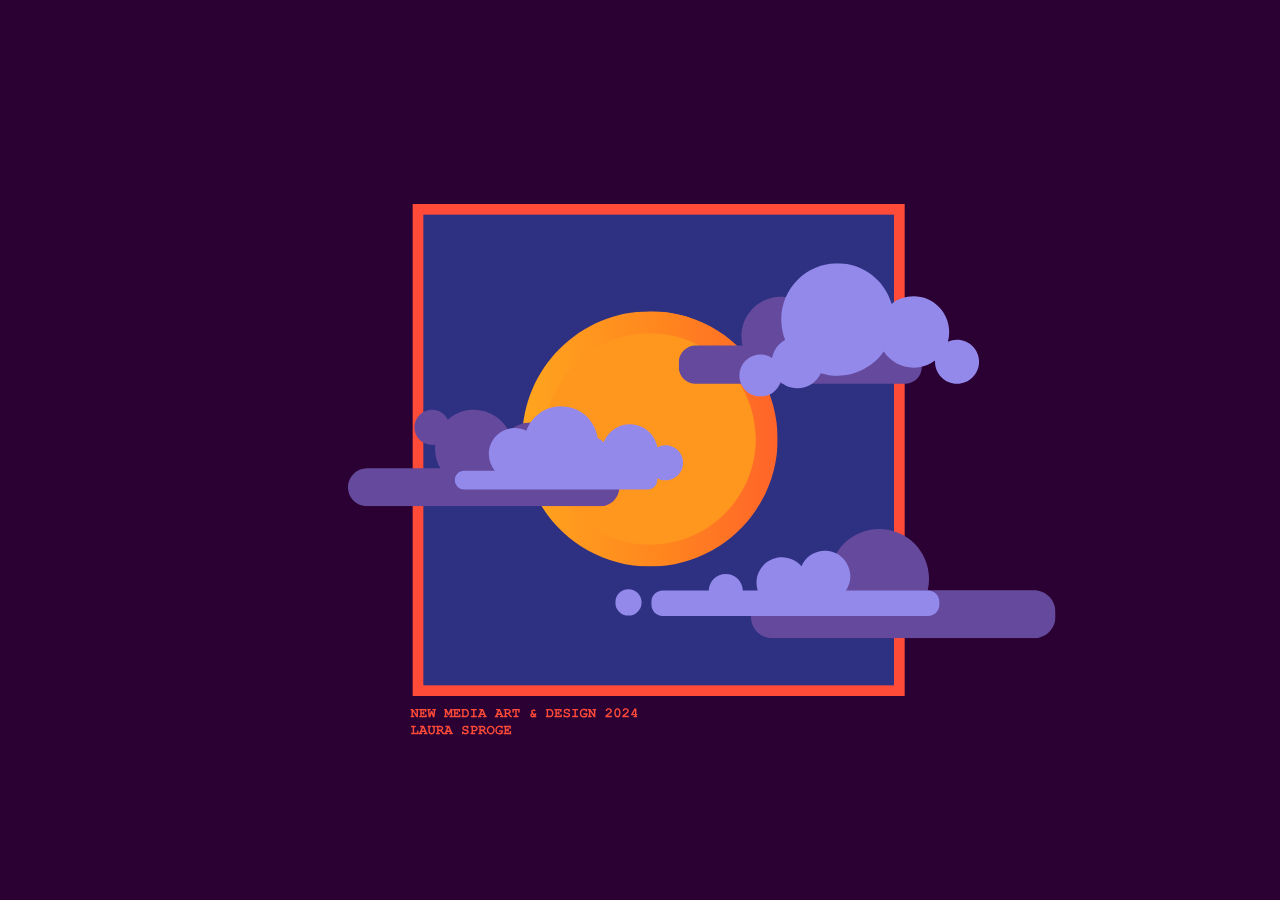
<file: index.html>
<!DOCTYPE html>
<html lang="en">
    <head>
        <meta charset="UTF-8" />
        <meta name="viewport" content="width=device-width, initial-scale=1.0" />
        <title>Document</title>
        <style>
            html,
            body {
                margin: 0;
                background: #2b0033;
                height: 100%;
            }

            body {
                display: flex;
                justify-content: center;
                align-items: center;
            }

            #cloud_1 {
                transform: translateX(50px);
                animation: moveclouds1 10s ease-in-out alternate infinite;
            }
            #cloud_2 {
                transform: translateX(70px);
                animation: moveclouds1 14s ease-in-out alternate infinite;
            }
            #cloud_3 {
                transform: translateX(60px);
                animation: moveclouds1 12s ease-in-out alternate infinite;
            }

            @keyframes moveclouds1 {
                from {
                    transform: translateX(100px);
                }
                to {
                    transform: translateX(0px);
                }
            }
        </style>
    </head>
    <body>
        <svg
            version="1.1"
            xmlns="http://www.w3.org/2000/svg"
            xmlns:xlink="http://www.w3.org/1999/xlink"
            x="0px"
            y="0px"
            viewBox="0 0 1920 1080"
            style="enable-background: new 0 0 1920 1080"
            xml:space="preserve"
        >
            <style type="text/css">
                .st0 {
                    fill: #2b0033;
                }
                .st1 {
                    fill: #2e3181;
                    stroke: #ff4b38;
                    stroke-width: 16;
                    stroke-miterlimit: 10;
                }
                .st2 {
                    fill: #ff961e;
                }
                .st3 {
                    fill: #64499c;
                }
                .st4 {
                    fill: #9289eb;
                }
                .st5 {
                    fill: #ff1b25;
                }
                .st6 {
                    fill: #ffffff;
                    stroke: #ffffff;
                    stroke-miterlimit: 10;
                }
                .st7 {
                    fill: #ffffff;
                }
                .st8 {
                    fill: #ff4b38;
                }
                .st9 {
                    fill: #ff961e;
                    stroke: #f15a47;
                    stroke-width: 16;
                    stroke-miterlimit: 10;
                }
                .st10 {
                    clip-path: url(#SVGID_00000077310230276125574780000003685254953853721523_);
                    fill: #ff961e;
                }

                .st11 {
                    clip-path: url(#SVGID_00000160873791237782626520000005186389554222980780_);
                    fill: url(#SVGID_00000016061879840177070190000003185813164932448649_);
                }
                .st12 {
                    clip-path: url(#SVGID_00000139974148009098412800000009296241159972950945_);
                    fill: #64499c;
                }
                .st13 {
                    clip-path: url(#SVGID_00000139974148009098412800000009296241159972950945_);
                    fill: #9289eb;
                }
                .st14 {
                    clip-path: url(#SVGID_00000087407354413414577970000003196861514152177326_);
                    fill: #64499c;
                }
                .st15 {
                    clip-path: url(#SVGID_00000087407354413414577970000003196861514152177326_);
                    fill: #9289eb;
                }
                .st16 {
                    clip-path: url(#SVGID_00000130610847410356843260000011054405741771767987_);
                    fill: #64499c;
                }
                .st17 {
                    clip-path: url(#SVGID_00000130610847410356843260000011054405741771767987_);
                    fill: #9289eb;
                }
                .st18 {
                    fill: #2e7222;
                }
                .st19 {
                    fill: #5e8438;
                }
            </style>
            <g id="bg">
                <g>
                    <rect class="st0" width="1920" height="1080" />
                </g>
            </g>
            <g id="square_frame">
                <rect x="627" y="179" class="st1" width="722" height="722" />
            </g>

            <g id="DRAWING"></g>
            <g id="grid"></g>
            <g id="text">
                <g>
                    <path
                        class="st8"
                        d="M619.39,932.42v6.39h0.76c0.51,0,0.87,0.1,1.09,0.29c0.22,0.2,0.33,0.45,0.33,0.77
			c0,0.31-0.11,0.56-0.33,0.76c-0.22,0.2-0.58,0.29-1.09,0.29h-2.77c-0.51,0-0.87-0.1-1.09-0.29c-0.22-0.2-0.33-0.45-0.33-0.77
			c0-0.3,0.11-0.55,0.32-0.75s0.54-0.3,0.99-0.3v-8.27h-0.33c-0.51,0-0.87-0.1-1.09-0.29c-0.22-0.2-0.33-0.45-0.33-0.77
			s0.11-0.57,0.33-0.77c0.22-0.2,0.58-0.29,1.09-0.29l2.44,0.01l5.4,8.47v-6.36h-0.76c-0.51,0-0.87-0.1-1.09-0.29
			c-0.22-0.2-0.32-0.45-0.32-0.77s0.11-0.57,0.32-0.77c0.22-0.2,0.58-0.29,1.09-0.29l2.77,0.01c0.51,0,0.87,0.1,1.09,0.29
			s0.32,0.45,0.32,0.76c0,0.31-0.11,0.56-0.32,0.76c-0.21,0.2-0.54,0.3-0.98,0.3v10.38h-2.09L619.39,932.42z"
                    />
                    <path
                        class="st8"
                        d="M632.53,935.71v3.1h5.39v-1.14c0-0.51,0.1-0.87,0.29-1.09c0.2-0.22,0.45-0.32,0.77-0.32
			c0.31,0,0.56,0.11,0.76,0.32c0.2,0.22,0.29,0.58,0.29,1.09v3.26h-9.95c-0.51,0-0.87-0.1-1.09-0.29c-0.22-0.2-0.32-0.45-0.32-0.77
			c0-0.31,0.11-0.56,0.33-0.76c0.22-0.2,0.58-0.29,1.08-0.29h0.33v-8.27h-0.33c-0.51,0-0.87-0.1-1.09-0.29
			c-0.22-0.2-0.32-0.45-0.32-0.77s0.11-0.57,0.32-0.77c0.22-0.2,0.58-0.29,1.09-0.29l9.49,0.01v3.22c0,0.5-0.1,0.86-0.29,1.08
			s-0.45,0.33-0.76,0.33c-0.32,0-0.57-0.11-0.77-0.32c-0.2-0.21-0.29-0.57-0.29-1.08v-1.1h-4.93v3.05h1.86
			c0-0.55,0.05-0.9,0.16-1.06c0.21-0.34,0.52-0.5,0.91-0.5c0.31,0,0.56,0.11,0.76,0.32c0.2,0.22,0.29,0.58,0.29,1.09v2.43
			c0,0.46-0.06,0.77-0.17,0.93c-0.22,0.32-0.52,0.48-0.89,0.48c-0.39,0-0.69-0.17-0.91-0.51c-0.1-0.16-0.16-0.52-0.16-1.07H632.53z"
                    />
                    <path
                        class="st8"
                        d="M647.38,934.93l-1.96,6h-2.37l-1.26-10.38c-0.32-0.04-0.57-0.15-0.73-0.34c-0.17-0.18-0.25-0.41-0.25-0.7
			c0-0.33,0.11-0.59,0.32-0.79c0.22-0.2,0.58-0.3,1.09-0.3l2.81,0.01c0.51,0,0.87,0.1,1.09,0.29s0.33,0.45,0.33,0.76
			s-0.11,0.57-0.33,0.77c-0.22,0.2-0.58,0.29-1.09,0.29h-1.1l0.7,5.91l1.66-4.92h2.2l1.65,4.92l0.7-5.91h-1.1
			c-0.51,0-0.87-0.1-1.09-0.29c-0.22-0.2-0.32-0.45-0.32-0.77s0.11-0.57,0.32-0.77c0.22-0.2,0.58-0.29,1.09-0.29l2.8,0.01
			c0.51,0,0.87,0.1,1.09,0.29c0.22,0.19,0.32,0.45,0.32,0.76c0,0.27-0.09,0.5-0.26,0.69c-0.17,0.19-0.42,0.32-0.74,0.37l-1.22,10.38
			h-2.33L647.38,934.93z"
                    />
                    <path
                        class="st8"
                        d="M669.41,932.51v6.3h0.76c0.51,0,0.87,0.1,1.09,0.29s0.32,0.45,0.32,0.77c0,0.31-0.11,0.56-0.32,0.76
			c-0.22,0.2-0.58,0.29-1.09,0.29h-2.77c-0.51,0-0.87-0.1-1.09-0.29c-0.22-0.2-0.32-0.45-0.32-0.77c0-0.31,0.11-0.56,0.32-0.76
			s0.54-0.29,0.99-0.29v-8.27c-0.37-0.04-0.65-0.15-0.84-0.34c-0.19-0.19-0.28-0.43-0.28-0.72c0-0.32,0.11-0.57,0.32-0.77
			c0.22-0.2,0.58-0.29,1.09-0.29l2.32,0.01l2.88,6.36l2.83-6.37l2.34,0.01c0.51,0,0.87,0.1,1.09,0.29s0.33,0.45,0.33,0.76
			c0,0.29-0.1,0.53-0.29,0.72s-0.47,0.31-0.83,0.34v8.27c0.45,0,0.78,0.1,0.99,0.3s0.32,0.45,0.32,0.76c0,0.31-0.11,0.56-0.33,0.76
			c-0.22,0.2-0.58,0.29-1.09,0.29h-2.78c-0.5,0-0.86-0.1-1.08-0.29c-0.22-0.2-0.33-0.45-0.33-0.77c0-0.31,0.11-0.56,0.33-0.76
			c0.22-0.2,0.58-0.29,1.08-0.29h0.77v-6.3l-2.42,5.44h-1.84L669.41,932.51z"
                    />
                    <path
                        class="st8"
                        d="M683.22,935.71v3.1h5.39v-1.14c0-0.51,0.1-0.87,0.29-1.09c0.2-0.22,0.45-0.32,0.77-0.32
			c0.31,0,0.56,0.11,0.76,0.32c0.2,0.22,0.29,0.58,0.29,1.09v3.26h-9.95c-0.51,0-0.87-0.1-1.09-0.29c-0.22-0.2-0.32-0.45-0.32-0.77
			c0-0.31,0.11-0.56,0.33-0.76c0.22-0.2,0.58-0.29,1.08-0.29h0.33v-8.27h-0.33c-0.51,0-0.87-0.1-1.09-0.29
			c-0.22-0.2-0.32-0.45-0.32-0.77s0.11-0.57,0.32-0.77c0.22-0.2,0.58-0.29,1.09-0.29l9.49,0.01v3.22c0,0.5-0.1,0.86-0.29,1.08
			s-0.45,0.33-0.76,0.33c-0.32,0-0.57-0.11-0.77-0.32c-0.2-0.21-0.29-0.57-0.29-1.08v-1.1h-4.93v3.05h1.86
			c0-0.55,0.05-0.9,0.16-1.06c0.21-0.34,0.52-0.5,0.91-0.5c0.31,0,0.56,0.11,0.76,0.32c0.2,0.22,0.29,0.58,0.29,1.09v2.43
			c0,0.46-0.06,0.77-0.17,0.93c-0.22,0.32-0.52,0.48-0.89,0.48c-0.39,0-0.69-0.17-0.91-0.51c-0.1-0.16-0.16-0.52-0.16-1.07H683.22z"
                    />
                    <path
                        class="st8"
                        d="M693.33,938.81v-8.27c-0.45-0.01-0.78-0.11-0.99-0.3c-0.21-0.2-0.32-0.45-0.32-0.76
			c0-0.32,0.11-0.57,0.33-0.77c0.22-0.2,0.58-0.29,1.09-0.29l4.42,0.01c0.69,0,1.36,0.13,2.01,0.38s1.18,0.58,1.58,0.97
			c0.3,0.3,0.62,0.7,0.94,1.22s0.57,1.03,0.74,1.54s0.25,1.13,0.25,1.87v1.01c0,0.89-0.15,1.69-0.45,2.38
			c-0.3,0.69-0.7,1.25-1.19,1.69s-0.95,0.76-1.39,0.96c-0.69,0.32-1.58,0.48-2.67,0.48h-4.25c-0.51,0-0.87-0.1-1.09-0.29
			c-0.22-0.2-0.33-0.45-0.33-0.77c0-0.31,0.11-0.56,0.33-0.76C692.56,938.9,692.89,938.81,693.33,938.81z M695.44,938.81h2.25
			c0.84,0,1.47-0.12,1.9-0.36c0.56-0.32,0.98-0.72,1.26-1.21s0.42-1.12,0.42-1.9v-1c0-0.67-0.13-1.25-0.38-1.75
			c-0.4-0.78-0.85-1.32-1.34-1.61c-0.5-0.29-1.12-0.44-1.87-0.44h-2.23V938.81z"
                    />
                    <path
                        class="st8"
                        d="M711.78,930.54v8.27h2.13c0.51,0,0.87,0.1,1.09,0.29c0.22,0.2,0.32,0.45,0.32,0.77
			c0,0.31-0.11,0.56-0.32,0.76c-0.22,0.2-0.58,0.29-1.09,0.29h-6.38c-0.51,0-0.87-0.1-1.09-0.29c-0.22-0.2-0.32-0.45-0.32-0.77
			c0-0.31,0.11-0.56,0.32-0.76s0.58-0.29,1.09-0.29h2.13v-8.27h-2.13c-0.51,0-0.87-0.1-1.09-0.29c-0.22-0.2-0.32-0.45-0.32-0.77
			s0.11-0.57,0.32-0.77c0.22-0.2,0.58-0.29,1.09-0.29l6.38,0.01c0.51,0,0.87,0.1,1.09,0.29c0.22,0.19,0.32,0.45,0.32,0.76
			s-0.11,0.57-0.32,0.77c-0.22,0.2-0.58,0.29-1.09,0.29H711.78z"
                    />
                    <path
                        class="st8"
                        d="M725.98,937.52h-5.13l-0.51,1.29h0.51c0.51,0,0.87,0.1,1.09,0.29c0.22,0.2,0.33,0.45,0.33,0.77
			c0,0.31-0.11,0.56-0.33,0.76c-0.22,0.2-0.58,0.29-1.09,0.29H718c-0.51,0-0.87-0.1-1.09-0.29c-0.22-0.2-0.33-0.45-0.33-0.77
			c0-0.32,0.11-0.57,0.34-0.77c0.23-0.2,0.6-0.29,1.12-0.28l3.32-8.27h-1.38c-0.51,0-0.87-0.1-1.09-0.29
			c-0.22-0.2-0.32-0.45-0.32-0.77s0.11-0.57,0.32-0.77c0.22-0.2,0.58-0.29,1.09-0.29l4.57,0.01l4.21,10.38
			c0.5,0,0.82,0.05,0.98,0.17c0.32,0.23,0.47,0.53,0.47,0.9c0,0.31-0.11,0.56-0.32,0.76c-0.21,0.2-0.57,0.29-1.08,0.29h-2.85
			c-0.51,0-0.87-0.1-1.09-0.29c-0.22-0.2-0.33-0.45-0.33-0.77c0-0.31,0.11-0.56,0.33-0.76c0.22-0.2,0.58-0.29,1.09-0.29h0.52
			L725.98,937.52z M725.1,935.41l-1.7-4.19l-1.71,4.19H725.1z"
                    />
                    <path
                        class="st8"
                        d="M751.32,937.52h-5.13l-0.51,1.29h0.51c0.51,0,0.87,0.1,1.09,0.29c0.22,0.2,0.33,0.45,0.33,0.77
			c0,0.31-0.11,0.56-0.33,0.76c-0.22,0.2-0.58,0.29-1.09,0.29h-2.84c-0.51,0-0.87-0.1-1.09-0.29c-0.22-0.2-0.33-0.45-0.33-0.77
			c0-0.32,0.11-0.57,0.34-0.77c0.23-0.2,0.6-0.29,1.12-0.28l3.32-8.27h-1.38c-0.51,0-0.87-0.1-1.09-0.29
			c-0.22-0.2-0.32-0.45-0.32-0.77s0.11-0.57,0.32-0.77c0.22-0.2,0.58-0.29,1.09-0.29l4.57,0.01l4.21,10.38
			c0.5,0,0.82,0.05,0.98,0.17c0.32,0.23,0.47,0.53,0.47,0.9c0,0.31-0.11,0.56-0.32,0.76c-0.21,0.2-0.57,0.29-1.08,0.29h-2.85
			c-0.51,0-0.87-0.1-1.09-0.29c-0.22-0.2-0.33-0.45-0.33-0.77c0-0.31,0.11-0.56,0.33-0.76c0.22-0.2,0.58-0.29,1.09-0.29h0.52
			L751.32,937.52z M750.45,935.41l-1.7-4.19l-1.71,4.19H750.45z"
                    />
                    <path
                        class="st8"
                        d="M759.23,936.15v2.66h0.76c0.51,0,0.87,0.1,1.09,0.29c0.22,0.2,0.32,0.45,0.32,0.77
			c0,0.31-0.11,0.56-0.32,0.76c-0.22,0.2-0.58,0.29-1.09,0.29h-3.21c-0.51,0-0.87-0.1-1.09-0.29c-0.22-0.2-0.33-0.45-0.33-0.77
			c0-0.31,0.11-0.56,0.33-0.76s0.58-0.29,1.08-0.29h0.33v-8.27h-0.33c-0.51,0-0.87-0.1-1.09-0.29c-0.22-0.2-0.33-0.45-0.33-0.77
			s0.11-0.57,0.33-0.77c0.22-0.2,0.58-0.29,1.09-0.29l4.78,0.01c1.49,0,2.65,0.37,3.47,1.11c0.82,0.74,1.23,1.64,1.23,2.7
			c0,0.66-0.19,1.26-0.58,1.8s-0.97,1.02-1.74,1.44c0.45,0.39,0.92,0.89,1.43,1.5c0.32,0.39,0.74,1,1.28,1.83
			c0.54,0,0.89,0.05,1.06,0.17c0.31,0.21,0.46,0.51,0.46,0.9c0,0.31-0.11,0.56-0.32,0.76c-0.21,0.2-0.57,0.29-1.08,0.29h-1.21
			c-1.71-2.65-3.13-4.24-4.26-4.77H759.23z M759.23,934.04h1.65c0.61,0,1.16-0.09,1.64-0.28c0.65-0.25,1.08-0.51,1.3-0.78
			c0.22-0.27,0.33-0.55,0.33-0.81c0-0.4-0.21-0.77-0.64-1.11c-0.43-0.34-1.05-0.51-1.87-0.51h-2.42V934.04z"
                    />
                    <path
                        class="st8"
                        d="M775.11,930.54v8.27h1.42c0.51,0,0.87,0.1,1.09,0.29c0.22,0.2,0.32,0.45,0.32,0.77
			c0,0.31-0.11,0.56-0.32,0.76c-0.22,0.2-0.58,0.29-1.09,0.29h-4.95c-0.51,0-0.87-0.1-1.09-0.29c-0.22-0.2-0.32-0.45-0.32-0.77
			c0-0.31,0.11-0.56,0.32-0.76c0.22-0.2,0.58-0.29,1.09-0.29h1.41v-8.27h-2.29v2c0,0.51-0.1,0.87-0.29,1.09
			c-0.2,0.22-0.45,0.32-0.77,0.32c-0.31,0-0.56-0.11-0.76-0.32c-0.2-0.22-0.29-0.58-0.29-1.09v-4.12l10.95,0.01v4.11
			c0,0.51-0.1,0.87-0.29,1.09c-0.2,0.22-0.45,0.32-0.77,0.32c-0.31,0-0.56-0.11-0.76-0.32c-0.2-0.22-0.29-0.58-0.29-1.09v-2H775.11z
			"
                    />
                    <path
                        class="st8"
                        d="M801.62,936.73l0.52-1.79h1.08c0.44,0,0.74,0.05,0.91,0.15c0.33,0.21,0.49,0.52,0.49,0.92
			c0,0.29-0.09,0.53-0.26,0.73c-0.17,0.2-0.39,0.3-0.63,0.31c-0.17,0.74-0.39,1.32-0.65,1.76c0.56,0,0.91,0.05,1.07,0.15
			c0.34,0.21,0.5,0.51,0.5,0.91c0,0.31-0.11,0.56-0.32,0.76c-0.22,0.2-0.58,0.29-1.09,0.29h-1.26l-0.25-0.33
			c-0.31,0.22-0.6,0.37-0.89,0.45c-0.42,0.12-0.93,0.19-1.53,0.19c-1.24,0-2.21-0.32-2.89-0.95c-0.68-0.63-1.03-1.44-1.03-2.42
			c0-0.67,0.17-1.3,0.51-1.91c0.34-0.61,0.86-1.12,1.56-1.53c-0.3-0.5-0.5-0.89-0.59-1.17c-0.09-0.28-0.14-0.57-0.14-0.89
			c0-0.85,0.32-1.6,0.97-2.24c0.65-0.64,1.41-0.96,2.3-0.96c0.23,0,0.47,0.03,0.72,0.09c0.25,0.06,0.5,0.15,0.76,0.27
			c0.25-0.11,0.43-0.17,0.56-0.17c0.29,0,0.54,0.1,0.74,0.31s0.31,0.46,0.31,0.75c0,0.24-0.06,0.44-0.17,0.59
			c-0.11,0.16-0.34,0.33-0.69,0.51l-0.89,0.47c-0.34-0.3-0.61-0.51-0.81-0.61c-0.16-0.08-0.34-0.11-0.55-0.11
			c-0.32,0-0.59,0.11-0.81,0.33s-0.33,0.47-0.33,0.75c0,0.24,0.2,0.66,0.61,1.25L801.62,936.73z M798.7,936.19
			c-0.78,0.37-1.17,0.92-1.17,1.66c0,0.39,0.13,0.7,0.4,0.93c0.27,0.23,0.74,0.34,1.4,0.34c0.43,0,0.82-0.1,1.18-0.31L798.7,936.19z
			"
                    />
                    <path
                        class="st8"
                        d="M820.04,938.81v-8.27c-0.45-0.01-0.78-0.11-0.99-0.3c-0.21-0.2-0.32-0.45-0.32-0.76
			c0-0.32,0.11-0.57,0.33-0.77c0.22-0.2,0.58-0.29,1.09-0.29l4.42,0.01c0.69,0,1.36,0.13,2.01,0.38s1.18,0.58,1.58,0.97
			c0.3,0.3,0.62,0.7,0.94,1.22s0.57,1.03,0.74,1.54s0.25,1.13,0.25,1.87v1.01c0,0.89-0.15,1.69-0.45,2.38
			c-0.3,0.69-0.7,1.25-1.19,1.69s-0.95,0.76-1.39,0.96c-0.69,0.32-1.58,0.48-2.67,0.48h-4.25c-0.51,0-0.87-0.1-1.09-0.29
			c-0.22-0.2-0.33-0.45-0.33-0.77c0-0.31,0.11-0.56,0.33-0.76C819.27,938.9,819.6,938.81,820.04,938.81z M822.15,938.81h2.25
			c0.84,0,1.47-0.12,1.9-0.36c0.56-0.32,0.98-0.72,1.26-1.21s0.42-1.12,0.42-1.9v-1c0-0.67-0.13-1.25-0.38-1.75
			c-0.4-0.78-0.85-1.32-1.34-1.61c-0.5-0.29-1.12-0.44-1.87-0.44h-2.23V938.81z"
                    />
                    <path
                        class="st8"
                        d="M835.26,935.71v3.1h5.39v-1.14c0-0.51,0.1-0.87,0.29-1.09c0.2-0.22,0.45-0.32,0.77-0.32
			c0.31,0,0.56,0.11,0.76,0.32c0.2,0.22,0.29,0.58,0.29,1.09v3.26h-9.95c-0.51,0-0.87-0.1-1.09-0.29c-0.22-0.2-0.32-0.45-0.32-0.77
			c0-0.31,0.11-0.56,0.33-0.76c0.22-0.2,0.58-0.29,1.08-0.29h0.33v-8.27h-0.33c-0.51,0-0.87-0.1-1.09-0.29
			c-0.22-0.2-0.32-0.45-0.32-0.77s0.11-0.57,0.32-0.77c0.22-0.2,0.58-0.29,1.09-0.29l9.49,0.01v3.22c0,0.5-0.1,0.86-0.29,1.08
			s-0.45,0.33-0.76,0.33c-0.32,0-0.57-0.11-0.77-0.32c-0.2-0.21-0.29-0.57-0.29-1.08v-1.1h-4.93v3.05h1.86
			c0-0.55,0.05-0.9,0.16-1.06c0.21-0.34,0.52-0.5,0.91-0.5c0.31,0,0.56,0.11,0.76,0.32c0.2,0.22,0.29,0.58,0.29,1.09v2.43
			c0,0.46-0.06,0.77-0.17,0.93c-0.22,0.32-0.52,0.48-0.89,0.48c-0.39,0-0.69-0.17-0.91-0.51c-0.1-0.16-0.16-0.52-0.16-1.07H835.26z"
                    />
                    <path
                        class="st8"
                        d="M847.02,940.39c-0.19,0.22-0.34,0.36-0.45,0.42c-0.11,0.06-0.25,0.09-0.42,0.09c-0.32,0-0.58-0.11-0.78-0.33
			c-0.2-0.22-0.29-0.58-0.29-1.08v-1.42c0-0.51,0.1-0.87,0.29-1.09c0.2-0.22,0.46-0.33,0.78-0.33c0.25,0,0.46,0.07,0.62,0.2
			c0.17,0.13,0.3,0.35,0.39,0.66c0.09,0.3,0.18,0.51,0.28,0.62c0.2,0.21,0.55,0.43,1.06,0.65s1.07,0.33,1.67,0.33
			c0.94,0,1.71-0.22,2.32-0.66c0.38-0.27,0.58-0.6,0.58-0.99c0-0.26-0.09-0.51-0.28-0.74c-0.19-0.23-0.49-0.42-0.91-0.57
			c-0.28-0.1-0.89-0.24-1.85-0.42c-1.16-0.21-2.03-0.47-2.62-0.77c-0.59-0.3-1.06-0.73-1.4-1.28c-0.34-0.55-0.51-1.14-0.51-1.78
			c0-1.01,0.42-1.9,1.27-2.66c0.85-0.76,1.95-1.14,3.3-1.14c0.54,0,1.05,0.06,1.51,0.18c0.46,0.12,0.88,0.3,1.26,0.55
			c0.28-0.27,0.55-0.4,0.83-0.4c0.31,0,0.56,0.11,0.76,0.32c0.2,0.22,0.29,0.58,0.29,1.08v1.59c0,0.51-0.1,0.87-0.29,1.09
			c-0.2,0.22-0.45,0.33-0.76,0.33c-0.26,0-0.49-0.08-0.68-0.24c-0.15-0.12-0.26-0.35-0.34-0.7c-0.08-0.35-0.17-0.6-0.29-0.75
			c-0.2-0.26-0.5-0.48-0.9-0.66c-0.4-0.18-0.86-0.27-1.38-0.27c-0.76,0-1.37,0.18-1.81,0.53s-0.67,0.72-0.67,1.11
			c0,0.26,0.09,0.51,0.27,0.76c0.18,0.24,0.45,0.44,0.8,0.57c0.23,0.1,0.89,0.25,1.97,0.46c1.08,0.21,1.91,0.45,2.5,0.7
			c0.58,0.25,1.06,0.65,1.45,1.2s0.58,1.19,0.58,1.94c0,1.04-0.37,1.88-1.1,2.5c-0.98,0.83-2.22,1.24-3.73,1.24
			c-0.58,0-1.15-0.07-1.71-0.21C848.08,940.88,847.54,940.67,847.02,940.39z"
                    />
                    <path
                        class="st8"
                        d="M863.83,930.54v8.27h2.13c0.51,0,0.87,0.1,1.09,0.29c0.22,0.2,0.32,0.45,0.32,0.77
			c0,0.31-0.11,0.56-0.32,0.76c-0.22,0.2-0.58,0.29-1.09,0.29h-6.38c-0.51,0-0.87-0.1-1.09-0.29c-0.22-0.2-0.32-0.45-0.32-0.77
			c0-0.31,0.11-0.56,0.32-0.76s0.58-0.29,1.09-0.29h2.13v-8.27h-2.13c-0.51,0-0.87-0.1-1.09-0.29c-0.22-0.2-0.32-0.45-0.32-0.77
			s0.11-0.57,0.32-0.77c0.22-0.2,0.58-0.29,1.09-0.29l6.38,0.01c0.51,0,0.87,0.1,1.09,0.29c0.22,0.19,0.32,0.45,0.32,0.76
			s-0.11,0.57-0.32,0.77c-0.22,0.2-0.58,0.29-1.09,0.29H863.83z"
                    />
                    <path
                        class="st8"
                        d="M880.77,937.06v2.83c-0.96,0.51-1.77,0.87-2.44,1.06c-0.67,0.19-1.39,0.28-2.17,0.28
			c-1.08,0-2.08-0.16-3-0.48c-0.72-0.25-1.29-0.56-1.71-0.94c-0.42-0.38-0.8-0.94-1.15-1.67s-0.53-1.57-0.53-2.48v-1.53
			c0-1.41,0.43-2.67,1.29-3.77c1.15-1.5,2.72-2.25,4.71-2.25c0.58,0,1.12,0.06,1.64,0.18c0.52,0.12,1.01,0.29,1.48,0.53
			c0.28-0.25,0.56-0.38,0.83-0.38c0.31,0,0.56,0.11,0.75,0.32c0.19,0.21,0.29,0.57,0.29,1.08v1.37c0,0.51-0.1,0.87-0.29,1.09
			c-0.2,0.22-0.45,0.33-0.76,0.33c-0.25,0-0.46-0.08-0.64-0.23c-0.14-0.1-0.25-0.33-0.35-0.69s-0.2-0.59-0.31-0.72
			c-0.19-0.2-0.51-0.38-0.98-0.53s-1-0.23-1.58-0.23c-0.84,0-1.57,0.17-2.19,0.52c-0.44,0.25-0.84,0.7-1.22,1.33
			c-0.37,0.63-0.56,1.32-0.56,2.06v1.53c0,1.13,0.33,1.99,0.99,2.58c0.66,0.59,1.7,0.88,3.13,0.88c0.97,0,1.85-0.18,2.65-0.55v-1.52
			h-2.15c-0.51,0-0.87-0.1-1.09-0.29c-0.22-0.2-0.33-0.45-0.33-0.77s0.11-0.57,0.33-0.77c0.22-0.2,0.58-0.29,1.09-0.29l3.75,0.01
			c0.51,0,0.87,0.1,1.09,0.29s0.33,0.45,0.33,0.76c0,0.25-0.07,0.46-0.22,0.65C881.3,936.83,881.07,936.97,880.77,937.06z"
                    />
                    <path
                        class="st8"
                        d="M885.47,932.42v6.39h0.76c0.51,0,0.87,0.1,1.09,0.29c0.22,0.2,0.33,0.45,0.33,0.77
			c0,0.31-0.11,0.56-0.33,0.76c-0.22,0.2-0.58,0.29-1.09,0.29h-2.77c-0.51,0-0.87-0.1-1.09-0.29c-0.22-0.2-0.33-0.45-0.33-0.77
			c0-0.3,0.11-0.55,0.32-0.75s0.54-0.3,0.99-0.3v-8.27h-0.33c-0.51,0-0.87-0.1-1.09-0.29c-0.22-0.2-0.33-0.45-0.33-0.77
			s0.11-0.57,0.33-0.77c0.22-0.2,0.58-0.29,1.09-0.29l2.44,0.01l5.4,8.47v-6.36h-0.76c-0.51,0-0.87-0.1-1.09-0.29
			c-0.22-0.2-0.32-0.45-0.32-0.77s0.11-0.57,0.32-0.77c0.22-0.2,0.58-0.29,1.09-0.29l2.77,0.01c0.51,0,0.87,0.1,1.09,0.29
			s0.32,0.45,0.32,0.76c0,0.31-0.11,0.56-0.32,0.76c-0.21,0.2-0.54,0.3-0.98,0.3v10.38h-2.09L885.47,932.42z"
                    />
                    <path
                        class="st8"
                        d="M911.48,938.81h4.63c0.25-0.21,0.5-0.31,0.72-0.31c0.32,0,0.58,0.11,0.77,0.32c0.19,0.21,0.28,0.58,0.28,1.09
			v1.01h-9.63v-2.24c3.81-3.14,6.11-5.16,6.9-6.06c0.4-0.46,0.6-0.9,0.6-1.31c0-0.51-0.22-0.97-0.67-1.37
			c-0.45-0.39-1.05-0.59-1.8-0.59c-0.76,0-1.39,0.22-1.89,0.66c-0.26,0.23-0.47,0.58-0.63,1.04c-0.1,0.29-0.23,0.49-0.4,0.62
			c-0.17,0.12-0.38,0.19-0.62,0.19c-0.29,0-0.54-0.1-0.75-0.31s-0.31-0.45-0.31-0.72c0-0.41,0.19-0.93,0.57-1.55
			c0.38-0.62,0.94-1.11,1.67-1.49c0.73-0.37,1.53-0.56,2.39-0.56c1.33,0,2.43,0.4,3.28,1.21c0.85,0.81,1.28,1.79,1.28,2.93
			c0,0.58-0.12,1.13-0.37,1.62s-0.83,1.19-1.76,2.07C915.01,935.78,913.59,937.02,911.48,938.81z"
                    />
                    <path
                        class="st8"
                        d="M930.74,933.08v2.32c0,1.38-0.4,2.69-1.19,3.95c-0.79,1.26-1.93,1.89-3.41,1.89c-0.85,0-1.57-0.19-2.16-0.56
			c-0.59-0.38-1.14-1.07-1.67-2.07c-0.53-1.01-0.79-2.07-0.79-3.2v-2.32c0-1.37,0.39-2.68,1.19-3.94c0.79-1.26,1.92-1.89,3.4-1.89
			c0.84,0,1.56,0.19,2.15,0.56c0.59,0.37,1.15,1.06,1.68,2.07C930.48,930.88,930.74,931.95,930.74,933.08z M928.62,933.08
			c0-1.15-0.32-2.15-0.96-3.01c-0.36-0.47-0.88-0.71-1.54-0.71c-0.64,0-1.16,0.26-1.57,0.78c-0.61,0.79-0.92,1.77-0.92,2.94v2.32
			c0,1.15,0.32,2.16,0.97,3.01c0.36,0.47,0.87,0.71,1.54,0.71c0.63,0,1.15-0.26,1.56-0.78c0.61-0.79,0.92-1.77,0.92-2.94V933.08z"
                    />
                    <path
                        class="st8"
                        d="M936.83,938.81h4.63c0.25-0.21,0.5-0.31,0.72-0.31c0.32,0,0.58,0.11,0.77,0.32c0.19,0.21,0.28,0.58,0.28,1.09
			v1.01h-9.63v-2.24c3.81-3.14,6.11-5.16,6.9-6.06c0.4-0.46,0.6-0.9,0.6-1.31c0-0.51-0.22-0.97-0.67-1.37
			c-0.45-0.39-1.05-0.59-1.8-0.59c-0.76,0-1.39,0.22-1.89,0.66c-0.26,0.23-0.47,0.58-0.63,1.04c-0.1,0.29-0.23,0.49-0.4,0.62
			c-0.17,0.12-0.38,0.19-0.62,0.19c-0.29,0-0.54-0.1-0.75-0.31s-0.31-0.45-0.31-0.72c0-0.41,0.19-0.93,0.57-1.55
			c0.38-0.62,0.94-1.11,1.67-1.49c0.73-0.37,1.53-0.56,2.39-0.56c1.33,0,2.43,0.4,3.28,1.21c0.85,0.81,1.28,1.79,1.28,2.93
			c0,0.58-0.12,1.13-0.37,1.62s-0.83,1.19-1.76,2.07C940.36,935.78,938.94,937.02,936.83,938.81z"
                    />
                    <path
                        class="st8"
                        d="M954.57,927.59v8.27c0.45,0,0.78,0.1,0.99,0.29s0.32,0.45,0.32,0.76s-0.11,0.56-0.33,0.76s-0.54,0.3-0.98,0.3
			v0.85c0.45,0,0.78,0.1,0.99,0.3s0.32,0.45,0.32,0.76c0,0.31-0.11,0.56-0.33,0.76c-0.22,0.2-0.58,0.29-1.09,0.29h-2.83
			c-0.51,0-0.87-0.1-1.09-0.29c-0.22-0.2-0.32-0.45-0.32-0.77c0-0.31,0.11-0.56,0.32-0.76c0.22-0.2,0.58-0.29,1.09-0.29h0.83v-0.85
			h-5.74v-1.76l5.06-8.62H954.57z M952.46,935.85v-5.2l-3.06,5.2H952.46z"
                    />
                    <path
                        class="st8"
                        d="M621.15,955.88v8.27h4.56v-2c0-0.51,0.1-0.87,0.29-1.09c0.2-0.22,0.45-0.33,0.77-0.33
			c0.31,0,0.56,0.11,0.76,0.33c0.2,0.22,0.29,0.58,0.29,1.09v4.11h-10.01c-0.51,0-0.87-0.1-1.09-0.29c-0.22-0.2-0.32-0.45-0.32-0.77
			c0-0.31,0.11-0.56,0.32-0.76c0.22-0.2,0.58-0.29,1.09-0.29h1.23v-8.27h-1.23c-0.51,0-0.87-0.1-1.09-0.29
			c-0.22-0.2-0.32-0.45-0.32-0.77c0-0.32,0.11-0.57,0.32-0.77c0.22-0.2,0.58-0.29,1.09-0.29l4.58,0.01c0.51,0,0.87,0.1,1.09,0.29
			c0.22,0.19,0.33,0.45,0.33,0.76c0,0.32-0.11,0.57-0.33,0.77c-0.22,0.2-0.58,0.29-1.09,0.29H621.15z"
                    />
                    <path
                        class="st8"
                        d="M637.29,962.86h-5.13l-0.51,1.29h0.51c0.51,0,0.87,0.1,1.09,0.29c0.22,0.2,0.33,0.45,0.33,0.77
			c0,0.31-0.11,0.56-0.33,0.76c-0.22,0.2-0.58,0.29-1.09,0.29h-2.84c-0.51,0-0.87-0.1-1.09-0.29c-0.22-0.2-0.33-0.45-0.33-0.77
			s0.11-0.57,0.34-0.77c0.23-0.2,0.6-0.29,1.12-0.28l3.32-8.27h-1.38c-0.51,0-0.87-0.1-1.09-0.29c-0.22-0.2-0.32-0.45-0.32-0.77
			c0-0.32,0.11-0.57,0.32-0.77c0.22-0.2,0.58-0.29,1.09-0.29l4.57,0.01l4.21,10.38c0.5,0,0.82,0.05,0.98,0.16
			c0.32,0.23,0.47,0.53,0.47,0.9c0,0.31-0.11,0.56-0.32,0.76c-0.21,0.2-0.57,0.29-1.08,0.29h-2.85c-0.51,0-0.87-0.1-1.09-0.29
			c-0.22-0.2-0.33-0.45-0.33-0.77c0-0.31,0.11-0.56,0.33-0.76c0.22-0.2,0.58-0.29,1.09-0.29h0.52L637.29,962.86z M636.41,960.75
			l-1.7-4.19l-1.71,4.19H636.41z"
                    />
                    <path
                        class="st8"
                        d="M652.2,955.88v5.99c0,1.31-0.47,2.42-1.41,3.33c-0.94,0.91-2.07,1.37-3.39,1.37c-0.65,0-1.27-0.12-1.84-0.35
			c-0.57-0.23-1.09-0.57-1.55-1.02c-0.46-0.45-0.81-0.91-1.07-1.4c-0.25-0.48-0.38-1.13-0.38-1.94v-5.99c-0.45,0-0.78-0.1-0.99-0.3
			c-0.21-0.2-0.32-0.45-0.32-0.76c0-0.32,0.11-0.57,0.32-0.76c0.21-0.19,0.58-0.29,1.09-0.29l2.77-0.01c0.51,0,0.87,0.1,1.09,0.29
			c0.22,0.2,0.33,0.45,0.33,0.77c0,0.32-0.11,0.57-0.33,0.77c-0.22,0.2-0.58,0.29-1.09,0.29h-0.76v6.18c0,0.63,0.26,1.19,0.79,1.68
			c0.53,0.48,1.16,0.73,1.9,0.73c0.49,0,0.96-0.12,1.39-0.35c0.43-0.23,0.79-0.57,1.06-1.02c0.17-0.28,0.26-0.62,0.26-1.03v-6.18
			h-0.76c-0.51,0-0.87-0.1-1.09-0.29c-0.22-0.2-0.32-0.45-0.32-0.77c0-0.32,0.11-0.57,0.32-0.77c0.22-0.2,0.58-0.29,1.09-0.29
			l2.77,0.01c0.51,0,0.87,0.1,1.09,0.29c0.22,0.19,0.32,0.45,0.32,0.76c0,0.31-0.11,0.56-0.32,0.76S652.65,955.88,652.2,955.88z"
                    />
                    <path
                        class="st8"
                        d="M657.86,961.49v2.66h0.76c0.51,0,0.87,0.1,1.09,0.29c0.22,0.2,0.32,0.45,0.32,0.77
			c0,0.31-0.11,0.56-0.32,0.76c-0.22,0.2-0.58,0.29-1.09,0.29h-3.21c-0.51,0-0.87-0.1-1.09-0.29c-0.22-0.2-0.33-0.45-0.33-0.77
			c0-0.31,0.11-0.56,0.33-0.76s0.58-0.29,1.08-0.29h0.33v-8.27h-0.33c-0.51,0-0.87-0.1-1.09-0.29c-0.22-0.2-0.33-0.45-0.33-0.77
			c0-0.32,0.11-0.57,0.33-0.77c0.22-0.2,0.58-0.29,1.09-0.29l4.78,0.01c1.49,0,2.65,0.37,3.47,1.11c0.82,0.74,1.23,1.64,1.23,2.7
			c0,0.66-0.19,1.26-0.58,1.8s-0.97,1.02-1.74,1.44c0.45,0.39,0.92,0.89,1.43,1.51c0.32,0.39,0.74,1,1.28,1.84
			c0.54,0,0.89,0.05,1.06,0.16c0.31,0.21,0.46,0.51,0.46,0.9c0,0.31-0.11,0.56-0.32,0.76c-0.21,0.2-0.57,0.29-1.08,0.29h-1.21
			c-1.71-2.65-3.13-4.24-4.26-4.77H657.86z M657.86,959.38h1.65c0.61,0,1.16-0.09,1.64-0.28c0.65-0.25,1.08-0.51,1.3-0.78
			c0.22-0.28,0.33-0.55,0.33-0.81c0-0.4-0.21-0.77-0.64-1.11c-0.43-0.34-1.05-0.51-1.87-0.51h-2.42V959.38z"
                    />
                    <path
                        class="st8"
                        d="M675.3,962.86h-5.13l-0.51,1.29h0.51c0.51,0,0.87,0.1,1.09,0.29c0.22,0.2,0.33,0.45,0.33,0.77
			c0,0.31-0.11,0.56-0.33,0.76c-0.22,0.2-0.58,0.29-1.09,0.29h-2.84c-0.51,0-0.87-0.1-1.09-0.29c-0.22-0.2-0.33-0.45-0.33-0.77
			s0.11-0.57,0.34-0.77c0.23-0.2,0.6-0.29,1.12-0.28l3.32-8.27h-1.38c-0.51,0-0.87-0.1-1.09-0.29c-0.22-0.2-0.32-0.45-0.32-0.77
			c0-0.32,0.11-0.57,0.32-0.77c0.22-0.2,0.58-0.29,1.09-0.29l4.57,0.01l4.21,10.38c0.5,0,0.82,0.05,0.98,0.16
			c0.32,0.23,0.47,0.53,0.47,0.9c0,0.31-0.11,0.56-0.32,0.76c-0.21,0.2-0.57,0.29-1.08,0.29h-2.85c-0.51,0-0.87-0.1-1.09-0.29
			c-0.22-0.2-0.33-0.45-0.33-0.77c0-0.31,0.11-0.56,0.33-0.76c0.22-0.2,0.58-0.29,1.09-0.29h0.52L675.3,962.86z M674.42,960.75
			l-1.7-4.19l-1.71,4.19H674.42z"
                    />
                    <path
                        class="st8"
                        d="M694.97,965.73c-0.19,0.22-0.34,0.36-0.45,0.42c-0.11,0.06-0.25,0.09-0.42,0.09c-0.32,0-0.58-0.11-0.78-0.32
			c-0.2-0.22-0.29-0.58-0.29-1.08v-1.42c0-0.51,0.1-0.87,0.29-1.09c0.2-0.22,0.46-0.32,0.78-0.32c0.25,0,0.46,0.06,0.62,0.2
			c0.17,0.13,0.3,0.35,0.39,0.65c0.09,0.31,0.18,0.51,0.28,0.62c0.2,0.21,0.55,0.43,1.06,0.65c0.51,0.22,1.07,0.33,1.67,0.33
			c0.94,0,1.71-0.22,2.32-0.66c0.38-0.27,0.58-0.6,0.58-0.99c0-0.26-0.09-0.51-0.28-0.74s-0.49-0.42-0.91-0.57
			c-0.28-0.1-0.89-0.24-1.85-0.42c-1.16-0.21-2.03-0.47-2.62-0.77c-0.59-0.3-1.06-0.73-1.4-1.28c-0.34-0.55-0.51-1.14-0.51-1.78
			c0-1.01,0.42-1.9,1.27-2.65c0.85-0.76,1.95-1.14,3.3-1.14c0.54,0,1.05,0.06,1.51,0.18c0.46,0.12,0.88,0.3,1.26,0.55
			c0.28-0.27,0.55-0.4,0.83-0.4c0.31,0,0.56,0.11,0.76,0.33c0.2,0.22,0.29,0.58,0.29,1.08v1.59c0,0.51-0.1,0.87-0.29,1.09
			c-0.2,0.22-0.45,0.32-0.76,0.32c-0.26,0-0.49-0.08-0.68-0.24c-0.15-0.12-0.26-0.35-0.34-0.7c-0.08-0.35-0.17-0.6-0.29-0.75
			c-0.2-0.26-0.5-0.48-0.9-0.66c-0.4-0.18-0.86-0.27-1.38-0.27c-0.76,0-1.37,0.18-1.81,0.53s-0.67,0.72-0.67,1.11
			c0,0.26,0.09,0.51,0.27,0.76c0.18,0.24,0.45,0.43,0.8,0.57c0.23,0.1,0.89,0.25,1.97,0.46c1.08,0.21,1.91,0.45,2.5,0.7
			c0.58,0.25,1.06,0.65,1.45,1.2c0.38,0.54,0.58,1.19,0.58,1.94c0,1.04-0.37,1.88-1.1,2.51c-0.98,0.82-2.22,1.24-3.73,1.24
			c-0.58,0-1.15-0.07-1.71-0.21C696.03,966.22,695.49,966.01,694.97,965.73z"
                    />
                    <path
                        class="st8"
                        d="M709.5,961.97v2.18h2.13c0.51,0,0.87,0.1,1.09,0.29c0.22,0.2,0.33,0.45,0.33,0.77c0,0.31-0.11,0.56-0.33,0.76
			c-0.22,0.2-0.58,0.29-1.09,0.29h-4.58c-0.51,0-0.87-0.1-1.09-0.29c-0.22-0.2-0.33-0.45-0.33-0.77c0-0.31,0.11-0.56,0.33-0.76
			c0.22-0.2,0.58-0.29,1.08-0.29h0.33v-8.27h-0.33c-0.51,0-0.87-0.1-1.09-0.29c-0.22-0.2-0.33-0.45-0.33-0.77
			c0-0.32,0.11-0.57,0.33-0.77c0.22-0.2,0.58-0.29,1.09-0.29l4.87,0.01c1.43,0,2.56,0.39,3.4,1.17c0.83,0.78,1.25,1.73,1.25,2.85
			c0,0.62-0.14,1.2-0.42,1.75c-0.21,0.41-0.57,0.82-1.07,1.22c-0.5,0.4-1.01,0.71-1.53,0.91c-0.52,0.2-1.21,0.3-2.06,0.3H709.5z
			 M709.5,959.86h1.96c0.92,0,1.65-0.21,2.19-0.62c0.54-0.42,0.81-0.92,0.81-1.5c0-0.49-0.22-0.93-0.65-1.3s-1.06-0.56-1.87-0.56
			h-2.43V959.86z"
                    />
                    <path
                        class="st8"
                        d="M721.22,961.49v2.66h0.76c0.51,0,0.87,0.1,1.09,0.29c0.22,0.2,0.32,0.45,0.32,0.77
			c0,0.31-0.11,0.56-0.32,0.76c-0.22,0.2-0.58,0.29-1.09,0.29h-3.21c-0.51,0-0.87-0.1-1.09-0.29c-0.22-0.2-0.33-0.45-0.33-0.77
			c0-0.31,0.11-0.56,0.33-0.76s0.58-0.29,1.08-0.29h0.33v-8.27h-0.33c-0.51,0-0.87-0.1-1.09-0.29c-0.22-0.2-0.33-0.45-0.33-0.77
			c0-0.32,0.11-0.57,0.33-0.77c0.22-0.2,0.58-0.29,1.09-0.29l4.78,0.01c1.49,0,2.65,0.37,3.47,1.11c0.82,0.74,1.23,1.64,1.23,2.7
			c0,0.66-0.19,1.26-0.58,1.8s-0.97,1.02-1.74,1.44c0.45,0.39,0.92,0.89,1.43,1.51c0.32,0.39,0.74,1,1.28,1.84
			c0.54,0,0.89,0.05,1.06,0.16c0.31,0.21,0.46,0.51,0.46,0.9c0,0.31-0.11,0.56-0.32,0.76c-0.21,0.2-0.57,0.29-1.08,0.29h-1.21
			c-1.71-2.65-3.13-4.24-4.26-4.77H721.22z M721.22,959.38h1.65c0.61,0,1.16-0.09,1.64-0.28c0.65-0.25,1.08-0.51,1.3-0.78
			c0.22-0.28,0.33-0.55,0.33-0.81c0-0.4-0.21-0.77-0.64-1.11c-0.43-0.34-1.05-0.51-1.87-0.51h-2.42V959.38z"
                    />
                    <path
                        class="st8"
                        d="M742,960.02c0,1.88-0.6,3.44-1.79,4.69s-2.57,1.87-4.14,1.87c-1.41,0-2.68-0.52-3.81-1.56
			c-1.4-1.29-2.1-2.95-2.1-5s0.7-3.72,2.1-5.01c1.13-1.04,2.41-1.56,3.81-1.56c1.57,0,2.95,0.62,4.14,1.87S742,958.13,742,960.02z
			 M739.89,960.02c0-1.29-0.39-2.35-1.17-3.19c-0.78-0.84-1.66-1.26-2.65-1.26c-0.98,0-1.86,0.42-2.64,1.27s-1.17,1.91-1.17,3.19
			c0,1.28,0.39,2.34,1.17,3.18c0.78,0.84,1.66,1.26,2.64,1.26c0.99,0,1.87-0.42,2.65-1.26C739.5,962.36,739.89,961.3,739.89,960.02z
			"
                    />
                    <path
                        class="st8"
                        d="M754.06,962.4v2.84c-0.96,0.52-1.77,0.87-2.44,1.06c-0.67,0.19-1.39,0.28-2.17,0.28c-1.08,0-2.08-0.16-3-0.48
			c-0.72-0.25-1.29-0.56-1.71-0.94c-0.42-0.38-0.8-0.94-1.15-1.68s-0.53-1.57-0.53-2.48v-1.53c0-1.41,0.43-2.67,1.29-3.77
			c1.15-1.5,2.72-2.25,4.71-2.25c0.58,0,1.12,0.06,1.64,0.17c0.52,0.12,1.01,0.29,1.48,0.53c0.28-0.25,0.56-0.38,0.83-0.38
			c0.31,0,0.56,0.11,0.75,0.32c0.19,0.21,0.29,0.57,0.29,1.08v1.37c0,0.51-0.1,0.87-0.29,1.09c-0.2,0.22-0.45,0.32-0.76,0.32
			c-0.25,0-0.46-0.08-0.64-0.23c-0.14-0.1-0.25-0.33-0.35-0.69s-0.2-0.59-0.31-0.72c-0.19-0.2-0.51-0.38-0.98-0.53
			c-0.47-0.15-1-0.23-1.58-0.23c-0.84,0-1.57,0.17-2.19,0.52c-0.44,0.25-0.84,0.7-1.22,1.33c-0.37,0.63-0.56,1.32-0.56,2.06V961
			c0,1.13,0.33,2,0.99,2.58c0.66,0.59,1.7,0.88,3.13,0.88c0.97,0,1.85-0.18,2.65-0.55v-1.52h-2.15c-0.51,0-0.87-0.1-1.09-0.29
			c-0.22-0.2-0.33-0.45-0.33-0.77c0-0.32,0.11-0.57,0.33-0.77c0.22-0.2,0.58-0.29,1.09-0.29l3.75,0.01c0.51,0,0.87,0.1,1.09,0.29
			s0.33,0.45,0.33,0.76c0,0.25-0.07,0.46-0.22,0.65C754.59,962.17,754.37,962.31,754.06,962.4z"
                    />
                    <path
                        class="st8"
                        d="M759.24,961.05v3.1h5.39v-1.14c0-0.51,0.1-0.87,0.29-1.09c0.2-0.22,0.45-0.33,0.77-0.33
			c0.31,0,0.56,0.11,0.76,0.33c0.2,0.22,0.29,0.58,0.29,1.09v3.26h-9.95c-0.51,0-0.87-0.1-1.09-0.29c-0.22-0.2-0.32-0.45-0.32-0.77
			c0-0.31,0.11-0.56,0.33-0.76c0.22-0.2,0.58-0.29,1.08-0.29h0.33v-8.27h-0.33c-0.51,0-0.87-0.1-1.09-0.29
			c-0.22-0.2-0.32-0.45-0.32-0.77c0-0.32,0.11-0.57,0.32-0.77c0.22-0.2,0.58-0.29,1.09-0.29l9.49,0.01v3.22
			c0,0.5-0.1,0.86-0.29,1.08c-0.19,0.22-0.45,0.32-0.76,0.32c-0.32,0-0.57-0.11-0.77-0.32c-0.2-0.21-0.29-0.57-0.29-1.08v-1.1h-4.93
			v3.05h1.86c0-0.55,0.05-0.9,0.16-1.06c0.21-0.34,0.52-0.51,0.91-0.51c0.31,0,0.56,0.11,0.76,0.33c0.2,0.22,0.29,0.58,0.29,1.09
			v2.43c0,0.46-0.06,0.77-0.17,0.93c-0.22,0.32-0.52,0.49-0.89,0.49c-0.39,0-0.69-0.17-0.91-0.5c-0.1-0.16-0.16-0.52-0.16-1.07
			H759.24z"
                    />
                </g>
            </g>
            <g id="Sun_-_button">
                <a href="./soup_f/tomato.html">
                    <g>
                        <defs>
                            <rect
                                id="SVGID_1_"
                                x="784.62"
                                y="320"
                                width="406.87"
                                height="406.87"
                            />
                        </defs>
                        <clipPath
                            id="SVGID_00000036953868003811758690000009913253368604869020_"
                        >
                            <use
                                xlink:href="#SVGID_1_"
                                style="overflow: visible"
                            />
                        </clipPath>
                        <path
                            style="
                                clip-path: url(#SVGID_00000036953868003811758690000009913253368604869020_);
                                fill: #ff961e;
                            "
                            d="M790.85,518.45
			c0-102.72,83.27-186,186-186s186,83.27,186,186s-83.27,186-186,186S790.85,621.18,790.85,518.45"
                        />
                    </g>
                    <g>
                        <defs>
                            <path
                                id="SVGID_00000120517828490188373500000003325761727811970448_"
                                d="M816.44,523.43c0-87.46,71.15-158.62,158.62-158.62
				c87.46,0,158.62,71.16,158.62,158.62c0,87.46-71.16,158.62-158.62,158.62C887.59,682.05,816.44,610.9,816.44,523.43 M975.06,332
				c-105.56,0-191.43,85.88-191.43,191.43c0,105.56,85.88,191.43,191.43,191.43c105.56,0,191.43-85.88,191.43-191.43
				C1166.49,417.88,1080.61,332,975.06,332z"
                            />
                        </defs>
                        <clipPath
                            id="SVGID_00000076571198994861432370000005087215749209452457_"
                        >
                            <use
                                xlink:href="#SVGID_00000120517828490188373500000003325761727811970448_"
                                style="overflow: visible"
                            />
                        </clipPath>

                        <linearGradient
                            id="SVGID_00000076606191107830549640000014105545399182800555_"
                            gradientUnits="userSpaceOnUse"
                            x1="-1.5678"
                            y1="1079.7932"
                            x2="-0.3957"
                            y2="1079.7932"
                            gradientTransform="matrix(-326.6719 0 0 326.6719 654.3438 -352214.625)"
                        >
                            <stop offset="0" style="stop-color: #ff642a" />
                            <stop
                                offset="1.117280e-07"
                                style="stop-color: #ff642a"
                            />
                            <stop offset="0.4423" style="stop-color: #ff851e" />
                            <stop offset="1" style="stop-color: #ffa51e" />
                        </linearGradient>

                        <rect
                            x="783.62"
                            y="332"
                            style="
                                clip-path: url(#SVGID_00000076571198994861432370000005087215749209452457_);
                                fill: url(#SVGID_00000076606191107830549640000014105545399182800555_);
                            "
                            width="382.87"
                            height="382.87"
                        />
                    </g>
                </a>
            </g>
            <g id="CLOUD_BUTTONS">
                <!-- Cloud on the left -->
                <a href="./lego_camo/index.html">
                    <g id="cloud_1">
                        <defs>
                            <rect
                                id="SVGID_00000170258127592849625780000008449879868428534438_"
                                x="471.87"
                                y="474.39"
                                width="502.91"
                                height="150.08"
                            />
                        </defs>
                        <clipPath
                            id="SVGID_00000149375580858172107160000000301152544837020048_"
                        >
                            <use
                                xlink:href="#SVGID_00000170258127592849625780000008449879868428534438_"
                                style="overflow: visible"
                            />
                        </clipPath>
                        <path
                            style="
                                clip-path: url(#SVGID_00000149375580858172107160000000301152544837020048_);
                                fill: #64499c;
                            "
                            d="M879.01,595.99
			c0,7.87-3.19,15-8.35,20.14c-5.16,5.16-12.27,8.35-20.14,8.35H500.38c-15.73,0-28.51-12.75-28.51-28.49c0-7.89,3.19-15,8.35-20.16
			c5.16-5.16,12.29-8.35,20.16-8.35h110.16c-3.76-6.38-6.33-13.6-7.43-21.38c-0.69-4.82-0.73-9.56-0.28-14.2
			c-0.39,0.09-0.8,0.16-1.19,0.21c-14.41,2.04-27.68-7.98-29.73-22.39c-2.02-14.4,8.01-27.68,22.41-29.73
			c11.65-1.63,22.59,4.63,27.39,14.7c8.37-7.61,19.04-12.89,31.12-14.59c25.48-3.58,49.45,9.86,60.37,31.68
			c8.9-8.03,20.71-12.91,33.65-12.91c27.84,0,50.41,22.57,50.41,50.41c0,6.42-1.19,12.55-3.4,18.19h56.65
			C866.26,567.48,879.01,580.23,879.01,595.99"
                        />
                        <path
                            style="
                                clip-path: url(#SVGID_00000149375580858172107160000000301152544837020048_);
                                fill: #9289eb;
                            "
                            d="M974.77,559.15
			c0,14.56-11.8,26.35-26.36,26.35c-4.64,0-8.99-1.19-12.78-3.3c0.19,0.92,0.29,1.88,0.29,2.86c0,7.77-6.3,14.05-14.06,14.05H646.25
			c-3.87,0-7.39-1.57-9.93-4.12c-2.54-2.53-4.12-6.04-4.12-9.93c0-7.75,6.3-14.05,14.05-14.05h45.96
			c-5.6-6.75-8.97-15.42-8.97-24.87c0-21.52,17.45-38.97,38.97-38.97c6.23,0,12.12,1.46,17.34,4.06
			c7.63-21.46,28.13-36.84,52.21-36.84c27.91,0,51,20.64,54.83,47.49c3.31,1.58,6.37,3.73,9.03,6.39
			c3.53-8.99,10.16-16.84,19.34-21.75c20.49-10.96,45.98-3.24,56.95,17.26c2.07,3.87,3.48,7.92,4.25,12.02
			c3.66-1.93,7.82-3.02,12.25-3.02C962.97,532.78,974.77,544.59,974.77,559.15"
                        />
                    </g>
                </a>

                <!-- Bottom cloud  -->
            <a href="./bubblemold/index.html">
                <g id="cloud_2">
                    <defs>
                        <rect
                            id="SVGID_00000172397926364537426120000005391712256489247116_"
                            x="852.88"
                            y="658.51"
                            width="660.36"
                            height="163.84"
                        />
                    </defs>
                    <clipPath
                        id="SVGID_00000156588008482603994400000013142130283774917557_"
                    >
                        <use
                            xlink:href="#SVGID_00000172397926364537426120000005391712256489247116_"
                            style="overflow: visible"
                        />
                    </clipPath>
                    <path
                        style="
                            clip-path: url(#SVGID_00000156588008482603994400000013142130283774917557_);
                            fill: #64499c;
                        "
                        d="M1513.24,782.83V790
			c0,17.86-14.49,32.35-32.35,32.35h-392.13c-17.86,0-32.35-14.49-32.35-32.35v-7.17c0-17.88,14.49-32.36,32.35-32.36h87.54
			c-1.33-5.55-2.02-11.35-2.02-17.31c0-41.23,33.43-74.65,74.65-74.65c41.23,0,74.65,33.42,74.65,74.65
			c0,5.96-0.69,11.76-2.02,17.31h159.34C1498.75,750.47,1513.24,764.96,1513.24,782.83"
                    />
                    <path
                        style="
                            clip-path: url(#SVGID_00000156588008482603994400000013142130283774917557_);
                            fill: #9289eb;
                        "
                        d="M1339.03,767.54v4.66
			c0,9.25-7.5,16.74-16.74,16.74H923.91c-9.25,0-16.74-7.5-16.74-16.74v-4.67c0-9.25,7.5-16.74,16.74-16.74h69.17
			c0.36-13.83,11.69-24.93,25.61-24.93c13.92,0,25.25,11.1,25.61,24.93h22.31c-1.43-4.38-2.09-9.12-1.81-14.05
			c1.08-19.24,16.74-34.86,35.99-35.91c12.6-0.68,23.97,4.75,31.38,13.59c6.08-14.28,20.61-24.11,37.34-23.18
			c19.5,1.09,35.23,17.12,35.96,36.64c0.32,8.51-2.13,16.42-6.55,22.91h123.35C1331.53,750.79,1339.03,758.29,1339.03,767.54"
                    />
                    <path
                        style="
                            clip-path: url(#SVGID_00000156588008482603994400000013142130283774917557_);
                            fill: #9289eb;
                        "
                        d="M852.88,768.65
			c0,10.91,8.85,19.76,19.76,19.76c10.91,0,19.76-8.85,19.76-19.76c0-10.91-8.85-19.76-19.76-19.76
			C861.72,748.89,852.88,757.74,852.88,768.65"
                    />
                </g>
            </a>

                <!-- Top cloud -->
            <a href="./idea.html">
                <g id="cloud_3">
                    <defs>
                        <rect
                            id="SVGID_00000011751823572756989720000007706618608934561450_"
                            x="958.05"
                            y="259.69"
                            width="450.59"
                            height="200.21"
                        />
                    </defs>
                    <clipPath
                        id="SVGID_00000101096880361566373350000011590874576394790327_"
                    >
                        <use
                            xlink:href="#SVGID_00000011751823572756989720000007706618608934561450_"
                            style="overflow: visible"
                        />
                    </clipPath>
                    <path
                        style="
                            clip-path: url(#SVGID_00000101096880361566373350000011590874576394790327_);
                            fill: #64499c;
                        "
                        d="M1322.81,409.25v5.72
			c0,14.26-11.57,25.83-25.83,25.83h-313.1c-14.26,0-25.83-11.57-25.83-25.83v-5.72c0-14.27,11.57-25.84,25.83-25.84h69.9
			c-1.06-4.43-1.62-9.07-1.62-13.82c0-32.92,26.69-59.6,59.6-59.6c32.92,0,59.6,26.68,59.6,59.6c0,4.76-0.55,9.39-1.62,13.82h127.23
			C1311.25,383.4,1322.81,394.97,1322.81,409.25"
                    />
                    <path
                        style="
                            clip-path: url(#SVGID_00000101096880361566373350000011590874576394790327_);
                            fill: #9289eb;
                        "
                        d="M1408.63,407.66
			c0,18.26-14.79,33.06-33.06,33.06c-18.25,0-33.06-14.8-33.06-33.06c0-0.65,0.02-1.3,0.06-1.94c-8.97,6.77-20.13,10.8-32.23,10.8
			c-18.72,0-35.19-9.61-44.74-24.17c-15.25,21.87-40.6,36.17-69.28,36.17c-8.76,0-17.2-1.33-25.14-3.81
			c-7.46,16.53-25.85,25.96-44.14,21.56c-6.21-1.5-11.71-4.42-16.21-8.33c-5.01,15.63-21.32,24.97-37.54,21.07
			c-16.99-4.1-27.44-21.18-23.35-38.17c4.09-16.99,21.18-27.45,38.17-23.36c3.68,0.88,7.05,2.38,10.03,4.35
			c0.13-0.69,0.28-1.38,0.45-2.07c2.66-11.07,9.84-19.85,19.11-24.88c-3.74-9.53-5.79-19.91-5.79-30.77
			c0-46.62,37.79-84.42,84.41-84.42c38.54,0,71.06,25.83,81.17,61.14c9.07-7.08,20.47-11.29,32.85-11.29
			c29.54,0,53.49,23.95,53.49,53.5c0,5.04-0.7,9.92-2,14.55c4.18-1.92,8.84-2.99,13.74-2.99
			C1393.84,374.6,1408.63,389.4,1408.63,407.66"
                    />
                </g>
            </a>
            </g>
        
            <g id="tomato_button"></g>
        </svg>
    </body>
</html>
</file>
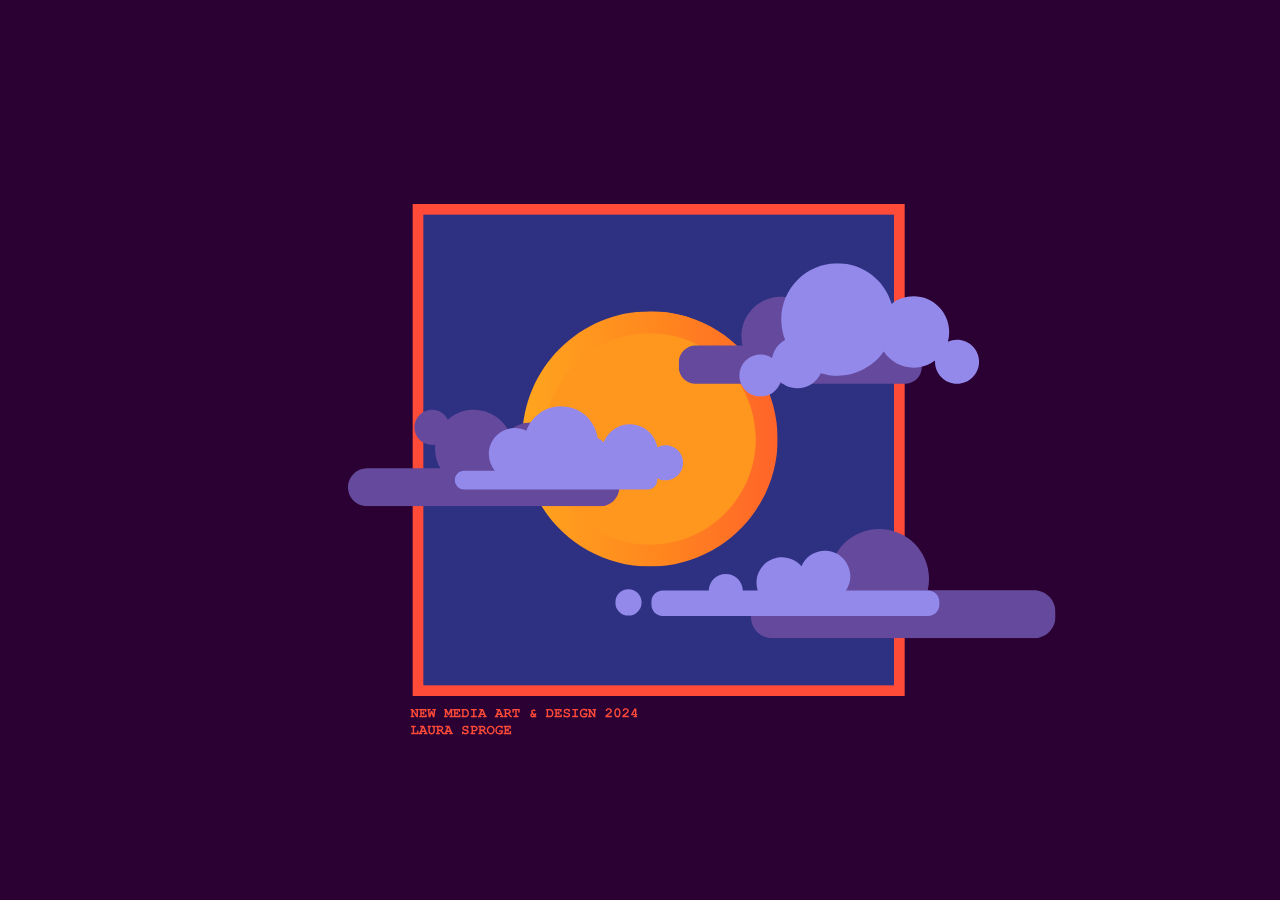
<file: laura-website/index.html>
<!DOCTYPE html>
<html lang="en">
    <head>
        <meta charset="UTF-8" />
        <meta name="viewport" content="width=device-width, initial-scale=1.0" />
        <title>Document</title>
        <style>
            html,
            body {
                margin: 0;
                background: #2b0033;
                height: 100%;
            }

            body {
                display: flex;
                justify-content: center;
                align-items: center;
            }

            #cloud_1 {
                transform: translateX(50px);
                animation: moveclouds1 10s ease-in-out alternate infinite;
            }
            #cloud_2 {
                transform: translateX(70px);
                animation: moveclouds1 14s ease-in-out alternate infinite;
            }
            #cloud_3 {
                transform: translateX(60px);
                animation: moveclouds1 12s ease-in-out alternate infinite;
            }

            @keyframes moveclouds1 {
                from {
                    transform: translateX(100px);
                }
                to {
                    transform: translateX(0px);
                }
            }
        </style>
    </head>
    <body>
        <svg
            version="1.1"
            xmlns="http://www.w3.org/2000/svg"
            xmlns:xlink="http://www.w3.org/1999/xlink"
            x="0px"
            y="0px"
            viewBox="0 0 1920 1080"
            style="enable-background: new 0 0 1920 1080"
            xml:space="preserve"
        >
            <style type="text/css">
                .st0 {
                    fill: #2b0033;
                }
                .st1 {
                    fill: #2e3181;
                    stroke: #ff4b38;
                    stroke-width: 16;
                    stroke-miterlimit: 10;
                }
                .st2 {
                    fill: #ff961e;
                }
                .st3 {
                    fill: #64499c;
                }
                .st4 {
                    fill: #9289eb;
                }
                .st5 {
                    fill: #ff1b25;
                }
                .st6 {
                    fill: #ffffff;
                    stroke: #ffffff;
                    stroke-miterlimit: 10;
                }
                .st7 {
                    fill: #ffffff;
                }
                .st8 {
                    fill: #ff4b38;
                }
                .st9 {
                    fill: #ff961e;
                    stroke: #f15a47;
                    stroke-width: 16;
                    stroke-miterlimit: 10;
                }
                .st10 {
                    clip-path: url(#SVGID_00000077310230276125574780000003685254953853721523_);
                    fill: #ff961e;
                }

                .st11 {
                    clip-path: url(#SVGID_00000160873791237782626520000005186389554222980780_);
                    fill: url(#SVGID_00000016061879840177070190000003185813164932448649_);
                }
                .st12 {
                    clip-path: url(#SVGID_00000139974148009098412800000009296241159972950945_);
                    fill: #64499c;
                }
                .st13 {
                    clip-path: url(#SVGID_00000139974148009098412800000009296241159972950945_);
                    fill: #9289eb;
                }
                .st14 {
                    clip-path: url(#SVGID_00000087407354413414577970000003196861514152177326_);
                    fill: #64499c;
                }
                .st15 {
                    clip-path: url(#SVGID_00000087407354413414577970000003196861514152177326_);
                    fill: #9289eb;
                }
                .st16 {
                    clip-path: url(#SVGID_00000130610847410356843260000011054405741771767987_);
                    fill: #64499c;
                }
                .st17 {
                    clip-path: url(#SVGID_00000130610847410356843260000011054405741771767987_);
                    fill: #9289eb;
                }
                .st18 {
                    fill: #2e7222;
                }
                .st19 {
                    fill: #5e8438;
                }
            </style>
            <g id="bg">
                <g>
                    <rect class="st0" width="1920" height="1080" />
                </g>
            </g>
        <a href="./photo.html">
            <g id="square_frame">
                <rect x="627" y="179" class="st1" width="722" height="722" />
            </g>
        </a>

            <g id="DRAWING"></g> 
            <g id="grid"></g>
            <g id="text">
                <g>
                    <path
                        class="st8"
                        d="M619.39,932.42v6.39h0.76c0.51,0,0.87,0.1,1.09,0.29c0.22,0.2,0.33,0.45,0.33,0.77
			c0,0.31-0.11,0.56-0.33,0.76c-0.22,0.2-0.58,0.29-1.09,0.29h-2.77c-0.51,0-0.87-0.1-1.09-0.29c-0.22-0.2-0.33-0.45-0.33-0.77
			c0-0.3,0.11-0.55,0.32-0.75s0.54-0.3,0.99-0.3v-8.27h-0.33c-0.51,0-0.87-0.1-1.09-0.29c-0.22-0.2-0.33-0.45-0.33-0.77
			s0.11-0.57,0.33-0.77c0.22-0.2,0.58-0.29,1.09-0.29l2.44,0.01l5.4,8.47v-6.36h-0.76c-0.51,0-0.87-0.1-1.09-0.29
			c-0.22-0.2-0.32-0.45-0.32-0.77s0.11-0.57,0.32-0.77c0.22-0.2,0.58-0.29,1.09-0.29l2.77,0.01c0.51,0,0.87,0.1,1.09,0.29
			s0.32,0.45,0.32,0.76c0,0.31-0.11,0.56-0.32,0.76c-0.21,0.2-0.54,0.3-0.98,0.3v10.38h-2.09L619.39,932.42z"
                    />
                    <path
                        class="st8"
                        d="M632.53,935.71v3.1h5.39v-1.14c0-0.51,0.1-0.87,0.29-1.09c0.2-0.22,0.45-0.32,0.77-0.32
			c0.31,0,0.56,0.11,0.76,0.32c0.2,0.22,0.29,0.58,0.29,1.09v3.26h-9.95c-0.51,0-0.87-0.1-1.09-0.29c-0.22-0.2-0.32-0.45-0.32-0.77
			c0-0.31,0.11-0.56,0.33-0.76c0.22-0.2,0.58-0.29,1.08-0.29h0.33v-8.27h-0.33c-0.51,0-0.87-0.1-1.09-0.29
			c-0.22-0.2-0.32-0.45-0.32-0.77s0.11-0.57,0.32-0.77c0.22-0.2,0.58-0.29,1.09-0.29l9.49,0.01v3.22c0,0.5-0.1,0.86-0.29,1.08
			s-0.45,0.33-0.76,0.33c-0.32,0-0.57-0.11-0.77-0.32c-0.2-0.21-0.29-0.57-0.29-1.08v-1.1h-4.93v3.05h1.86
			c0-0.55,0.05-0.9,0.16-1.06c0.21-0.34,0.52-0.5,0.91-0.5c0.31,0,0.56,0.11,0.76,0.32c0.2,0.22,0.29,0.58,0.29,1.09v2.43
			c0,0.46-0.06,0.77-0.17,0.93c-0.22,0.32-0.52,0.48-0.89,0.48c-0.39,0-0.69-0.17-0.91-0.51c-0.1-0.16-0.16-0.52-0.16-1.07H632.53z"
                    />
                    <path
                        class="st8"
                        d="M647.38,934.93l-1.96,6h-2.37l-1.26-10.38c-0.32-0.04-0.57-0.15-0.73-0.34c-0.17-0.18-0.25-0.41-0.25-0.7
			c0-0.33,0.11-0.59,0.32-0.79c0.22-0.2,0.58-0.3,1.09-0.3l2.81,0.01c0.51,0,0.87,0.1,1.09,0.29s0.33,0.45,0.33,0.76
			s-0.11,0.57-0.33,0.77c-0.22,0.2-0.58,0.29-1.09,0.29h-1.1l0.7,5.91l1.66-4.92h2.2l1.65,4.92l0.7-5.91h-1.1
			c-0.51,0-0.87-0.1-1.09-0.29c-0.22-0.2-0.32-0.45-0.32-0.77s0.11-0.57,0.32-0.77c0.22-0.2,0.58-0.29,1.09-0.29l2.8,0.01
			c0.51,0,0.87,0.1,1.09,0.29c0.22,0.19,0.32,0.45,0.32,0.76c0,0.27-0.09,0.5-0.26,0.69c-0.17,0.19-0.42,0.32-0.74,0.37l-1.22,10.38
			h-2.33L647.38,934.93z"
                    />
                    <path
                        class="st8"
                        d="M669.41,932.51v6.3h0.76c0.51,0,0.87,0.1,1.09,0.29s0.32,0.45,0.32,0.77c0,0.31-0.11,0.56-0.32,0.76
			c-0.22,0.2-0.58,0.29-1.09,0.29h-2.77c-0.51,0-0.87-0.1-1.09-0.29c-0.22-0.2-0.32-0.45-0.32-0.77c0-0.31,0.11-0.56,0.32-0.76
			s0.54-0.29,0.99-0.29v-8.27c-0.37-0.04-0.65-0.15-0.84-0.34c-0.19-0.19-0.28-0.43-0.28-0.72c0-0.32,0.11-0.57,0.32-0.77
			c0.22-0.2,0.58-0.29,1.09-0.29l2.32,0.01l2.88,6.36l2.83-6.37l2.34,0.01c0.51,0,0.87,0.1,1.09,0.29s0.33,0.45,0.33,0.76
			c0,0.29-0.1,0.53-0.29,0.72s-0.47,0.31-0.83,0.34v8.27c0.45,0,0.78,0.1,0.99,0.3s0.32,0.45,0.32,0.76c0,0.31-0.11,0.56-0.33,0.76
			c-0.22,0.2-0.58,0.29-1.09,0.29h-2.78c-0.5,0-0.86-0.1-1.08-0.29c-0.22-0.2-0.33-0.45-0.33-0.77c0-0.31,0.11-0.56,0.33-0.76
			c0.22-0.2,0.58-0.29,1.08-0.29h0.77v-6.3l-2.42,5.44h-1.84L669.41,932.51z"
                    />
                    <path
                        class="st8"
                        d="M683.22,935.71v3.1h5.39v-1.14c0-0.51,0.1-0.87,0.29-1.09c0.2-0.22,0.45-0.32,0.77-0.32
			c0.31,0,0.56,0.11,0.76,0.32c0.2,0.22,0.29,0.58,0.29,1.09v3.26h-9.95c-0.51,0-0.87-0.1-1.09-0.29c-0.22-0.2-0.32-0.45-0.32-0.77
			c0-0.31,0.11-0.56,0.33-0.76c0.22-0.2,0.58-0.29,1.08-0.29h0.33v-8.27h-0.33c-0.51,0-0.87-0.1-1.09-0.29
			c-0.22-0.2-0.32-0.45-0.32-0.77s0.11-0.57,0.32-0.77c0.22-0.2,0.58-0.29,1.09-0.29l9.49,0.01v3.22c0,0.5-0.1,0.86-0.29,1.08
			s-0.45,0.33-0.76,0.33c-0.32,0-0.57-0.11-0.77-0.32c-0.2-0.21-0.29-0.57-0.29-1.08v-1.1h-4.93v3.05h1.86
			c0-0.55,0.05-0.9,0.16-1.06c0.21-0.34,0.52-0.5,0.91-0.5c0.31,0,0.56,0.11,0.76,0.32c0.2,0.22,0.29,0.58,0.29,1.09v2.43
			c0,0.46-0.06,0.77-0.17,0.93c-0.22,0.32-0.52,0.48-0.89,0.48c-0.39,0-0.69-0.17-0.91-0.51c-0.1-0.16-0.16-0.52-0.16-1.07H683.22z"
                    />
                    <path
                        class="st8"
                        d="M693.33,938.81v-8.27c-0.45-0.01-0.78-0.11-0.99-0.3c-0.21-0.2-0.32-0.45-0.32-0.76
			c0-0.32,0.11-0.57,0.33-0.77c0.22-0.2,0.58-0.29,1.09-0.29l4.42,0.01c0.69,0,1.36,0.13,2.01,0.38s1.18,0.58,1.58,0.97
			c0.3,0.3,0.62,0.7,0.94,1.22s0.57,1.03,0.74,1.54s0.25,1.13,0.25,1.87v1.01c0,0.89-0.15,1.69-0.45,2.38
			c-0.3,0.69-0.7,1.25-1.19,1.69s-0.95,0.76-1.39,0.96c-0.69,0.32-1.58,0.48-2.67,0.48h-4.25c-0.51,0-0.87-0.1-1.09-0.29
			c-0.22-0.2-0.33-0.45-0.33-0.77c0-0.31,0.11-0.56,0.33-0.76C692.56,938.9,692.89,938.81,693.33,938.81z M695.44,938.81h2.25
			c0.84,0,1.47-0.12,1.9-0.36c0.56-0.32,0.98-0.72,1.26-1.21s0.42-1.12,0.42-1.9v-1c0-0.67-0.13-1.25-0.38-1.75
			c-0.4-0.78-0.85-1.32-1.34-1.61c-0.5-0.29-1.12-0.44-1.87-0.44h-2.23V938.81z"
                    />
                    <path
                        class="st8"
                        d="M711.78,930.54v8.27h2.13c0.51,0,0.87,0.1,1.09,0.29c0.22,0.2,0.32,0.45,0.32,0.77
			c0,0.31-0.11,0.56-0.32,0.76c-0.22,0.2-0.58,0.29-1.09,0.29h-6.38c-0.51,0-0.87-0.1-1.09-0.29c-0.22-0.2-0.32-0.45-0.32-0.77
			c0-0.31,0.11-0.56,0.32-0.76s0.58-0.29,1.09-0.29h2.13v-8.27h-2.13c-0.51,0-0.87-0.1-1.09-0.29c-0.22-0.2-0.32-0.45-0.32-0.77
			s0.11-0.57,0.32-0.77c0.22-0.2,0.58-0.29,1.09-0.29l6.38,0.01c0.51,0,0.87,0.1,1.09,0.29c0.22,0.19,0.32,0.45,0.32,0.76
			s-0.11,0.57-0.32,0.77c-0.22,0.2-0.58,0.29-1.09,0.29H711.78z"
                    />
                    <path
                        class="st8"
                        d="M725.98,937.52h-5.13l-0.51,1.29h0.51c0.51,0,0.87,0.1,1.09,0.29c0.22,0.2,0.33,0.45,0.33,0.77
			c0,0.31-0.11,0.56-0.33,0.76c-0.22,0.2-0.58,0.29-1.09,0.29H718c-0.51,0-0.87-0.1-1.09-0.29c-0.22-0.2-0.33-0.45-0.33-0.77
			c0-0.32,0.11-0.57,0.34-0.77c0.23-0.2,0.6-0.29,1.12-0.28l3.32-8.27h-1.38c-0.51,0-0.87-0.1-1.09-0.29
			c-0.22-0.2-0.32-0.45-0.32-0.77s0.11-0.57,0.32-0.77c0.22-0.2,0.58-0.29,1.09-0.29l4.57,0.01l4.21,10.38
			c0.5,0,0.82,0.05,0.98,0.17c0.32,0.23,0.47,0.53,0.47,0.9c0,0.31-0.11,0.56-0.32,0.76c-0.21,0.2-0.57,0.29-1.08,0.29h-2.85
			c-0.51,0-0.87-0.1-1.09-0.29c-0.22-0.2-0.33-0.45-0.33-0.77c0-0.31,0.11-0.56,0.33-0.76c0.22-0.2,0.58-0.29,1.09-0.29h0.52
			L725.98,937.52z M725.1,935.41l-1.7-4.19l-1.71,4.19H725.1z"
                    />
                    <path
                        class="st8"
                        d="M751.32,937.52h-5.13l-0.51,1.29h0.51c0.51,0,0.87,0.1,1.09,0.29c0.22,0.2,0.33,0.45,0.33,0.77
			c0,0.31-0.11,0.56-0.33,0.76c-0.22,0.2-0.58,0.29-1.09,0.29h-2.84c-0.51,0-0.87-0.1-1.09-0.29c-0.22-0.2-0.33-0.45-0.33-0.77
			c0-0.32,0.11-0.57,0.34-0.77c0.23-0.2,0.6-0.29,1.12-0.28l3.32-8.27h-1.38c-0.51,0-0.87-0.1-1.09-0.29
			c-0.22-0.2-0.32-0.45-0.32-0.77s0.11-0.57,0.32-0.77c0.22-0.2,0.58-0.29,1.09-0.29l4.57,0.01l4.21,10.38
			c0.5,0,0.82,0.05,0.98,0.17c0.32,0.23,0.47,0.53,0.47,0.9c0,0.31-0.11,0.56-0.32,0.76c-0.21,0.2-0.57,0.29-1.08,0.29h-2.85
			c-0.51,0-0.87-0.1-1.09-0.29c-0.22-0.2-0.33-0.45-0.33-0.77c0-0.31,0.11-0.56,0.33-0.76c0.22-0.2,0.58-0.29,1.09-0.29h0.52
			L751.32,937.52z M750.45,935.41l-1.7-4.19l-1.71,4.19H750.45z"
                    />
                    <path
                        class="st8"
                        d="M759.23,936.15v2.66h0.76c0.51,0,0.87,0.1,1.09,0.29c0.22,0.2,0.32,0.45,0.32,0.77
			c0,0.31-0.11,0.56-0.32,0.76c-0.22,0.2-0.58,0.29-1.09,0.29h-3.21c-0.51,0-0.87-0.1-1.09-0.29c-0.22-0.2-0.33-0.45-0.33-0.77
			c0-0.31,0.11-0.56,0.33-0.76s0.58-0.29,1.08-0.29h0.33v-8.27h-0.33c-0.51,0-0.87-0.1-1.09-0.29c-0.22-0.2-0.33-0.45-0.33-0.77
			s0.11-0.57,0.33-0.77c0.22-0.2,0.58-0.29,1.09-0.29l4.78,0.01c1.49,0,2.65,0.37,3.47,1.11c0.82,0.74,1.23,1.64,1.23,2.7
			c0,0.66-0.19,1.26-0.58,1.8s-0.97,1.02-1.74,1.44c0.45,0.39,0.92,0.89,1.43,1.5c0.32,0.39,0.74,1,1.28,1.83
			c0.54,0,0.89,0.05,1.06,0.17c0.31,0.21,0.46,0.51,0.46,0.9c0,0.31-0.11,0.56-0.32,0.76c-0.21,0.2-0.57,0.29-1.08,0.29h-1.21
			c-1.71-2.65-3.13-4.24-4.26-4.77H759.23z M759.23,934.04h1.65c0.61,0,1.16-0.09,1.64-0.28c0.65-0.25,1.08-0.51,1.3-0.78
			c0.22-0.27,0.33-0.55,0.33-0.81c0-0.4-0.21-0.77-0.64-1.11c-0.43-0.34-1.05-0.51-1.87-0.51h-2.42V934.04z"
                    />
                    <path
                        class="st8"
                        d="M775.11,930.54v8.27h1.42c0.51,0,0.87,0.1,1.09,0.29c0.22,0.2,0.32,0.45,0.32,0.77
			c0,0.31-0.11,0.56-0.32,0.76c-0.22,0.2-0.58,0.29-1.09,0.29h-4.95c-0.51,0-0.87-0.1-1.09-0.29c-0.22-0.2-0.32-0.45-0.32-0.77
			c0-0.31,0.11-0.56,0.32-0.76c0.22-0.2,0.58-0.29,1.09-0.29h1.41v-8.27h-2.29v2c0,0.51-0.1,0.87-0.29,1.09
			c-0.2,0.22-0.45,0.32-0.77,0.32c-0.31,0-0.56-0.11-0.76-0.32c-0.2-0.22-0.29-0.58-0.29-1.09v-4.12l10.95,0.01v4.11
			c0,0.51-0.1,0.87-0.29,1.09c-0.2,0.22-0.45,0.32-0.77,0.32c-0.31,0-0.56-0.11-0.76-0.32c-0.2-0.22-0.29-0.58-0.29-1.09v-2H775.11z
			"
                    />
                    <path
                        class="st8"
                        d="M801.62,936.73l0.52-1.79h1.08c0.44,0,0.74,0.05,0.91,0.15c0.33,0.21,0.49,0.52,0.49,0.92
			c0,0.29-0.09,0.53-0.26,0.73c-0.17,0.2-0.39,0.3-0.63,0.31c-0.17,0.74-0.39,1.32-0.65,1.76c0.56,0,0.91,0.05,1.07,0.15
			c0.34,0.21,0.5,0.51,0.5,0.91c0,0.31-0.11,0.56-0.32,0.76c-0.22,0.2-0.58,0.29-1.09,0.29h-1.26l-0.25-0.33
			c-0.31,0.22-0.6,0.37-0.89,0.45c-0.42,0.12-0.93,0.19-1.53,0.19c-1.24,0-2.21-0.32-2.89-0.95c-0.68-0.63-1.03-1.44-1.03-2.42
			c0-0.67,0.17-1.3,0.51-1.91c0.34-0.61,0.86-1.12,1.56-1.53c-0.3-0.5-0.5-0.89-0.59-1.17c-0.09-0.28-0.14-0.57-0.14-0.89
			c0-0.85,0.32-1.6,0.97-2.24c0.65-0.64,1.41-0.96,2.3-0.96c0.23,0,0.47,0.03,0.72,0.09c0.25,0.06,0.5,0.15,0.76,0.27
			c0.25-0.11,0.43-0.17,0.56-0.17c0.29,0,0.54,0.1,0.74,0.31s0.31,0.46,0.31,0.75c0,0.24-0.06,0.44-0.17,0.59
			c-0.11,0.16-0.34,0.33-0.69,0.51l-0.89,0.47c-0.34-0.3-0.61-0.51-0.81-0.61c-0.16-0.08-0.34-0.11-0.55-0.11
			c-0.32,0-0.59,0.11-0.81,0.33s-0.33,0.47-0.33,0.75c0,0.24,0.2,0.66,0.61,1.25L801.62,936.73z M798.7,936.19
			c-0.78,0.37-1.17,0.92-1.17,1.66c0,0.39,0.13,0.7,0.4,0.93c0.27,0.23,0.74,0.34,1.4,0.34c0.43,0,0.82-0.1,1.18-0.31L798.7,936.19z
			"
                    />
                    <path
                        class="st8"
                        d="M820.04,938.81v-8.27c-0.45-0.01-0.78-0.11-0.99-0.3c-0.21-0.2-0.32-0.45-0.32-0.76
			c0-0.32,0.11-0.57,0.33-0.77c0.22-0.2,0.58-0.29,1.09-0.29l4.42,0.01c0.69,0,1.36,0.13,2.01,0.38s1.18,0.58,1.58,0.97
			c0.3,0.3,0.62,0.7,0.94,1.22s0.57,1.03,0.74,1.54s0.25,1.13,0.25,1.87v1.01c0,0.89-0.15,1.69-0.45,2.38
			c-0.3,0.69-0.7,1.25-1.19,1.69s-0.95,0.76-1.39,0.96c-0.69,0.32-1.58,0.48-2.67,0.48h-4.25c-0.51,0-0.87-0.1-1.09-0.29
			c-0.22-0.2-0.33-0.45-0.33-0.77c0-0.31,0.11-0.56,0.33-0.76C819.27,938.9,819.6,938.81,820.04,938.81z M822.15,938.81h2.25
			c0.84,0,1.47-0.12,1.9-0.36c0.56-0.32,0.98-0.72,1.26-1.21s0.42-1.12,0.42-1.9v-1c0-0.67-0.13-1.25-0.38-1.75
			c-0.4-0.78-0.85-1.32-1.34-1.61c-0.5-0.29-1.12-0.44-1.87-0.44h-2.23V938.81z"
                    />
                    <path
                        class="st8"
                        d="M835.26,935.71v3.1h5.39v-1.14c0-0.51,0.1-0.87,0.29-1.09c0.2-0.22,0.45-0.32,0.77-0.32
			c0.31,0,0.56,0.11,0.76,0.32c0.2,0.22,0.29,0.58,0.29,1.09v3.26h-9.95c-0.51,0-0.87-0.1-1.09-0.29c-0.22-0.2-0.32-0.45-0.32-0.77
			c0-0.31,0.11-0.56,0.33-0.76c0.22-0.2,0.58-0.29,1.08-0.29h0.33v-8.27h-0.33c-0.51,0-0.87-0.1-1.09-0.29
			c-0.22-0.2-0.32-0.45-0.32-0.77s0.11-0.57,0.32-0.77c0.22-0.2,0.58-0.29,1.09-0.29l9.49,0.01v3.22c0,0.5-0.1,0.86-0.29,1.08
			s-0.45,0.33-0.76,0.33c-0.32,0-0.57-0.11-0.77-0.32c-0.2-0.21-0.29-0.57-0.29-1.08v-1.1h-4.93v3.05h1.86
			c0-0.55,0.05-0.9,0.16-1.06c0.21-0.34,0.52-0.5,0.91-0.5c0.31,0,0.56,0.11,0.76,0.32c0.2,0.22,0.29,0.58,0.29,1.09v2.43
			c0,0.46-0.06,0.77-0.17,0.93c-0.22,0.32-0.52,0.48-0.89,0.48c-0.39,0-0.69-0.17-0.91-0.51c-0.1-0.16-0.16-0.52-0.16-1.07H835.26z"
                    />
                    <path
                        class="st8"
                        d="M847.02,940.39c-0.19,0.22-0.34,0.36-0.45,0.42c-0.11,0.06-0.25,0.09-0.42,0.09c-0.32,0-0.58-0.11-0.78-0.33
			c-0.2-0.22-0.29-0.58-0.29-1.08v-1.42c0-0.51,0.1-0.87,0.29-1.09c0.2-0.22,0.46-0.33,0.78-0.33c0.25,0,0.46,0.07,0.62,0.2
			c0.17,0.13,0.3,0.35,0.39,0.66c0.09,0.3,0.18,0.51,0.28,0.62c0.2,0.21,0.55,0.43,1.06,0.65s1.07,0.33,1.67,0.33
			c0.94,0,1.71-0.22,2.32-0.66c0.38-0.27,0.58-0.6,0.58-0.99c0-0.26-0.09-0.51-0.28-0.74c-0.19-0.23-0.49-0.42-0.91-0.57
			c-0.28-0.1-0.89-0.24-1.85-0.42c-1.16-0.21-2.03-0.47-2.62-0.77c-0.59-0.3-1.06-0.73-1.4-1.28c-0.34-0.55-0.51-1.14-0.51-1.78
			c0-1.01,0.42-1.9,1.27-2.66c0.85-0.76,1.95-1.14,3.3-1.14c0.54,0,1.05,0.06,1.51,0.18c0.46,0.12,0.88,0.3,1.26,0.55
			c0.28-0.27,0.55-0.4,0.83-0.4c0.31,0,0.56,0.11,0.76,0.32c0.2,0.22,0.29,0.58,0.29,1.08v1.59c0,0.51-0.1,0.87-0.29,1.09
			c-0.2,0.22-0.45,0.33-0.76,0.33c-0.26,0-0.49-0.08-0.68-0.24c-0.15-0.12-0.26-0.35-0.34-0.7c-0.08-0.35-0.17-0.6-0.29-0.75
			c-0.2-0.26-0.5-0.48-0.9-0.66c-0.4-0.18-0.86-0.27-1.38-0.27c-0.76,0-1.37,0.18-1.81,0.53s-0.67,0.72-0.67,1.11
			c0,0.26,0.09,0.51,0.27,0.76c0.18,0.24,0.45,0.44,0.8,0.57c0.23,0.1,0.89,0.25,1.97,0.46c1.08,0.21,1.91,0.45,2.5,0.7
			c0.58,0.25,1.06,0.65,1.45,1.2s0.58,1.19,0.58,1.94c0,1.04-0.37,1.88-1.1,2.5c-0.98,0.83-2.22,1.24-3.73,1.24
			c-0.58,0-1.15-0.07-1.71-0.21C848.08,940.88,847.54,940.67,847.02,940.39z"
                    />
                    <path
                        class="st8"
                        d="M863.83,930.54v8.27h2.13c0.51,0,0.87,0.1,1.09,0.29c0.22,0.2,0.32,0.45,0.32,0.77
			c0,0.31-0.11,0.56-0.32,0.76c-0.22,0.2-0.58,0.29-1.09,0.29h-6.38c-0.51,0-0.87-0.1-1.09-0.29c-0.22-0.2-0.32-0.45-0.32-0.77
			c0-0.31,0.11-0.56,0.32-0.76s0.58-0.29,1.09-0.29h2.13v-8.27h-2.13c-0.51,0-0.87-0.1-1.09-0.29c-0.22-0.2-0.32-0.45-0.32-0.77
			s0.11-0.57,0.32-0.77c0.22-0.2,0.58-0.29,1.09-0.29l6.38,0.01c0.51,0,0.87,0.1,1.09,0.29c0.22,0.19,0.32,0.45,0.32,0.76
			s-0.11,0.57-0.32,0.77c-0.22,0.2-0.58,0.29-1.09,0.29H863.83z"
                    />
                    <path
                        class="st8"
                        d="M880.77,937.06v2.83c-0.96,0.51-1.77,0.87-2.44,1.06c-0.67,0.19-1.39,0.28-2.17,0.28
			c-1.08,0-2.08-0.16-3-0.48c-0.72-0.25-1.29-0.56-1.71-0.94c-0.42-0.38-0.8-0.94-1.15-1.67s-0.53-1.57-0.53-2.48v-1.53
			c0-1.41,0.43-2.67,1.29-3.77c1.15-1.5,2.72-2.25,4.71-2.25c0.58,0,1.12,0.06,1.64,0.18c0.52,0.12,1.01,0.29,1.48,0.53
			c0.28-0.25,0.56-0.38,0.83-0.38c0.31,0,0.56,0.11,0.75,0.32c0.19,0.21,0.29,0.57,0.29,1.08v1.37c0,0.51-0.1,0.87-0.29,1.09
			c-0.2,0.22-0.45,0.33-0.76,0.33c-0.25,0-0.46-0.08-0.64-0.23c-0.14-0.1-0.25-0.33-0.35-0.69s-0.2-0.59-0.31-0.72
			c-0.19-0.2-0.51-0.38-0.98-0.53s-1-0.23-1.58-0.23c-0.84,0-1.57,0.17-2.19,0.52c-0.44,0.25-0.84,0.7-1.22,1.33
			c-0.37,0.63-0.56,1.32-0.56,2.06v1.53c0,1.13,0.33,1.99,0.99,2.58c0.66,0.59,1.7,0.88,3.13,0.88c0.97,0,1.85-0.18,2.65-0.55v-1.52
			h-2.15c-0.51,0-0.87-0.1-1.09-0.29c-0.22-0.2-0.33-0.45-0.33-0.77s0.11-0.57,0.33-0.77c0.22-0.2,0.58-0.29,1.09-0.29l3.75,0.01
			c0.51,0,0.87,0.1,1.09,0.29s0.33,0.45,0.33,0.76c0,0.25-0.07,0.46-0.22,0.65C881.3,936.83,881.07,936.97,880.77,937.06z"
                    />
                    <path
                        class="st8"
                        d="M885.47,932.42v6.39h0.76c0.51,0,0.87,0.1,1.09,0.29c0.22,0.2,0.33,0.45,0.33,0.77
			c0,0.31-0.11,0.56-0.33,0.76c-0.22,0.2-0.58,0.29-1.09,0.29h-2.77c-0.51,0-0.87-0.1-1.09-0.29c-0.22-0.2-0.33-0.45-0.33-0.77
			c0-0.3,0.11-0.55,0.32-0.75s0.54-0.3,0.99-0.3v-8.27h-0.33c-0.51,0-0.87-0.1-1.09-0.29c-0.22-0.2-0.33-0.45-0.33-0.77
			s0.11-0.57,0.33-0.77c0.22-0.2,0.58-0.29,1.09-0.29l2.44,0.01l5.4,8.47v-6.36h-0.76c-0.51,0-0.87-0.1-1.09-0.29
			c-0.22-0.2-0.32-0.45-0.32-0.77s0.11-0.57,0.32-0.77c0.22-0.2,0.58-0.29,1.09-0.29l2.77,0.01c0.51,0,0.87,0.1,1.09,0.29
			s0.32,0.45,0.32,0.76c0,0.31-0.11,0.56-0.32,0.76c-0.21,0.2-0.54,0.3-0.98,0.3v10.38h-2.09L885.47,932.42z"
                    />
                    <path
                        class="st8"
                        d="M911.48,938.81h4.63c0.25-0.21,0.5-0.31,0.72-0.31c0.32,0,0.58,0.11,0.77,0.32c0.19,0.21,0.28,0.58,0.28,1.09
			v1.01h-9.63v-2.24c3.81-3.14,6.11-5.16,6.9-6.06c0.4-0.46,0.6-0.9,0.6-1.31c0-0.51-0.22-0.97-0.67-1.37
			c-0.45-0.39-1.05-0.59-1.8-0.59c-0.76,0-1.39,0.22-1.89,0.66c-0.26,0.23-0.47,0.58-0.63,1.04c-0.1,0.29-0.23,0.49-0.4,0.62
			c-0.17,0.12-0.38,0.19-0.62,0.19c-0.29,0-0.54-0.1-0.75-0.31s-0.31-0.45-0.31-0.72c0-0.41,0.19-0.93,0.57-1.55
			c0.38-0.62,0.94-1.11,1.67-1.49c0.73-0.37,1.53-0.56,2.39-0.56c1.33,0,2.43,0.4,3.28,1.21c0.85,0.81,1.28,1.79,1.28,2.93
			c0,0.58-0.12,1.13-0.37,1.62s-0.83,1.19-1.76,2.07C915.01,935.78,913.59,937.02,911.48,938.81z"
                    />
                    <path
                        class="st8"
                        d="M930.74,933.08v2.32c0,1.38-0.4,2.69-1.19,3.95c-0.79,1.26-1.93,1.89-3.41,1.89c-0.85,0-1.57-0.19-2.16-0.56
			c-0.59-0.38-1.14-1.07-1.67-2.07c-0.53-1.01-0.79-2.07-0.79-3.2v-2.32c0-1.37,0.39-2.68,1.19-3.94c0.79-1.26,1.92-1.89,3.4-1.89
			c0.84,0,1.56,0.19,2.15,0.56c0.59,0.37,1.15,1.06,1.68,2.07C930.48,930.88,930.74,931.95,930.74,933.08z M928.62,933.08
			c0-1.15-0.32-2.15-0.96-3.01c-0.36-0.47-0.88-0.71-1.54-0.71c-0.64,0-1.16,0.26-1.57,0.78c-0.61,0.79-0.92,1.77-0.92,2.94v2.32
			c0,1.15,0.32,2.16,0.97,3.01c0.36,0.47,0.87,0.71,1.54,0.71c0.63,0,1.15-0.26,1.56-0.78c0.61-0.79,0.92-1.77,0.92-2.94V933.08z"
                    />
                    <path
                        class="st8"
                        d="M936.83,938.81h4.63c0.25-0.21,0.5-0.31,0.72-0.31c0.32,0,0.58,0.11,0.77,0.32c0.19,0.21,0.28,0.58,0.28,1.09
			v1.01h-9.63v-2.24c3.81-3.14,6.11-5.16,6.9-6.06c0.4-0.46,0.6-0.9,0.6-1.31c0-0.51-0.22-0.97-0.67-1.37
			c-0.45-0.39-1.05-0.59-1.8-0.59c-0.76,0-1.39,0.22-1.89,0.66c-0.26,0.23-0.47,0.58-0.63,1.04c-0.1,0.29-0.23,0.49-0.4,0.62
			c-0.17,0.12-0.38,0.19-0.62,0.19c-0.29,0-0.54-0.1-0.75-0.31s-0.31-0.45-0.31-0.72c0-0.41,0.19-0.93,0.57-1.55
			c0.38-0.62,0.94-1.11,1.67-1.49c0.73-0.37,1.53-0.56,2.39-0.56c1.33,0,2.43,0.4,3.28,1.21c0.85,0.81,1.28,1.79,1.28,2.93
			c0,0.58-0.12,1.13-0.37,1.62s-0.83,1.19-1.76,2.07C940.36,935.78,938.94,937.02,936.83,938.81z"
                    />
                    <path
                        class="st8"
                        d="M954.57,927.59v8.27c0.45,0,0.78,0.1,0.99,0.29s0.32,0.45,0.32,0.76s-0.11,0.56-0.33,0.76s-0.54,0.3-0.98,0.3
			v0.85c0.45,0,0.78,0.1,0.99,0.3s0.32,0.45,0.32,0.76c0,0.31-0.11,0.56-0.33,0.76c-0.22,0.2-0.58,0.29-1.09,0.29h-2.83
			c-0.51,0-0.87-0.1-1.09-0.29c-0.22-0.2-0.32-0.45-0.32-0.77c0-0.31,0.11-0.56,0.32-0.76c0.22-0.2,0.58-0.29,1.09-0.29h0.83v-0.85
			h-5.74v-1.76l5.06-8.62H954.57z M952.46,935.85v-5.2l-3.06,5.2H952.46z"
                    />
                    <path
                        class="st8"
                        d="M621.15,955.88v8.27h4.56v-2c0-0.51,0.1-0.87,0.29-1.09c0.2-0.22,0.45-0.33,0.77-0.33
			c0.31,0,0.56,0.11,0.76,0.33c0.2,0.22,0.29,0.58,0.29,1.09v4.11h-10.01c-0.51,0-0.87-0.1-1.09-0.29c-0.22-0.2-0.32-0.45-0.32-0.77
			c0-0.31,0.11-0.56,0.32-0.76c0.22-0.2,0.58-0.29,1.09-0.29h1.23v-8.27h-1.23c-0.51,0-0.87-0.1-1.09-0.29
			c-0.22-0.2-0.32-0.45-0.32-0.77c0-0.32,0.11-0.57,0.32-0.77c0.22-0.2,0.58-0.29,1.09-0.29l4.58,0.01c0.51,0,0.87,0.1,1.09,0.29
			c0.22,0.19,0.33,0.45,0.33,0.76c0,0.32-0.11,0.57-0.33,0.77c-0.22,0.2-0.58,0.29-1.09,0.29H621.15z"
                    />
                    <path
                        class="st8"
                        d="M637.29,962.86h-5.13l-0.51,1.29h0.51c0.51,0,0.87,0.1,1.09,0.29c0.22,0.2,0.33,0.45,0.33,0.77
			c0,0.31-0.11,0.56-0.33,0.76c-0.22,0.2-0.58,0.29-1.09,0.29h-2.84c-0.51,0-0.87-0.1-1.09-0.29c-0.22-0.2-0.33-0.45-0.33-0.77
			s0.11-0.57,0.34-0.77c0.23-0.2,0.6-0.29,1.12-0.28l3.32-8.27h-1.38c-0.51,0-0.87-0.1-1.09-0.29c-0.22-0.2-0.32-0.45-0.32-0.77
			c0-0.32,0.11-0.57,0.32-0.77c0.22-0.2,0.58-0.29,1.09-0.29l4.57,0.01l4.21,10.38c0.5,0,0.82,0.05,0.98,0.16
			c0.32,0.23,0.47,0.53,0.47,0.9c0,0.31-0.11,0.56-0.32,0.76c-0.21,0.2-0.57,0.29-1.08,0.29h-2.85c-0.51,0-0.87-0.1-1.09-0.29
			c-0.22-0.2-0.33-0.45-0.33-0.77c0-0.31,0.11-0.56,0.33-0.76c0.22-0.2,0.58-0.29,1.09-0.29h0.52L637.29,962.86z M636.41,960.75
			l-1.7-4.19l-1.71,4.19H636.41z"
                    />
                    <path
                        class="st8"
                        d="M652.2,955.88v5.99c0,1.31-0.47,2.42-1.41,3.33c-0.94,0.91-2.07,1.37-3.39,1.37c-0.65,0-1.27-0.12-1.84-0.35
			c-0.57-0.23-1.09-0.57-1.55-1.02c-0.46-0.45-0.81-0.91-1.07-1.4c-0.25-0.48-0.38-1.13-0.38-1.94v-5.99c-0.45,0-0.78-0.1-0.99-0.3
			c-0.21-0.2-0.32-0.45-0.32-0.76c0-0.32,0.11-0.57,0.32-0.76c0.21-0.19,0.58-0.29,1.09-0.29l2.77-0.01c0.51,0,0.87,0.1,1.09,0.29
			c0.22,0.2,0.33,0.45,0.33,0.77c0,0.32-0.11,0.57-0.33,0.77c-0.22,0.2-0.58,0.29-1.09,0.29h-0.76v6.18c0,0.63,0.26,1.19,0.79,1.68
			c0.53,0.48,1.16,0.73,1.9,0.73c0.49,0,0.96-0.12,1.39-0.35c0.43-0.23,0.79-0.57,1.06-1.02c0.17-0.28,0.26-0.62,0.26-1.03v-6.18
			h-0.76c-0.51,0-0.87-0.1-1.09-0.29c-0.22-0.2-0.32-0.45-0.32-0.77c0-0.32,0.11-0.57,0.32-0.77c0.22-0.2,0.58-0.29,1.09-0.29
			l2.77,0.01c0.51,0,0.87,0.1,1.09,0.29c0.22,0.19,0.32,0.45,0.32,0.76c0,0.31-0.11,0.56-0.32,0.76S652.65,955.88,652.2,955.88z"
                    />
                    <path
                        class="st8"
                        d="M657.86,961.49v2.66h0.76c0.51,0,0.87,0.1,1.09,0.29c0.22,0.2,0.32,0.45,0.32,0.77
			c0,0.31-0.11,0.56-0.32,0.76c-0.22,0.2-0.58,0.29-1.09,0.29h-3.21c-0.51,0-0.87-0.1-1.09-0.29c-0.22-0.2-0.33-0.45-0.33-0.77
			c0-0.31,0.11-0.56,0.33-0.76s0.58-0.29,1.08-0.29h0.33v-8.27h-0.33c-0.51,0-0.87-0.1-1.09-0.29c-0.22-0.2-0.33-0.45-0.33-0.77
			c0-0.32,0.11-0.57,0.33-0.77c0.22-0.2,0.58-0.29,1.09-0.29l4.78,0.01c1.49,0,2.65,0.37,3.47,1.11c0.82,0.74,1.23,1.64,1.23,2.7
			c0,0.66-0.19,1.26-0.58,1.8s-0.97,1.02-1.74,1.44c0.45,0.39,0.92,0.89,1.43,1.51c0.32,0.39,0.74,1,1.28,1.84
			c0.54,0,0.89,0.05,1.06,0.16c0.31,0.21,0.46,0.51,0.46,0.9c0,0.31-0.11,0.56-0.32,0.76c-0.21,0.2-0.57,0.29-1.08,0.29h-1.21
			c-1.71-2.65-3.13-4.24-4.26-4.77H657.86z M657.86,959.38h1.65c0.61,0,1.16-0.09,1.64-0.28c0.65-0.25,1.08-0.51,1.3-0.78
			c0.22-0.28,0.33-0.55,0.33-0.81c0-0.4-0.21-0.77-0.64-1.11c-0.43-0.34-1.05-0.51-1.87-0.51h-2.42V959.38z"
                    />
                    <path
                        class="st8"
                        d="M675.3,962.86h-5.13l-0.51,1.29h0.51c0.51,0,0.87,0.1,1.09,0.29c0.22,0.2,0.33,0.45,0.33,0.77
			c0,0.31-0.11,0.56-0.33,0.76c-0.22,0.2-0.58,0.29-1.09,0.29h-2.84c-0.51,0-0.87-0.1-1.09-0.29c-0.22-0.2-0.33-0.45-0.33-0.77
			s0.11-0.57,0.34-0.77c0.23-0.2,0.6-0.29,1.12-0.28l3.32-8.27h-1.38c-0.51,0-0.87-0.1-1.09-0.29c-0.22-0.2-0.32-0.45-0.32-0.77
			c0-0.32,0.11-0.57,0.32-0.77c0.22-0.2,0.58-0.29,1.09-0.29l4.57,0.01l4.21,10.38c0.5,0,0.82,0.05,0.98,0.16
			c0.32,0.23,0.47,0.53,0.47,0.9c0,0.31-0.11,0.56-0.32,0.76c-0.21,0.2-0.57,0.29-1.08,0.29h-2.85c-0.51,0-0.87-0.1-1.09-0.29
			c-0.22-0.2-0.33-0.45-0.33-0.77c0-0.31,0.11-0.56,0.33-0.76c0.22-0.2,0.58-0.29,1.09-0.29h0.52L675.3,962.86z M674.42,960.75
			l-1.7-4.19l-1.71,4.19H674.42z"
                    />
                    <path
                        class="st8"
                        d="M694.97,965.73c-0.19,0.22-0.34,0.36-0.45,0.42c-0.11,0.06-0.25,0.09-0.42,0.09c-0.32,0-0.58-0.11-0.78-0.32
			c-0.2-0.22-0.29-0.58-0.29-1.08v-1.42c0-0.51,0.1-0.87,0.29-1.09c0.2-0.22,0.46-0.32,0.78-0.32c0.25,0,0.46,0.06,0.62,0.2
			c0.17,0.13,0.3,0.35,0.39,0.65c0.09,0.31,0.18,0.51,0.28,0.62c0.2,0.21,0.55,0.43,1.06,0.65c0.51,0.22,1.07,0.33,1.67,0.33
			c0.94,0,1.71-0.22,2.32-0.66c0.38-0.27,0.58-0.6,0.58-0.99c0-0.26-0.09-0.51-0.28-0.74s-0.49-0.42-0.91-0.57
			c-0.28-0.1-0.89-0.24-1.85-0.42c-1.16-0.21-2.03-0.47-2.62-0.77c-0.59-0.3-1.06-0.73-1.4-1.28c-0.34-0.55-0.51-1.14-0.51-1.78
			c0-1.01,0.42-1.9,1.27-2.65c0.85-0.76,1.95-1.14,3.3-1.14c0.54,0,1.05,0.06,1.51,0.18c0.46,0.12,0.88,0.3,1.26,0.55
			c0.28-0.27,0.55-0.4,0.83-0.4c0.31,0,0.56,0.11,0.76,0.33c0.2,0.22,0.29,0.58,0.29,1.08v1.59c0,0.51-0.1,0.87-0.29,1.09
			c-0.2,0.22-0.45,0.32-0.76,0.32c-0.26,0-0.49-0.08-0.68-0.24c-0.15-0.12-0.26-0.35-0.34-0.7c-0.08-0.35-0.17-0.6-0.29-0.75
			c-0.2-0.26-0.5-0.48-0.9-0.66c-0.4-0.18-0.86-0.27-1.38-0.27c-0.76,0-1.37,0.18-1.81,0.53s-0.67,0.72-0.67,1.11
			c0,0.26,0.09,0.51,0.27,0.76c0.18,0.24,0.45,0.43,0.8,0.57c0.23,0.1,0.89,0.25,1.97,0.46c1.08,0.21,1.91,0.45,2.5,0.7
			c0.58,0.25,1.06,0.65,1.45,1.2c0.38,0.54,0.58,1.19,0.58,1.94c0,1.04-0.37,1.88-1.1,2.51c-0.98,0.82-2.22,1.24-3.73,1.24
			c-0.58,0-1.15-0.07-1.71-0.21C696.03,966.22,695.49,966.01,694.97,965.73z"
                    />
                    <path
                        class="st8"
                        d="M709.5,961.97v2.18h2.13c0.51,0,0.87,0.1,1.09,0.29c0.22,0.2,0.33,0.45,0.33,0.77c0,0.31-0.11,0.56-0.33,0.76
			c-0.22,0.2-0.58,0.29-1.09,0.29h-4.58c-0.51,0-0.87-0.1-1.09-0.29c-0.22-0.2-0.33-0.45-0.33-0.77c0-0.31,0.11-0.56,0.33-0.76
			c0.22-0.2,0.58-0.29,1.08-0.29h0.33v-8.27h-0.33c-0.51,0-0.87-0.1-1.09-0.29c-0.22-0.2-0.33-0.45-0.33-0.77
			c0-0.32,0.11-0.57,0.33-0.77c0.22-0.2,0.58-0.29,1.09-0.29l4.87,0.01c1.43,0,2.56,0.39,3.4,1.17c0.83,0.78,1.25,1.73,1.25,2.85
			c0,0.62-0.14,1.2-0.42,1.75c-0.21,0.41-0.57,0.82-1.07,1.22c-0.5,0.4-1.01,0.71-1.53,0.91c-0.52,0.2-1.21,0.3-2.06,0.3H709.5z
			 M709.5,959.86h1.96c0.92,0,1.65-0.21,2.19-0.62c0.54-0.42,0.81-0.92,0.81-1.5c0-0.49-0.22-0.93-0.65-1.3s-1.06-0.56-1.87-0.56
			h-2.43V959.86z"
                    />
                    <path
                        class="st8"
                        d="M721.22,961.49v2.66h0.76c0.51,0,0.87,0.1,1.09,0.29c0.22,0.2,0.32,0.45,0.32,0.77
			c0,0.31-0.11,0.56-0.32,0.76c-0.22,0.2-0.58,0.29-1.09,0.29h-3.21c-0.51,0-0.87-0.1-1.09-0.29c-0.22-0.2-0.33-0.45-0.33-0.77
			c0-0.31,0.11-0.56,0.33-0.76s0.58-0.29,1.08-0.29h0.33v-8.27h-0.33c-0.51,0-0.87-0.1-1.09-0.29c-0.22-0.2-0.33-0.45-0.33-0.77
			c0-0.32,0.11-0.57,0.33-0.77c0.22-0.2,0.58-0.29,1.09-0.29l4.78,0.01c1.49,0,2.65,0.37,3.47,1.11c0.82,0.74,1.23,1.64,1.23,2.7
			c0,0.66-0.19,1.26-0.58,1.8s-0.97,1.02-1.74,1.44c0.45,0.39,0.92,0.89,1.43,1.51c0.32,0.39,0.74,1,1.28,1.84
			c0.54,0,0.89,0.05,1.06,0.16c0.31,0.21,0.46,0.51,0.46,0.9c0,0.31-0.11,0.56-0.32,0.76c-0.21,0.2-0.57,0.29-1.08,0.29h-1.21
			c-1.71-2.65-3.13-4.24-4.26-4.77H721.22z M721.22,959.38h1.65c0.61,0,1.16-0.09,1.64-0.28c0.65-0.25,1.08-0.51,1.3-0.78
			c0.22-0.28,0.33-0.55,0.33-0.81c0-0.4-0.21-0.77-0.64-1.11c-0.43-0.34-1.05-0.51-1.87-0.51h-2.42V959.38z"
                    />
                    <path
                        class="st8"
                        d="M742,960.02c0,1.88-0.6,3.44-1.79,4.69s-2.57,1.87-4.14,1.87c-1.41,0-2.68-0.52-3.81-1.56
			c-1.4-1.29-2.1-2.95-2.1-5s0.7-3.72,2.1-5.01c1.13-1.04,2.41-1.56,3.81-1.56c1.57,0,2.95,0.62,4.14,1.87S742,958.13,742,960.02z
			 M739.89,960.02c0-1.29-0.39-2.35-1.17-3.19c-0.78-0.84-1.66-1.26-2.65-1.26c-0.98,0-1.86,0.42-2.64,1.27s-1.17,1.91-1.17,3.19
			c0,1.28,0.39,2.34,1.17,3.18c0.78,0.84,1.66,1.26,2.64,1.26c0.99,0,1.87-0.42,2.65-1.26C739.5,962.36,739.89,961.3,739.89,960.02z
			"
                    />
                    <path
                        class="st8"
                        d="M754.06,962.4v2.84c-0.96,0.52-1.77,0.87-2.44,1.06c-0.67,0.19-1.39,0.28-2.17,0.28c-1.08,0-2.08-0.16-3-0.48
			c-0.72-0.25-1.29-0.56-1.71-0.94c-0.42-0.38-0.8-0.94-1.15-1.68s-0.53-1.57-0.53-2.48v-1.53c0-1.41,0.43-2.67,1.29-3.77
			c1.15-1.5,2.72-2.25,4.71-2.25c0.58,0,1.12,0.06,1.64,0.17c0.52,0.12,1.01,0.29,1.48,0.53c0.28-0.25,0.56-0.38,0.83-0.38
			c0.31,0,0.56,0.11,0.75,0.32c0.19,0.21,0.29,0.57,0.29,1.08v1.37c0,0.51-0.1,0.87-0.29,1.09c-0.2,0.22-0.45,0.32-0.76,0.32
			c-0.25,0-0.46-0.08-0.64-0.23c-0.14-0.1-0.25-0.33-0.35-0.69s-0.2-0.59-0.31-0.72c-0.19-0.2-0.51-0.38-0.98-0.53
			c-0.47-0.15-1-0.23-1.58-0.23c-0.84,0-1.57,0.17-2.19,0.52c-0.44,0.25-0.84,0.7-1.22,1.33c-0.37,0.63-0.56,1.32-0.56,2.06V961
			c0,1.13,0.33,2,0.99,2.58c0.66,0.59,1.7,0.88,3.13,0.88c0.97,0,1.85-0.18,2.65-0.55v-1.52h-2.15c-0.51,0-0.87-0.1-1.09-0.29
			c-0.22-0.2-0.33-0.45-0.33-0.77c0-0.32,0.11-0.57,0.33-0.77c0.22-0.2,0.58-0.29,1.09-0.29l3.75,0.01c0.51,0,0.87,0.1,1.09,0.29
			s0.33,0.45,0.33,0.76c0,0.25-0.07,0.46-0.22,0.65C754.59,962.17,754.37,962.31,754.06,962.4z"
                    />
                    <path
                        class="st8"
                        d="M759.24,961.05v3.1h5.39v-1.14c0-0.51,0.1-0.87,0.29-1.09c0.2-0.22,0.45-0.33,0.77-0.33
			c0.31,0,0.56,0.11,0.76,0.33c0.2,0.22,0.29,0.58,0.29,1.09v3.26h-9.95c-0.51,0-0.87-0.1-1.09-0.29c-0.22-0.2-0.32-0.45-0.32-0.77
			c0-0.31,0.11-0.56,0.33-0.76c0.22-0.2,0.58-0.29,1.08-0.29h0.33v-8.27h-0.33c-0.51,0-0.87-0.1-1.09-0.29
			c-0.22-0.2-0.32-0.45-0.32-0.77c0-0.32,0.11-0.57,0.32-0.77c0.22-0.2,0.58-0.29,1.09-0.29l9.49,0.01v3.22
			c0,0.5-0.1,0.86-0.29,1.08c-0.19,0.22-0.45,0.32-0.76,0.32c-0.32,0-0.57-0.11-0.77-0.32c-0.2-0.21-0.29-0.57-0.29-1.08v-1.1h-4.93
			v3.05h1.86c0-0.55,0.05-0.9,0.16-1.06c0.21-0.34,0.52-0.51,0.91-0.51c0.31,0,0.56,0.11,0.76,0.33c0.2,0.22,0.29,0.58,0.29,1.09
			v2.43c0,0.46-0.06,0.77-0.17,0.93c-0.22,0.32-0.52,0.49-0.89,0.49c-0.39,0-0.69-0.17-0.91-0.5c-0.1-0.16-0.16-0.52-0.16-1.07
			H759.24z"
                    />
                </g>
            </g>
            <g id="Sun_-_button">
                <a href="./soup_f/tomato.html">
                    <g>
                        <defs>
                            <rect
                                id="SVGID_1_"
                                x="784.62"
                                y="320"
                                width="406.87"
                                height="406.87"
                            />
                        </defs>
                        <clipPath
                            id="SVGID_00000036953868003811758690000009913253368604869020_"
                        >
                            <use
                                xlink:href="#SVGID_1_"
                                style="overflow: visible"
                            />
                        </clipPath>
                        <path
                            style="
                                clip-path: url(#SVGID_00000036953868003811758690000009913253368604869020_);
                                fill: #ff961e;
                            "
                            d="M790.85,518.45
			c0-102.72,83.27-186,186-186s186,83.27,186,186s-83.27,186-186,186S790.85,621.18,790.85,518.45"
                        />
                    </g>
                    <g>
                        <defs>
                            <path
                                id="SVGID_00000120517828490188373500000003325761727811970448_"
                                d="M816.44,523.43c0-87.46,71.15-158.62,158.62-158.62
				c87.46,0,158.62,71.16,158.62,158.62c0,87.46-71.16,158.62-158.62,158.62C887.59,682.05,816.44,610.9,816.44,523.43 M975.06,332
				c-105.56,0-191.43,85.88-191.43,191.43c0,105.56,85.88,191.43,191.43,191.43c105.56,0,191.43-85.88,191.43-191.43
				C1166.49,417.88,1080.61,332,975.06,332z"
                            />
                        </defs>
                        <clipPath
                            id="SVGID_00000076571198994861432370000005087215749209452457_"
                        >
                            <use
                                xlink:href="#SVGID_00000120517828490188373500000003325761727811970448_"
                                style="overflow: visible"
                            />
                        </clipPath>

                        <linearGradient
                            id="SVGID_00000076606191107830549640000014105545399182800555_"
                            gradientUnits="userSpaceOnUse"
                            x1="-1.5678"
                            y1="1079.7932"
                            x2="-0.3957"
                            y2="1079.7932"
                            gradientTransform="matrix(-326.6719 0 0 326.6719 654.3438 -352214.625)"
                        >
                            <stop offset="0" style="stop-color: #ff642a" />
                            <stop
                                offset="1.117280e-07"
                                style="stop-color: #ff642a"
                            />
                            <stop offset="0.4423" style="stop-color: #ff851e" />
                            <stop offset="1" style="stop-color: #ffa51e" />
                        </linearGradient>

                        <rect
                            x="783.62"
                            y="332"
                            style="
                                clip-path: url(#SVGID_00000076571198994861432370000005087215749209452457_);
                                fill: url(#SVGID_00000076606191107830549640000014105545399182800555_);
                            "
                            width="382.87"
                            height="382.87"
                        />
                    </g>
                </a>
            </g>
            <g id="CLOUD_BUTTONS">
                <!-- Cloud on the left -->
                <a href="./lego_camo/index.html">
                    <g id="cloud_1">
                        <defs>
                            <rect
                                id="SVGID_00000170258127592849625780000008449879868428534438_"
                                x="471.87"
                                y="474.39"
                                width="502.91"
                                height="150.08"
                            />
                        </defs>
                        <clipPath
                            id="SVGID_00000149375580858172107160000000301152544837020048_"
                        >
                            <use
                                xlink:href="#SVGID_00000170258127592849625780000008449879868428534438_"
                                style="overflow: visible"
                            />
                        </clipPath>
                        <path
                            style="
                                clip-path: url(#SVGID_00000149375580858172107160000000301152544837020048_);
                                fill: #64499c;
                            "
                            d="M879.01,595.99
			c0,7.87-3.19,15-8.35,20.14c-5.16,5.16-12.27,8.35-20.14,8.35H500.38c-15.73,0-28.51-12.75-28.51-28.49c0-7.89,3.19-15,8.35-20.16
			c5.16-5.16,12.29-8.35,20.16-8.35h110.16c-3.76-6.38-6.33-13.6-7.43-21.38c-0.69-4.82-0.73-9.56-0.28-14.2
			c-0.39,0.09-0.8,0.16-1.19,0.21c-14.41,2.04-27.68-7.98-29.73-22.39c-2.02-14.4,8.01-27.68,22.41-29.73
			c11.65-1.63,22.59,4.63,27.39,14.7c8.37-7.61,19.04-12.89,31.12-14.59c25.48-3.58,49.45,9.86,60.37,31.68
			c8.9-8.03,20.71-12.91,33.65-12.91c27.84,0,50.41,22.57,50.41,50.41c0,6.42-1.19,12.55-3.4,18.19h56.65
			C866.26,567.48,879.01,580.23,879.01,595.99"
                        />
                        <path
                            style="
                                clip-path: url(#SVGID_00000149375580858172107160000000301152544837020048_);
                                fill: #9289eb;
                            "
                            d="M974.77,559.15
			c0,14.56-11.8,26.35-26.36,26.35c-4.64,0-8.99-1.19-12.78-3.3c0.19,0.92,0.29,1.88,0.29,2.86c0,7.77-6.3,14.05-14.06,14.05H646.25
			c-3.87,0-7.39-1.57-9.93-4.12c-2.54-2.53-4.12-6.04-4.12-9.93c0-7.75,6.3-14.05,14.05-14.05h45.96
			c-5.6-6.75-8.97-15.42-8.97-24.87c0-21.52,17.45-38.97,38.97-38.97c6.23,0,12.12,1.46,17.34,4.06
			c7.63-21.46,28.13-36.84,52.21-36.84c27.91,0,51,20.64,54.83,47.49c3.31,1.58,6.37,3.73,9.03,6.39
			c3.53-8.99,10.16-16.84,19.34-21.75c20.49-10.96,45.98-3.24,56.95,17.26c2.07,3.87,3.48,7.92,4.25,12.02
			c3.66-1.93,7.82-3.02,12.25-3.02C962.97,532.78,974.77,544.59,974.77,559.15"
                        />
                    </g>
                </a>

                <!-- Bottom cloud  -->
            <a href="./bubblemold/index.html">
                <g id="cloud_2">
                    <defs>
                        <rect
                            id="SVGID_00000172397926364537426120000005391712256489247116_"
                            x="852.88"
                            y="658.51"
                            width="660.36"
                            height="163.84"
                        />
                    </defs>
                    <clipPath
                        id="SVGID_00000156588008482603994400000013142130283774917557_"
                    >
                        <use
                            xlink:href="#SVGID_00000172397926364537426120000005391712256489247116_"
                            style="overflow: visible"
                        />
                    </clipPath>
                    <path
                        style="
                            clip-path: url(#SVGID_00000156588008482603994400000013142130283774917557_);
                            fill: #64499c;
                        "
                        d="M1513.24,782.83V790
			c0,17.86-14.49,32.35-32.35,32.35h-392.13c-17.86,0-32.35-14.49-32.35-32.35v-7.17c0-17.88,14.49-32.36,32.35-32.36h87.54
			c-1.33-5.55-2.02-11.35-2.02-17.31c0-41.23,33.43-74.65,74.65-74.65c41.23,0,74.65,33.42,74.65,74.65
			c0,5.96-0.69,11.76-2.02,17.31h159.34C1498.75,750.47,1513.24,764.96,1513.24,782.83"
                    />
                    <path
                        style="
                            clip-path: url(#SVGID_00000156588008482603994400000013142130283774917557_);
                            fill: #9289eb;
                        "
                        d="M1339.03,767.54v4.66
			c0,9.25-7.5,16.74-16.74,16.74H923.91c-9.25,0-16.74-7.5-16.74-16.74v-4.67c0-9.25,7.5-16.74,16.74-16.74h69.17
			c0.36-13.83,11.69-24.93,25.61-24.93c13.92,0,25.25,11.1,25.61,24.93h22.31c-1.43-4.38-2.09-9.12-1.81-14.05
			c1.08-19.24,16.74-34.86,35.99-35.91c12.6-0.68,23.97,4.75,31.38,13.59c6.08-14.28,20.61-24.11,37.34-23.18
			c19.5,1.09,35.23,17.12,35.96,36.64c0.32,8.51-2.13,16.42-6.55,22.91h123.35C1331.53,750.79,1339.03,758.29,1339.03,767.54"
                    />
                    <path
                        style="
                            clip-path: url(#SVGID_00000156588008482603994400000013142130283774917557_);
                            fill: #9289eb;
                        "
                        d="M852.88,768.65
			c0,10.91,8.85,19.76,19.76,19.76c10.91,0,19.76-8.85,19.76-19.76c0-10.91-8.85-19.76-19.76-19.76
			C861.72,748.89,852.88,757.74,852.88,768.65"
                    />
                </g>
            </a>

                <!-- Top cloud -->
            <a href="./idea.html">
                <g id="cloud_3">
                    <defs>
                        <rect
                            id="SVGID_00000011751823572756989720000007706618608934561450_"
                            x="958.05"
                            y="259.69"
                            width="450.59"
                            height="200.21"
                        />
                    </defs>
                    <clipPath
                        id="SVGID_00000101096880361566373350000011590874576394790327_"
                    >
                        <use
                            xlink:href="#SVGID_00000011751823572756989720000007706618608934561450_"
                            style="overflow: visible"
                        />
                    </clipPath>
                    <path
                        style="
                            clip-path: url(#SVGID_00000101096880361566373350000011590874576394790327_);
                            fill: #64499c;
                        "
                        d="M1322.81,409.25v5.72
			c0,14.26-11.57,25.83-25.83,25.83h-313.1c-14.26,0-25.83-11.57-25.83-25.83v-5.72c0-14.27,11.57-25.84,25.83-25.84h69.9
			c-1.06-4.43-1.62-9.07-1.62-13.82c0-32.92,26.69-59.6,59.6-59.6c32.92,0,59.6,26.68,59.6,59.6c0,4.76-0.55,9.39-1.62,13.82h127.23
			C1311.25,383.4,1322.81,394.97,1322.81,409.25"
                    />
                    <path
                        style="
                            clip-path: url(#SVGID_00000101096880361566373350000011590874576394790327_);
                            fill: #9289eb;
                        "
                        d="M1408.63,407.66
			c0,18.26-14.79,33.06-33.06,33.06c-18.25,0-33.06-14.8-33.06-33.06c0-0.65,0.02-1.3,0.06-1.94c-8.97,6.77-20.13,10.8-32.23,10.8
			c-18.72,0-35.19-9.61-44.74-24.17c-15.25,21.87-40.6,36.17-69.28,36.17c-8.76,0-17.2-1.33-25.14-3.81
			c-7.46,16.53-25.85,25.96-44.14,21.56c-6.21-1.5-11.71-4.42-16.21-8.33c-5.01,15.63-21.32,24.97-37.54,21.07
			c-16.99-4.1-27.44-21.18-23.35-38.17c4.09-16.99,21.18-27.45,38.17-23.36c3.68,0.88,7.05,2.38,10.03,4.35
			c0.13-0.69,0.28-1.38,0.45-2.07c2.66-11.07,9.84-19.85,19.11-24.88c-3.74-9.53-5.79-19.91-5.79-30.77
			c0-46.62,37.79-84.42,84.41-84.42c38.54,0,71.06,25.83,81.17,61.14c9.07-7.08,20.47-11.29,32.85-11.29
			c29.54,0,53.49,23.95,53.49,53.5c0,5.04-0.7,9.92-2,14.55c4.18-1.92,8.84-2.99,13.74-2.99
			C1393.84,374.6,1408.63,389.4,1408.63,407.66"
                    />
                </g>
            </a>
            </g>
        
            <g id="tomato_button"></g>
        </svg>
    </body>
</html>
</file>
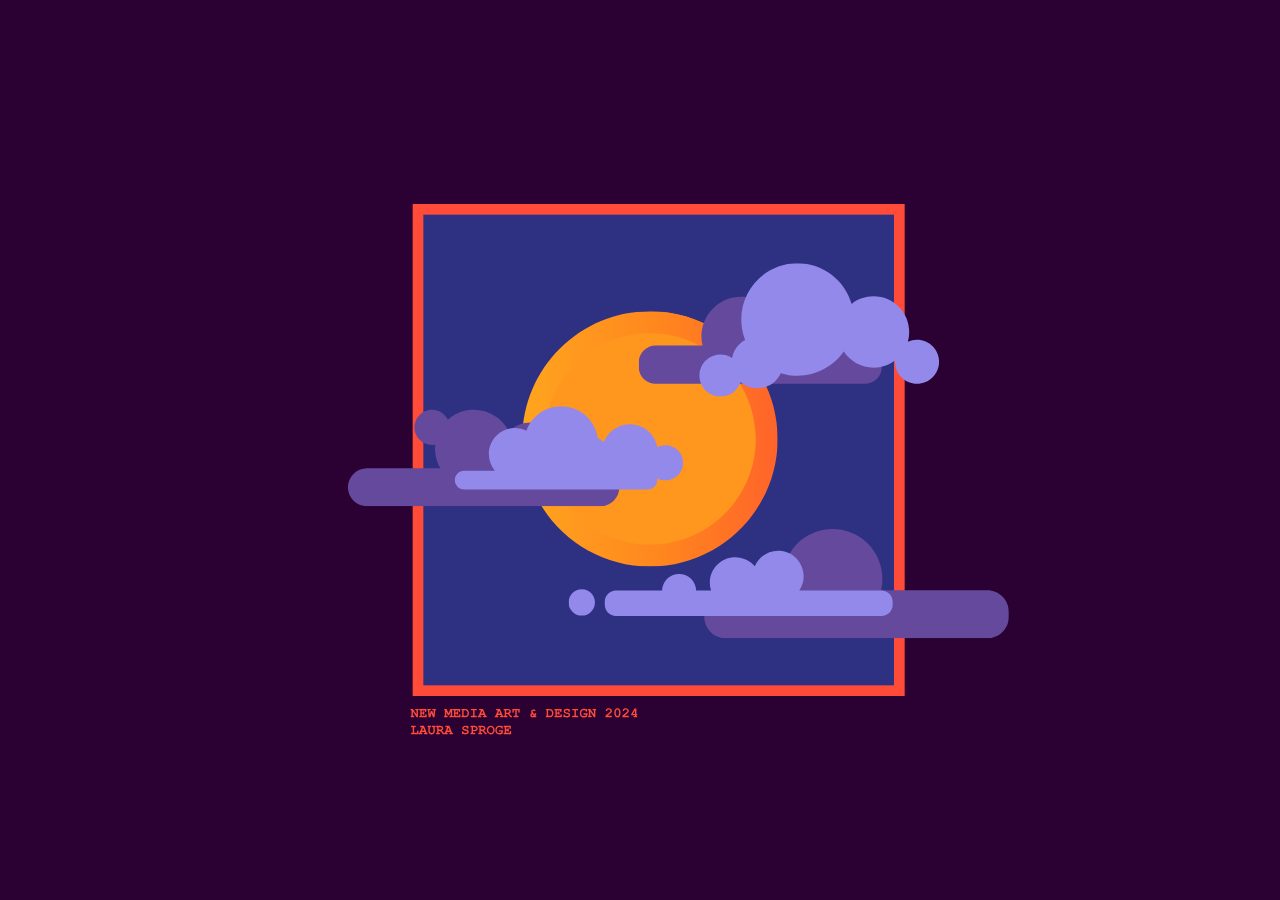
<file: cloud_bottom.html>
<!DOCTYPE html>
<html lang="en">
    <head>
        <meta charset="UTF-8" />
        <meta name="viewport" content="width=device-width, initial-scale=1.0" />
        <title>Document</title>
        <style>
            html,
            body {
                margin: 0;
                background: #2b0033;
                height: 100%;
            }

            body {
                display: flex;
                justify-content: center;
                align-items: center;
            }

            #cloud_1 {
                transform: translateX(50px);
                animation: moveclouds1 15s ease-in-out alternate infinite;
            }

            @keyframes moveclouds1 {
                from {
                    transform: translateX(100px);
                }
                to {
                    transform: translateX(0px);
                }
            }
        </style>
    </head>
    <body>
        <svg
            version="1.1"
            xmlns="http://www.w3.org/2000/svg"
            xmlns:xlink="http://www.w3.org/1999/xlink"
            x="0px"
            y="0px"
            viewBox="0 0 1920 1080"
            style="enable-background: new 0 0 1920 1080"
            xml:space="preserve"
        >
            <style type="text/css">
                .st0 {
                    fill: #2b0033;
                }
                .st1 {
                    fill: #2e3181;
                    stroke: #ff4b38;
                    stroke-width: 16;
                    stroke-miterlimit: 10;
                }
                .st2 {
                    fill: #ff961e;
                }
                .st3 {
                    fill: #64499c;
                }
                .st4 {
                    fill: #9289eb;
                }
                .st5 {
                    fill: #ff1b25;
                }
                .st6 {
                    fill: #ffffff;
                    stroke: #ffffff;
                    stroke-miterlimit: 10;
                }
                .st7 {
                    fill: #ffffff;
                }
                .st8 {
                    fill: #ff4b38;
                }
                .st9 {
                    fill: #ff961e;
                    stroke: #f15a47;
                    stroke-width: 16;
                    stroke-miterlimit: 10;
                }
                .st10 {
                    clip-path: url(#SVGID_00000077310230276125574780000003685254953853721523_);
                    fill: #ff961e;
                }

                .st11 {
                    clip-path: url(#SVGID_00000160873791237782626520000005186389554222980780_);
                    fill: url(#SVGID_00000016061879840177070190000003185813164932448649_);
                }
                .st12 {
                    clip-path: url(#SVGID_00000139974148009098412800000009296241159972950945_);
                    fill: #64499c;
                }
                .st13 {
                    clip-path: url(#SVGID_00000139974148009098412800000009296241159972950945_);
                    fill: #9289eb;
                }
                .st14 {
                    clip-path: url(#SVGID_00000087407354413414577970000003196861514152177326_);
                    fill: #64499c;
                }
                .st15 {
                    clip-path: url(#SVGID_00000087407354413414577970000003196861514152177326_);
                    fill: #9289eb;
                }
                .st16 {
                    clip-path: url(#SVGID_00000130610847410356843260000011054405741771767987_);
                    fill: #64499c;
                }
                .st17 {
                    clip-path: url(#SVGID_00000130610847410356843260000011054405741771767987_);
                    fill: #9289eb;
                }
                .st18 {
                    fill: #2e7222;
                }
                .st19 {
                    fill: #5e8438;
                }
            </style>
            <g id="bg">
                <g>
                    <rect class="st0" width="1920" height="1080" />
                </g>
            </g>
            <g id="square_frame">
                <rect x="627" y="179" class="st1" width="722" height="722" />
            </g>

            <g id="DRAWING"></g>
            <g id="grid"></g>
            <g id="text">
                <g>
                    <path
                        class="st8"
                        d="M619.39,932.42v6.39h0.76c0.51,0,0.87,0.1,1.09,0.29c0.22,0.2,0.33,0.45,0.33,0.77
			c0,0.31-0.11,0.56-0.33,0.76c-0.22,0.2-0.58,0.29-1.09,0.29h-2.77c-0.51,0-0.87-0.1-1.09-0.29c-0.22-0.2-0.33-0.45-0.33-0.77
			c0-0.3,0.11-0.55,0.32-0.75s0.54-0.3,0.99-0.3v-8.27h-0.33c-0.51,0-0.87-0.1-1.09-0.29c-0.22-0.2-0.33-0.45-0.33-0.77
			s0.11-0.57,0.33-0.77c0.22-0.2,0.58-0.29,1.09-0.29l2.44,0.01l5.4,8.47v-6.36h-0.76c-0.51,0-0.87-0.1-1.09-0.29
			c-0.22-0.2-0.32-0.45-0.32-0.77s0.11-0.57,0.32-0.77c0.22-0.2,0.58-0.29,1.09-0.29l2.77,0.01c0.51,0,0.87,0.1,1.09,0.29
			s0.32,0.45,0.32,0.76c0,0.31-0.11,0.56-0.32,0.76c-0.21,0.2-0.54,0.3-0.98,0.3v10.38h-2.09L619.39,932.42z"
                    />
                    <path
                        class="st8"
                        d="M632.53,935.71v3.1h5.39v-1.14c0-0.51,0.1-0.87,0.29-1.09c0.2-0.22,0.45-0.32,0.77-0.32
			c0.31,0,0.56,0.11,0.76,0.32c0.2,0.22,0.29,0.58,0.29,1.09v3.26h-9.95c-0.51,0-0.87-0.1-1.09-0.29c-0.22-0.2-0.32-0.45-0.32-0.77
			c0-0.31,0.11-0.56,0.33-0.76c0.22-0.2,0.58-0.29,1.08-0.29h0.33v-8.27h-0.33c-0.51,0-0.87-0.1-1.09-0.29
			c-0.22-0.2-0.32-0.45-0.32-0.77s0.11-0.57,0.32-0.77c0.22-0.2,0.58-0.29,1.09-0.29l9.49,0.01v3.22c0,0.5-0.1,0.86-0.29,1.08
			s-0.45,0.33-0.76,0.33c-0.32,0-0.57-0.11-0.77-0.32c-0.2-0.21-0.29-0.57-0.29-1.08v-1.1h-4.93v3.05h1.86
			c0-0.55,0.05-0.9,0.16-1.06c0.21-0.34,0.52-0.5,0.91-0.5c0.31,0,0.56,0.11,0.76,0.32c0.2,0.22,0.29,0.58,0.29,1.09v2.43
			c0,0.46-0.06,0.77-0.17,0.93c-0.22,0.32-0.52,0.48-0.89,0.48c-0.39,0-0.69-0.17-0.91-0.51c-0.1-0.16-0.16-0.52-0.16-1.07H632.53z"
                    />
                    <path
                        class="st8"
                        d="M647.38,934.93l-1.96,6h-2.37l-1.26-10.38c-0.32-0.04-0.57-0.15-0.73-0.34c-0.17-0.18-0.25-0.41-0.25-0.7
			c0-0.33,0.11-0.59,0.32-0.79c0.22-0.2,0.58-0.3,1.09-0.3l2.81,0.01c0.51,0,0.87,0.1,1.09,0.29s0.33,0.45,0.33,0.76
			s-0.11,0.57-0.33,0.77c-0.22,0.2-0.58,0.29-1.09,0.29h-1.1l0.7,5.91l1.66-4.92h2.2l1.65,4.92l0.7-5.91h-1.1
			c-0.51,0-0.87-0.1-1.09-0.29c-0.22-0.2-0.32-0.45-0.32-0.77s0.11-0.57,0.32-0.77c0.22-0.2,0.58-0.29,1.09-0.29l2.8,0.01
			c0.51,0,0.87,0.1,1.09,0.29c0.22,0.19,0.32,0.45,0.32,0.76c0,0.27-0.09,0.5-0.26,0.69c-0.17,0.19-0.42,0.32-0.74,0.37l-1.22,10.38
			h-2.33L647.38,934.93z"
                    />
                    <path
                        class="st8"
                        d="M669.41,932.51v6.3h0.76c0.51,0,0.87,0.1,1.09,0.29s0.32,0.45,0.32,0.77c0,0.31-0.11,0.56-0.32,0.76
			c-0.22,0.2-0.58,0.29-1.09,0.29h-2.77c-0.51,0-0.87-0.1-1.09-0.29c-0.22-0.2-0.32-0.45-0.32-0.77c0-0.31,0.11-0.56,0.32-0.76
			s0.54-0.29,0.99-0.29v-8.27c-0.37-0.04-0.65-0.15-0.84-0.34c-0.19-0.19-0.28-0.43-0.28-0.72c0-0.32,0.11-0.57,0.32-0.77
			c0.22-0.2,0.58-0.29,1.09-0.29l2.32,0.01l2.88,6.36l2.83-6.37l2.34,0.01c0.51,0,0.87,0.1,1.09,0.29s0.33,0.45,0.33,0.76
			c0,0.29-0.1,0.53-0.29,0.72s-0.47,0.31-0.83,0.34v8.27c0.45,0,0.78,0.1,0.99,0.3s0.32,0.45,0.32,0.76c0,0.31-0.11,0.56-0.33,0.76
			c-0.22,0.2-0.58,0.29-1.09,0.29h-2.78c-0.5,0-0.86-0.1-1.08-0.29c-0.22-0.2-0.33-0.45-0.33-0.77c0-0.31,0.11-0.56,0.33-0.76
			c0.22-0.2,0.58-0.29,1.08-0.29h0.77v-6.3l-2.42,5.44h-1.84L669.41,932.51z"
                    />
                    <path
                        class="st8"
                        d="M683.22,935.71v3.1h5.39v-1.14c0-0.51,0.1-0.87,0.29-1.09c0.2-0.22,0.45-0.32,0.77-0.32
			c0.31,0,0.56,0.11,0.76,0.32c0.2,0.22,0.29,0.58,0.29,1.09v3.26h-9.95c-0.51,0-0.87-0.1-1.09-0.29c-0.22-0.2-0.32-0.45-0.32-0.77
			c0-0.31,0.11-0.56,0.33-0.76c0.22-0.2,0.58-0.29,1.08-0.29h0.33v-8.27h-0.33c-0.51,0-0.87-0.1-1.09-0.29
			c-0.22-0.2-0.32-0.45-0.32-0.77s0.11-0.57,0.32-0.77c0.22-0.2,0.58-0.29,1.09-0.29l9.49,0.01v3.22c0,0.5-0.1,0.86-0.29,1.08
			s-0.45,0.33-0.76,0.33c-0.32,0-0.57-0.11-0.77-0.32c-0.2-0.21-0.29-0.57-0.29-1.08v-1.1h-4.93v3.05h1.86
			c0-0.55,0.05-0.9,0.16-1.06c0.21-0.34,0.52-0.5,0.91-0.5c0.31,0,0.56,0.11,0.76,0.32c0.2,0.22,0.29,0.58,0.29,1.09v2.43
			c0,0.46-0.06,0.77-0.17,0.93c-0.22,0.32-0.52,0.48-0.89,0.48c-0.39,0-0.69-0.17-0.91-0.51c-0.1-0.16-0.16-0.52-0.16-1.07H683.22z"
                    />
                    <path
                        class="st8"
                        d="M693.33,938.81v-8.27c-0.45-0.01-0.78-0.11-0.99-0.3c-0.21-0.2-0.32-0.45-0.32-0.76
			c0-0.32,0.11-0.57,0.33-0.77c0.22-0.2,0.58-0.29,1.09-0.29l4.42,0.01c0.69,0,1.36,0.13,2.01,0.38s1.18,0.58,1.58,0.97
			c0.3,0.3,0.62,0.7,0.94,1.22s0.57,1.03,0.74,1.54s0.25,1.13,0.25,1.87v1.01c0,0.89-0.15,1.69-0.45,2.38
			c-0.3,0.69-0.7,1.25-1.19,1.69s-0.95,0.76-1.39,0.96c-0.69,0.32-1.58,0.48-2.67,0.48h-4.25c-0.51,0-0.87-0.1-1.09-0.29
			c-0.22-0.2-0.33-0.45-0.33-0.77c0-0.31,0.11-0.56,0.33-0.76C692.56,938.9,692.89,938.81,693.33,938.81z M695.44,938.81h2.25
			c0.84,0,1.47-0.12,1.9-0.36c0.56-0.32,0.98-0.72,1.26-1.21s0.42-1.12,0.42-1.9v-1c0-0.67-0.13-1.25-0.38-1.75
			c-0.4-0.78-0.85-1.32-1.34-1.61c-0.5-0.29-1.12-0.44-1.87-0.44h-2.23V938.81z"
                    />
                    <path
                        class="st8"
                        d="M711.78,930.54v8.27h2.13c0.51,0,0.87,0.1,1.09,0.29c0.22,0.2,0.32,0.45,0.32,0.77
			c0,0.31-0.11,0.56-0.32,0.76c-0.22,0.2-0.58,0.29-1.09,0.29h-6.38c-0.51,0-0.87-0.1-1.09-0.29c-0.22-0.2-0.32-0.45-0.32-0.77
			c0-0.31,0.11-0.56,0.32-0.76s0.58-0.29,1.09-0.29h2.13v-8.27h-2.13c-0.51,0-0.87-0.1-1.09-0.29c-0.22-0.2-0.32-0.45-0.32-0.77
			s0.11-0.57,0.32-0.77c0.22-0.2,0.58-0.29,1.09-0.29l6.38,0.01c0.51,0,0.87,0.1,1.09,0.29c0.22,0.19,0.32,0.45,0.32,0.76
			s-0.11,0.57-0.32,0.77c-0.22,0.2-0.58,0.29-1.09,0.29H711.78z"
                    />
                    <path
                        class="st8"
                        d="M725.98,937.52h-5.13l-0.51,1.29h0.51c0.51,0,0.87,0.1,1.09,0.29c0.22,0.2,0.33,0.45,0.33,0.77
			c0,0.31-0.11,0.56-0.33,0.76c-0.22,0.2-0.58,0.29-1.09,0.29H718c-0.51,0-0.87-0.1-1.09-0.29c-0.22-0.2-0.33-0.45-0.33-0.77
			c0-0.32,0.11-0.57,0.34-0.77c0.23-0.2,0.6-0.29,1.12-0.28l3.32-8.27h-1.38c-0.51,0-0.87-0.1-1.09-0.29
			c-0.22-0.2-0.32-0.45-0.32-0.77s0.11-0.57,0.32-0.77c0.22-0.2,0.58-0.29,1.09-0.29l4.57,0.01l4.21,10.38
			c0.5,0,0.82,0.05,0.98,0.17c0.32,0.23,0.47,0.53,0.47,0.9c0,0.31-0.11,0.56-0.32,0.76c-0.21,0.2-0.57,0.29-1.08,0.29h-2.85
			c-0.51,0-0.87-0.1-1.09-0.29c-0.22-0.2-0.33-0.45-0.33-0.77c0-0.31,0.11-0.56,0.33-0.76c0.22-0.2,0.58-0.29,1.09-0.29h0.52
			L725.98,937.52z M725.1,935.41l-1.7-4.19l-1.71,4.19H725.1z"
                    />
                    <path
                        class="st8"
                        d="M751.32,937.52h-5.13l-0.51,1.29h0.51c0.51,0,0.87,0.1,1.09,0.29c0.22,0.2,0.33,0.45,0.33,0.77
			c0,0.31-0.11,0.56-0.33,0.76c-0.22,0.2-0.58,0.29-1.09,0.29h-2.84c-0.51,0-0.87-0.1-1.09-0.29c-0.22-0.2-0.33-0.45-0.33-0.77
			c0-0.32,0.11-0.57,0.34-0.77c0.23-0.2,0.6-0.29,1.12-0.28l3.32-8.27h-1.38c-0.51,0-0.87-0.1-1.09-0.29
			c-0.22-0.2-0.32-0.45-0.32-0.77s0.11-0.57,0.32-0.77c0.22-0.2,0.58-0.29,1.09-0.29l4.57,0.01l4.21,10.38
			c0.5,0,0.82,0.05,0.98,0.17c0.32,0.23,0.47,0.53,0.47,0.9c0,0.31-0.11,0.56-0.32,0.76c-0.21,0.2-0.57,0.29-1.08,0.29h-2.85
			c-0.51,0-0.87-0.1-1.09-0.29c-0.22-0.2-0.33-0.45-0.33-0.77c0-0.31,0.11-0.56,0.33-0.76c0.22-0.2,0.58-0.29,1.09-0.29h0.52
			L751.32,937.52z M750.45,935.41l-1.7-4.19l-1.71,4.19H750.45z"
                    />
                    <path
                        class="st8"
                        d="M759.23,936.15v2.66h0.76c0.51,0,0.87,0.1,1.09,0.29c0.22,0.2,0.32,0.45,0.32,0.77
			c0,0.31-0.11,0.56-0.32,0.76c-0.22,0.2-0.58,0.29-1.09,0.29h-3.21c-0.51,0-0.87-0.1-1.09-0.29c-0.22-0.2-0.33-0.45-0.33-0.77
			c0-0.31,0.11-0.56,0.33-0.76s0.58-0.29,1.08-0.29h0.33v-8.27h-0.33c-0.51,0-0.87-0.1-1.09-0.29c-0.22-0.2-0.33-0.45-0.33-0.77
			s0.11-0.57,0.33-0.77c0.22-0.2,0.58-0.29,1.09-0.29l4.78,0.01c1.49,0,2.65,0.37,3.47,1.11c0.82,0.74,1.23,1.64,1.23,2.7
			c0,0.66-0.19,1.26-0.58,1.8s-0.97,1.02-1.74,1.44c0.45,0.39,0.92,0.89,1.43,1.5c0.32,0.39,0.74,1,1.28,1.83
			c0.54,0,0.89,0.05,1.06,0.17c0.31,0.21,0.46,0.51,0.46,0.9c0,0.31-0.11,0.56-0.32,0.76c-0.21,0.2-0.57,0.29-1.08,0.29h-1.21
			c-1.71-2.65-3.13-4.24-4.26-4.77H759.23z M759.23,934.04h1.65c0.61,0,1.16-0.09,1.64-0.28c0.65-0.25,1.08-0.51,1.3-0.78
			c0.22-0.27,0.33-0.55,0.33-0.81c0-0.4-0.21-0.77-0.64-1.11c-0.43-0.34-1.05-0.51-1.87-0.51h-2.42V934.04z"
                    />
                    <path
                        class="st8"
                        d="M775.11,930.54v8.27h1.42c0.51,0,0.87,0.1,1.09,0.29c0.22,0.2,0.32,0.45,0.32,0.77
			c0,0.31-0.11,0.56-0.32,0.76c-0.22,0.2-0.58,0.29-1.09,0.29h-4.95c-0.51,0-0.87-0.1-1.09-0.29c-0.22-0.2-0.32-0.45-0.32-0.77
			c0-0.31,0.11-0.56,0.32-0.76c0.22-0.2,0.58-0.29,1.09-0.29h1.41v-8.27h-2.29v2c0,0.51-0.1,0.87-0.29,1.09
			c-0.2,0.22-0.45,0.32-0.77,0.32c-0.31,0-0.56-0.11-0.76-0.32c-0.2-0.22-0.29-0.58-0.29-1.09v-4.12l10.95,0.01v4.11
			c0,0.51-0.1,0.87-0.29,1.09c-0.2,0.22-0.45,0.32-0.77,0.32c-0.31,0-0.56-0.11-0.76-0.32c-0.2-0.22-0.29-0.58-0.29-1.09v-2H775.11z
			"
                    />
                    <path
                        class="st8"
                        d="M801.62,936.73l0.52-1.79h1.08c0.44,0,0.74,0.05,0.91,0.15c0.33,0.21,0.49,0.52,0.49,0.92
			c0,0.29-0.09,0.53-0.26,0.73c-0.17,0.2-0.39,0.3-0.63,0.31c-0.17,0.74-0.39,1.32-0.65,1.76c0.56,0,0.91,0.05,1.07,0.15
			c0.34,0.21,0.5,0.51,0.5,0.91c0,0.31-0.11,0.56-0.32,0.76c-0.22,0.2-0.58,0.29-1.09,0.29h-1.26l-0.25-0.33
			c-0.31,0.22-0.6,0.37-0.89,0.45c-0.42,0.12-0.93,0.19-1.53,0.19c-1.24,0-2.21-0.32-2.89-0.95c-0.68-0.63-1.03-1.44-1.03-2.42
			c0-0.67,0.17-1.3,0.51-1.91c0.34-0.61,0.86-1.12,1.56-1.53c-0.3-0.5-0.5-0.89-0.59-1.17c-0.09-0.28-0.14-0.57-0.14-0.89
			c0-0.85,0.32-1.6,0.97-2.24c0.65-0.64,1.41-0.96,2.3-0.96c0.23,0,0.47,0.03,0.72,0.09c0.25,0.06,0.5,0.15,0.76,0.27
			c0.25-0.11,0.43-0.17,0.56-0.17c0.29,0,0.54,0.1,0.74,0.31s0.31,0.46,0.31,0.75c0,0.24-0.06,0.44-0.17,0.59
			c-0.11,0.16-0.34,0.33-0.69,0.51l-0.89,0.47c-0.34-0.3-0.61-0.51-0.81-0.61c-0.16-0.08-0.34-0.11-0.55-0.11
			c-0.32,0-0.59,0.11-0.81,0.33s-0.33,0.47-0.33,0.75c0,0.24,0.2,0.66,0.61,1.25L801.62,936.73z M798.7,936.19
			c-0.78,0.37-1.17,0.92-1.17,1.66c0,0.39,0.13,0.7,0.4,0.93c0.27,0.23,0.74,0.34,1.4,0.34c0.43,0,0.82-0.1,1.18-0.31L798.7,936.19z
			"
                    />
                    <path
                        class="st8"
                        d="M820.04,938.81v-8.27c-0.45-0.01-0.78-0.11-0.99-0.3c-0.21-0.2-0.32-0.45-0.32-0.76
			c0-0.32,0.11-0.57,0.33-0.77c0.22-0.2,0.58-0.29,1.09-0.29l4.42,0.01c0.69,0,1.36,0.13,2.01,0.38s1.18,0.58,1.58,0.97
			c0.3,0.3,0.62,0.7,0.94,1.22s0.57,1.03,0.74,1.54s0.25,1.13,0.25,1.87v1.01c0,0.89-0.15,1.69-0.45,2.38
			c-0.3,0.69-0.7,1.25-1.19,1.69s-0.95,0.76-1.39,0.96c-0.69,0.32-1.58,0.48-2.67,0.48h-4.25c-0.51,0-0.87-0.1-1.09-0.29
			c-0.22-0.2-0.33-0.45-0.33-0.77c0-0.31,0.11-0.56,0.33-0.76C819.27,938.9,819.6,938.81,820.04,938.81z M822.15,938.81h2.25
			c0.84,0,1.47-0.12,1.9-0.36c0.56-0.32,0.98-0.72,1.26-1.21s0.42-1.12,0.42-1.9v-1c0-0.67-0.13-1.25-0.38-1.75
			c-0.4-0.78-0.85-1.32-1.34-1.61c-0.5-0.29-1.12-0.44-1.87-0.44h-2.23V938.81z"
                    />
                    <path
                        class="st8"
                        d="M835.26,935.71v3.1h5.39v-1.14c0-0.51,0.1-0.87,0.29-1.09c0.2-0.22,0.45-0.32,0.77-0.32
			c0.31,0,0.56,0.11,0.76,0.32c0.2,0.22,0.29,0.58,0.29,1.09v3.26h-9.95c-0.51,0-0.87-0.1-1.09-0.29c-0.22-0.2-0.32-0.45-0.32-0.77
			c0-0.31,0.11-0.56,0.33-0.76c0.22-0.2,0.58-0.29,1.08-0.29h0.33v-8.27h-0.33c-0.51,0-0.87-0.1-1.09-0.29
			c-0.22-0.2-0.32-0.45-0.32-0.77s0.11-0.57,0.32-0.77c0.22-0.2,0.58-0.29,1.09-0.29l9.49,0.01v3.22c0,0.5-0.1,0.86-0.29,1.08
			s-0.45,0.33-0.76,0.33c-0.32,0-0.57-0.11-0.77-0.32c-0.2-0.21-0.29-0.57-0.29-1.08v-1.1h-4.93v3.05h1.86
			c0-0.55,0.05-0.9,0.16-1.06c0.21-0.34,0.52-0.5,0.91-0.5c0.31,0,0.56,0.11,0.76,0.32c0.2,0.22,0.29,0.58,0.29,1.09v2.43
			c0,0.46-0.06,0.77-0.17,0.93c-0.22,0.32-0.52,0.48-0.89,0.48c-0.39,0-0.69-0.17-0.91-0.51c-0.1-0.16-0.16-0.52-0.16-1.07H835.26z"
                    />
                    <path
                        class="st8"
                        d="M847.02,940.39c-0.19,0.22-0.34,0.36-0.45,0.42c-0.11,0.06-0.25,0.09-0.42,0.09c-0.32,0-0.58-0.11-0.78-0.33
			c-0.2-0.22-0.29-0.58-0.29-1.08v-1.42c0-0.51,0.1-0.87,0.29-1.09c0.2-0.22,0.46-0.33,0.78-0.33c0.25,0,0.46,0.07,0.62,0.2
			c0.17,0.13,0.3,0.35,0.39,0.66c0.09,0.3,0.18,0.51,0.28,0.62c0.2,0.21,0.55,0.43,1.06,0.65s1.07,0.33,1.67,0.33
			c0.94,0,1.71-0.22,2.32-0.66c0.38-0.27,0.58-0.6,0.58-0.99c0-0.26-0.09-0.51-0.28-0.74c-0.19-0.23-0.49-0.42-0.91-0.57
			c-0.28-0.1-0.89-0.24-1.85-0.42c-1.16-0.21-2.03-0.47-2.62-0.77c-0.59-0.3-1.06-0.73-1.4-1.28c-0.34-0.55-0.51-1.14-0.51-1.78
			c0-1.01,0.42-1.9,1.27-2.66c0.85-0.76,1.95-1.14,3.3-1.14c0.54,0,1.05,0.06,1.51,0.18c0.46,0.12,0.88,0.3,1.26,0.55
			c0.28-0.27,0.55-0.4,0.83-0.4c0.31,0,0.56,0.11,0.76,0.32c0.2,0.22,0.29,0.58,0.29,1.08v1.59c0,0.51-0.1,0.87-0.29,1.09
			c-0.2,0.22-0.45,0.33-0.76,0.33c-0.26,0-0.49-0.08-0.68-0.24c-0.15-0.12-0.26-0.35-0.34-0.7c-0.08-0.35-0.17-0.6-0.29-0.75
			c-0.2-0.26-0.5-0.48-0.9-0.66c-0.4-0.18-0.86-0.27-1.38-0.27c-0.76,0-1.37,0.18-1.81,0.53s-0.67,0.72-0.67,1.11
			c0,0.26,0.09,0.51,0.27,0.76c0.18,0.24,0.45,0.44,0.8,0.57c0.23,0.1,0.89,0.25,1.97,0.46c1.08,0.21,1.91,0.45,2.5,0.7
			c0.58,0.25,1.06,0.65,1.45,1.2s0.58,1.19,0.58,1.94c0,1.04-0.37,1.88-1.1,2.5c-0.98,0.83-2.22,1.24-3.73,1.24
			c-0.58,0-1.15-0.07-1.71-0.21C848.08,940.88,847.54,940.67,847.02,940.39z"
                    />
                    <path
                        class="st8"
                        d="M863.83,930.54v8.27h2.13c0.51,0,0.87,0.1,1.09,0.29c0.22,0.2,0.32,0.45,0.32,0.77
			c0,0.31-0.11,0.56-0.32,0.76c-0.22,0.2-0.58,0.29-1.09,0.29h-6.38c-0.51,0-0.87-0.1-1.09-0.29c-0.22-0.2-0.32-0.45-0.32-0.77
			c0-0.31,0.11-0.56,0.32-0.76s0.58-0.29,1.09-0.29h2.13v-8.27h-2.13c-0.51,0-0.87-0.1-1.09-0.29c-0.22-0.2-0.32-0.45-0.32-0.77
			s0.11-0.57,0.32-0.77c0.22-0.2,0.58-0.29,1.09-0.29l6.38,0.01c0.51,0,0.87,0.1,1.09,0.29c0.22,0.19,0.32,0.45,0.32,0.76
			s-0.11,0.57-0.32,0.77c-0.22,0.2-0.58,0.29-1.09,0.29H863.83z"
                    />
                    <path
                        class="st8"
                        d="M880.77,937.06v2.83c-0.96,0.51-1.77,0.87-2.44,1.06c-0.67,0.19-1.39,0.28-2.17,0.28
			c-1.08,0-2.08-0.16-3-0.48c-0.72-0.25-1.29-0.56-1.71-0.94c-0.42-0.38-0.8-0.94-1.15-1.67s-0.53-1.57-0.53-2.48v-1.53
			c0-1.41,0.43-2.67,1.29-3.77c1.15-1.5,2.72-2.25,4.71-2.25c0.58,0,1.12,0.06,1.64,0.18c0.52,0.12,1.01,0.29,1.48,0.53
			c0.28-0.25,0.56-0.38,0.83-0.38c0.31,0,0.56,0.11,0.75,0.32c0.19,0.21,0.29,0.57,0.29,1.08v1.37c0,0.51-0.1,0.87-0.29,1.09
			c-0.2,0.22-0.45,0.33-0.76,0.33c-0.25,0-0.46-0.08-0.64-0.23c-0.14-0.1-0.25-0.33-0.35-0.69s-0.2-0.59-0.31-0.72
			c-0.19-0.2-0.51-0.38-0.98-0.53s-1-0.23-1.58-0.23c-0.84,0-1.57,0.17-2.19,0.52c-0.44,0.25-0.84,0.7-1.22,1.33
			c-0.37,0.63-0.56,1.32-0.56,2.06v1.53c0,1.13,0.33,1.99,0.99,2.58c0.66,0.59,1.7,0.88,3.13,0.88c0.97,0,1.85-0.18,2.65-0.55v-1.52
			h-2.15c-0.51,0-0.87-0.1-1.09-0.29c-0.22-0.2-0.33-0.45-0.33-0.77s0.11-0.57,0.33-0.77c0.22-0.2,0.58-0.29,1.09-0.29l3.75,0.01
			c0.51,0,0.87,0.1,1.09,0.29s0.33,0.45,0.33,0.76c0,0.25-0.07,0.46-0.22,0.65C881.3,936.83,881.07,936.97,880.77,937.06z"
                    />
                    <path
                        class="st8"
                        d="M885.47,932.42v6.39h0.76c0.51,0,0.87,0.1,1.09,0.29c0.22,0.2,0.33,0.45,0.33,0.77
			c0,0.31-0.11,0.56-0.33,0.76c-0.22,0.2-0.58,0.29-1.09,0.29h-2.77c-0.51,0-0.87-0.1-1.09-0.29c-0.22-0.2-0.33-0.45-0.33-0.77
			c0-0.3,0.11-0.55,0.32-0.75s0.54-0.3,0.99-0.3v-8.27h-0.33c-0.51,0-0.87-0.1-1.09-0.29c-0.22-0.2-0.33-0.45-0.33-0.77
			s0.11-0.57,0.33-0.77c0.22-0.2,0.58-0.29,1.09-0.29l2.44,0.01l5.4,8.47v-6.36h-0.76c-0.51,0-0.87-0.1-1.09-0.29
			c-0.22-0.2-0.32-0.45-0.32-0.77s0.11-0.57,0.32-0.77c0.22-0.2,0.58-0.29,1.09-0.29l2.77,0.01c0.51,0,0.87,0.1,1.09,0.29
			s0.32,0.45,0.32,0.76c0,0.31-0.11,0.56-0.32,0.76c-0.21,0.2-0.54,0.3-0.98,0.3v10.38h-2.09L885.47,932.42z"
                    />
                    <path
                        class="st8"
                        d="M911.48,938.81h4.63c0.25-0.21,0.5-0.31,0.72-0.31c0.32,0,0.58,0.11,0.77,0.32c0.19,0.21,0.28,0.58,0.28,1.09
			v1.01h-9.63v-2.24c3.81-3.14,6.11-5.16,6.9-6.06c0.4-0.46,0.6-0.9,0.6-1.31c0-0.51-0.22-0.97-0.67-1.37
			c-0.45-0.39-1.05-0.59-1.8-0.59c-0.76,0-1.39,0.22-1.89,0.66c-0.26,0.23-0.47,0.58-0.63,1.04c-0.1,0.29-0.23,0.49-0.4,0.62
			c-0.17,0.12-0.38,0.19-0.62,0.19c-0.29,0-0.54-0.1-0.75-0.31s-0.31-0.45-0.31-0.72c0-0.41,0.19-0.93,0.57-1.55
			c0.38-0.62,0.94-1.11,1.67-1.49c0.73-0.37,1.53-0.56,2.39-0.56c1.33,0,2.43,0.4,3.28,1.21c0.85,0.81,1.28,1.79,1.28,2.93
			c0,0.58-0.12,1.13-0.37,1.62s-0.83,1.19-1.76,2.07C915.01,935.78,913.59,937.02,911.48,938.81z"
                    />
                    <path
                        class="st8"
                        d="M930.74,933.08v2.32c0,1.38-0.4,2.69-1.19,3.95c-0.79,1.26-1.93,1.89-3.41,1.89c-0.85,0-1.57-0.19-2.16-0.56
			c-0.59-0.38-1.14-1.07-1.67-2.07c-0.53-1.01-0.79-2.07-0.79-3.2v-2.32c0-1.37,0.39-2.68,1.19-3.94c0.79-1.26,1.92-1.89,3.4-1.89
			c0.84,0,1.56,0.19,2.15,0.56c0.59,0.37,1.15,1.06,1.68,2.07C930.48,930.88,930.74,931.95,930.74,933.08z M928.62,933.08
			c0-1.15-0.32-2.15-0.96-3.01c-0.36-0.47-0.88-0.71-1.54-0.71c-0.64,0-1.16,0.26-1.57,0.78c-0.61,0.79-0.92,1.77-0.92,2.94v2.32
			c0,1.15,0.32,2.16,0.97,3.01c0.36,0.47,0.87,0.71,1.54,0.71c0.63,0,1.15-0.26,1.56-0.78c0.61-0.79,0.92-1.77,0.92-2.94V933.08z"
                    />
                    <path
                        class="st8"
                        d="M936.83,938.81h4.63c0.25-0.21,0.5-0.31,0.72-0.31c0.32,0,0.58,0.11,0.77,0.32c0.19,0.21,0.28,0.58,0.28,1.09
			v1.01h-9.63v-2.24c3.81-3.14,6.11-5.16,6.9-6.06c0.4-0.46,0.6-0.9,0.6-1.31c0-0.51-0.22-0.97-0.67-1.37
			c-0.45-0.39-1.05-0.59-1.8-0.59c-0.76,0-1.39,0.22-1.89,0.66c-0.26,0.23-0.47,0.58-0.63,1.04c-0.1,0.29-0.23,0.49-0.4,0.62
			c-0.17,0.12-0.38,0.19-0.62,0.19c-0.29,0-0.54-0.1-0.75-0.31s-0.31-0.45-0.31-0.72c0-0.41,0.19-0.93,0.57-1.55
			c0.38-0.62,0.94-1.11,1.67-1.49c0.73-0.37,1.53-0.56,2.39-0.56c1.33,0,2.43,0.4,3.28,1.21c0.85,0.81,1.28,1.79,1.28,2.93
			c0,0.58-0.12,1.13-0.37,1.62s-0.83,1.19-1.76,2.07C940.36,935.78,938.94,937.02,936.83,938.81z"
                    />
                    <path
                        class="st8"
                        d="M954.57,927.59v8.27c0.45,0,0.78,0.1,0.99,0.29s0.32,0.45,0.32,0.76s-0.11,0.56-0.33,0.76s-0.54,0.3-0.98,0.3
			v0.85c0.45,0,0.78,0.1,0.99,0.3s0.32,0.45,0.32,0.76c0,0.31-0.11,0.56-0.33,0.76c-0.22,0.2-0.58,0.29-1.09,0.29h-2.83
			c-0.51,0-0.87-0.1-1.09-0.29c-0.22-0.2-0.32-0.45-0.32-0.77c0-0.31,0.11-0.56,0.32-0.76c0.22-0.2,0.58-0.29,1.09-0.29h0.83v-0.85
			h-5.74v-1.76l5.06-8.62H954.57z M952.46,935.85v-5.2l-3.06,5.2H952.46z"
                    />
                    <path
                        class="st8"
                        d="M621.15,955.88v8.27h4.56v-2c0-0.51,0.1-0.87,0.29-1.09c0.2-0.22,0.45-0.33,0.77-0.33
			c0.31,0,0.56,0.11,0.76,0.33c0.2,0.22,0.29,0.58,0.29,1.09v4.11h-10.01c-0.51,0-0.87-0.1-1.09-0.29c-0.22-0.2-0.32-0.45-0.32-0.77
			c0-0.31,0.11-0.56,0.32-0.76c0.22-0.2,0.58-0.29,1.09-0.29h1.23v-8.27h-1.23c-0.51,0-0.87-0.1-1.09-0.29
			c-0.22-0.2-0.32-0.45-0.32-0.77c0-0.32,0.11-0.57,0.32-0.77c0.22-0.2,0.58-0.29,1.09-0.29l4.58,0.01c0.51,0,0.87,0.1,1.09,0.29
			c0.22,0.19,0.33,0.45,0.33,0.76c0,0.32-0.11,0.57-0.33,0.77c-0.22,0.2-0.58,0.29-1.09,0.29H621.15z"
                    />
                    <path
                        class="st8"
                        d="M637.29,962.86h-5.13l-0.51,1.29h0.51c0.51,0,0.87,0.1,1.09,0.29c0.22,0.2,0.33,0.45,0.33,0.77
			c0,0.31-0.11,0.56-0.33,0.76c-0.22,0.2-0.58,0.29-1.09,0.29h-2.84c-0.51,0-0.87-0.1-1.09-0.29c-0.22-0.2-0.33-0.45-0.33-0.77
			s0.11-0.57,0.34-0.77c0.23-0.2,0.6-0.29,1.12-0.28l3.32-8.27h-1.38c-0.51,0-0.87-0.1-1.09-0.29c-0.22-0.2-0.32-0.45-0.32-0.77
			c0-0.32,0.11-0.57,0.32-0.77c0.22-0.2,0.58-0.29,1.09-0.29l4.57,0.01l4.21,10.38c0.5,0,0.82,0.05,0.98,0.16
			c0.32,0.23,0.47,0.53,0.47,0.9c0,0.31-0.11,0.56-0.32,0.76c-0.21,0.2-0.57,0.29-1.08,0.29h-2.85c-0.51,0-0.87-0.1-1.09-0.29
			c-0.22-0.2-0.33-0.45-0.33-0.77c0-0.31,0.11-0.56,0.33-0.76c0.22-0.2,0.58-0.29,1.09-0.29h0.52L637.29,962.86z M636.41,960.75
			l-1.7-4.19l-1.71,4.19H636.41z"
                    />
                    <path
                        class="st8"
                        d="M652.2,955.88v5.99c0,1.31-0.47,2.42-1.41,3.33c-0.94,0.91-2.07,1.37-3.39,1.37c-0.65,0-1.27-0.12-1.84-0.35
			c-0.57-0.23-1.09-0.57-1.55-1.02c-0.46-0.45-0.81-0.91-1.07-1.4c-0.25-0.48-0.38-1.13-0.38-1.94v-5.99c-0.45,0-0.78-0.1-0.99-0.3
			c-0.21-0.2-0.32-0.45-0.32-0.76c0-0.32,0.11-0.57,0.32-0.76c0.21-0.19,0.58-0.29,1.09-0.29l2.77-0.01c0.51,0,0.87,0.1,1.09,0.29
			c0.22,0.2,0.33,0.45,0.33,0.77c0,0.32-0.11,0.57-0.33,0.77c-0.22,0.2-0.58,0.29-1.09,0.29h-0.76v6.18c0,0.63,0.26,1.19,0.79,1.68
			c0.53,0.48,1.16,0.73,1.9,0.73c0.49,0,0.96-0.12,1.39-0.35c0.43-0.23,0.79-0.57,1.06-1.02c0.17-0.28,0.26-0.62,0.26-1.03v-6.18
			h-0.76c-0.51,0-0.87-0.1-1.09-0.29c-0.22-0.2-0.32-0.45-0.32-0.77c0-0.32,0.11-0.57,0.32-0.77c0.22-0.2,0.58-0.29,1.09-0.29
			l2.77,0.01c0.51,0,0.87,0.1,1.09,0.29c0.22,0.19,0.32,0.45,0.32,0.76c0,0.31-0.11,0.56-0.32,0.76S652.65,955.88,652.2,955.88z"
                    />
                    <path
                        class="st8"
                        d="M657.86,961.49v2.66h0.76c0.51,0,0.87,0.1,1.09,0.29c0.22,0.2,0.32,0.45,0.32,0.77
			c0,0.31-0.11,0.56-0.32,0.76c-0.22,0.2-0.58,0.29-1.09,0.29h-3.21c-0.51,0-0.87-0.1-1.09-0.29c-0.22-0.2-0.33-0.45-0.33-0.77
			c0-0.31,0.11-0.56,0.33-0.76s0.58-0.29,1.08-0.29h0.33v-8.27h-0.33c-0.51,0-0.87-0.1-1.09-0.29c-0.22-0.2-0.33-0.45-0.33-0.77
			c0-0.32,0.11-0.57,0.33-0.77c0.22-0.2,0.58-0.29,1.09-0.29l4.78,0.01c1.49,0,2.65,0.37,3.47,1.11c0.82,0.74,1.23,1.64,1.23,2.7
			c0,0.66-0.19,1.26-0.58,1.8s-0.97,1.02-1.74,1.44c0.45,0.39,0.92,0.89,1.43,1.51c0.32,0.39,0.74,1,1.28,1.84
			c0.54,0,0.89,0.05,1.06,0.16c0.31,0.21,0.46,0.51,0.46,0.9c0,0.31-0.11,0.56-0.32,0.76c-0.21,0.2-0.57,0.29-1.08,0.29h-1.21
			c-1.71-2.65-3.13-4.24-4.26-4.77H657.86z M657.86,959.38h1.65c0.61,0,1.16-0.09,1.64-0.28c0.65-0.25,1.08-0.51,1.3-0.78
			c0.22-0.28,0.33-0.55,0.33-0.81c0-0.4-0.21-0.77-0.64-1.11c-0.43-0.34-1.05-0.51-1.87-0.51h-2.42V959.38z"
                    />
                    <path
                        class="st8"
                        d="M675.3,962.86h-5.13l-0.51,1.29h0.51c0.51,0,0.87,0.1,1.09,0.29c0.22,0.2,0.33,0.45,0.33,0.77
			c0,0.31-0.11,0.56-0.33,0.76c-0.22,0.2-0.58,0.29-1.09,0.29h-2.84c-0.51,0-0.87-0.1-1.09-0.29c-0.22-0.2-0.33-0.45-0.33-0.77
			s0.11-0.57,0.34-0.77c0.23-0.2,0.6-0.29,1.12-0.28l3.32-8.27h-1.38c-0.51,0-0.87-0.1-1.09-0.29c-0.22-0.2-0.32-0.45-0.32-0.77
			c0-0.32,0.11-0.57,0.32-0.77c0.22-0.2,0.58-0.29,1.09-0.29l4.57,0.01l4.21,10.38c0.5,0,0.82,0.05,0.98,0.16
			c0.32,0.23,0.47,0.53,0.47,0.9c0,0.31-0.11,0.56-0.32,0.76c-0.21,0.2-0.57,0.29-1.08,0.29h-2.85c-0.51,0-0.87-0.1-1.09-0.29
			c-0.22-0.2-0.33-0.45-0.33-0.77c0-0.31,0.11-0.56,0.33-0.76c0.22-0.2,0.58-0.29,1.09-0.29h0.52L675.3,962.86z M674.42,960.75
			l-1.7-4.19l-1.71,4.19H674.42z"
                    />
                    <path
                        class="st8"
                        d="M694.97,965.73c-0.19,0.22-0.34,0.36-0.45,0.42c-0.11,0.06-0.25,0.09-0.42,0.09c-0.32,0-0.58-0.11-0.78-0.32
			c-0.2-0.22-0.29-0.58-0.29-1.08v-1.42c0-0.51,0.1-0.87,0.29-1.09c0.2-0.22,0.46-0.32,0.78-0.32c0.25,0,0.46,0.06,0.62,0.2
			c0.17,0.13,0.3,0.35,0.39,0.65c0.09,0.31,0.18,0.51,0.28,0.62c0.2,0.21,0.55,0.43,1.06,0.65c0.51,0.22,1.07,0.33,1.67,0.33
			c0.94,0,1.71-0.22,2.32-0.66c0.38-0.27,0.58-0.6,0.58-0.99c0-0.26-0.09-0.51-0.28-0.74s-0.49-0.42-0.91-0.57
			c-0.28-0.1-0.89-0.24-1.85-0.42c-1.16-0.21-2.03-0.47-2.62-0.77c-0.59-0.3-1.06-0.73-1.4-1.28c-0.34-0.55-0.51-1.14-0.51-1.78
			c0-1.01,0.42-1.9,1.27-2.65c0.85-0.76,1.95-1.14,3.3-1.14c0.54,0,1.05,0.06,1.51,0.18c0.46,0.12,0.88,0.3,1.26,0.55
			c0.28-0.27,0.55-0.4,0.83-0.4c0.31,0,0.56,0.11,0.76,0.33c0.2,0.22,0.29,0.58,0.29,1.08v1.59c0,0.51-0.1,0.87-0.29,1.09
			c-0.2,0.22-0.45,0.32-0.76,0.32c-0.26,0-0.49-0.08-0.68-0.24c-0.15-0.12-0.26-0.35-0.34-0.7c-0.08-0.35-0.17-0.6-0.29-0.75
			c-0.2-0.26-0.5-0.48-0.9-0.66c-0.4-0.18-0.86-0.27-1.38-0.27c-0.76,0-1.37,0.18-1.81,0.53s-0.67,0.72-0.67,1.11
			c0,0.26,0.09,0.51,0.27,0.76c0.18,0.24,0.45,0.43,0.8,0.57c0.23,0.1,0.89,0.25,1.97,0.46c1.08,0.21,1.91,0.45,2.5,0.7
			c0.58,0.25,1.06,0.65,1.45,1.2c0.38,0.54,0.58,1.19,0.58,1.94c0,1.04-0.37,1.88-1.1,2.51c-0.98,0.82-2.22,1.24-3.73,1.24
			c-0.58,0-1.15-0.07-1.71-0.21C696.03,966.22,695.49,966.01,694.97,965.73z"
                    />
                    <path
                        class="st8"
                        d="M709.5,961.97v2.18h2.13c0.51,0,0.87,0.1,1.09,0.29c0.22,0.2,0.33,0.45,0.33,0.77c0,0.31-0.11,0.56-0.33,0.76
			c-0.22,0.2-0.58,0.29-1.09,0.29h-4.58c-0.51,0-0.87-0.1-1.09-0.29c-0.22-0.2-0.33-0.45-0.33-0.77c0-0.31,0.11-0.56,0.33-0.76
			c0.22-0.2,0.58-0.29,1.08-0.29h0.33v-8.27h-0.33c-0.51,0-0.87-0.1-1.09-0.29c-0.22-0.2-0.33-0.45-0.33-0.77
			c0-0.32,0.11-0.57,0.33-0.77c0.22-0.2,0.58-0.29,1.09-0.29l4.87,0.01c1.43,0,2.56,0.39,3.4,1.17c0.83,0.78,1.25,1.73,1.25,2.85
			c0,0.62-0.14,1.2-0.42,1.75c-0.21,0.41-0.57,0.82-1.07,1.22c-0.5,0.4-1.01,0.71-1.53,0.91c-0.52,0.2-1.21,0.3-2.06,0.3H709.5z
			 M709.5,959.86h1.96c0.92,0,1.65-0.21,2.19-0.62c0.54-0.42,0.81-0.92,0.81-1.5c0-0.49-0.22-0.93-0.65-1.3s-1.06-0.56-1.87-0.56
			h-2.43V959.86z"
                    />
                    <path
                        class="st8"
                        d="M721.22,961.49v2.66h0.76c0.51,0,0.87,0.1,1.09,0.29c0.22,0.2,0.32,0.45,0.32,0.77
			c0,0.31-0.11,0.56-0.32,0.76c-0.22,0.2-0.58,0.29-1.09,0.29h-3.21c-0.51,0-0.87-0.1-1.09-0.29c-0.22-0.2-0.33-0.45-0.33-0.77
			c0-0.31,0.11-0.56,0.33-0.76s0.58-0.29,1.08-0.29h0.33v-8.27h-0.33c-0.51,0-0.87-0.1-1.09-0.29c-0.22-0.2-0.33-0.45-0.33-0.77
			c0-0.32,0.11-0.57,0.33-0.77c0.22-0.2,0.58-0.29,1.09-0.29l4.78,0.01c1.49,0,2.65,0.37,3.47,1.11c0.82,0.74,1.23,1.64,1.23,2.7
			c0,0.66-0.19,1.26-0.58,1.8s-0.97,1.02-1.74,1.44c0.45,0.39,0.92,0.89,1.43,1.51c0.32,0.39,0.74,1,1.28,1.84
			c0.54,0,0.89,0.05,1.06,0.16c0.31,0.21,0.46,0.51,0.46,0.9c0,0.31-0.11,0.56-0.32,0.76c-0.21,0.2-0.57,0.29-1.08,0.29h-1.21
			c-1.71-2.65-3.13-4.24-4.26-4.77H721.22z M721.22,959.38h1.65c0.61,0,1.16-0.09,1.64-0.28c0.65-0.25,1.08-0.51,1.3-0.78
			c0.22-0.28,0.33-0.55,0.33-0.81c0-0.4-0.21-0.77-0.64-1.11c-0.43-0.34-1.05-0.51-1.87-0.51h-2.42V959.38z"
                    />
                    <path
                        class="st8"
                        d="M742,960.02c0,1.88-0.6,3.44-1.79,4.69s-2.57,1.87-4.14,1.87c-1.41,0-2.68-0.52-3.81-1.56
			c-1.4-1.29-2.1-2.95-2.1-5s0.7-3.72,2.1-5.01c1.13-1.04,2.41-1.56,3.81-1.56c1.57,0,2.95,0.62,4.14,1.87S742,958.13,742,960.02z
			 M739.89,960.02c0-1.29-0.39-2.35-1.17-3.19c-0.78-0.84-1.66-1.26-2.65-1.26c-0.98,0-1.86,0.42-2.64,1.27s-1.17,1.91-1.17,3.19
			c0,1.28,0.39,2.34,1.17,3.18c0.78,0.84,1.66,1.26,2.64,1.26c0.99,0,1.87-0.42,2.65-1.26C739.5,962.36,739.89,961.3,739.89,960.02z
			"
                    />
                    <path
                        class="st8"
                        d="M754.06,962.4v2.84c-0.96,0.52-1.77,0.87-2.44,1.06c-0.67,0.19-1.39,0.28-2.17,0.28c-1.08,0-2.08-0.16-3-0.48
			c-0.72-0.25-1.29-0.56-1.71-0.94c-0.42-0.38-0.8-0.94-1.15-1.68s-0.53-1.57-0.53-2.48v-1.53c0-1.41,0.43-2.67,1.29-3.77
			c1.15-1.5,2.72-2.25,4.71-2.25c0.58,0,1.12,0.06,1.64,0.17c0.52,0.12,1.01,0.29,1.48,0.53c0.28-0.25,0.56-0.38,0.83-0.38
			c0.31,0,0.56,0.11,0.75,0.32c0.19,0.21,0.29,0.57,0.29,1.08v1.37c0,0.51-0.1,0.87-0.29,1.09c-0.2,0.22-0.45,0.32-0.76,0.32
			c-0.25,0-0.46-0.08-0.64-0.23c-0.14-0.1-0.25-0.33-0.35-0.69s-0.2-0.59-0.31-0.72c-0.19-0.2-0.51-0.38-0.98-0.53
			c-0.47-0.15-1-0.23-1.58-0.23c-0.84,0-1.57,0.17-2.19,0.52c-0.44,0.25-0.84,0.7-1.22,1.33c-0.37,0.63-0.56,1.32-0.56,2.06V961
			c0,1.13,0.33,2,0.99,2.58c0.66,0.59,1.7,0.88,3.13,0.88c0.97,0,1.85-0.18,2.65-0.55v-1.52h-2.15c-0.51,0-0.87-0.1-1.09-0.29
			c-0.22-0.2-0.33-0.45-0.33-0.77c0-0.32,0.11-0.57,0.33-0.77c0.22-0.2,0.58-0.29,1.09-0.29l3.75,0.01c0.51,0,0.87,0.1,1.09,0.29
			s0.33,0.45,0.33,0.76c0,0.25-0.07,0.46-0.22,0.65C754.59,962.17,754.37,962.31,754.06,962.4z"
                    />
                    <path
                        class="st8"
                        d="M759.24,961.05v3.1h5.39v-1.14c0-0.51,0.1-0.87,0.29-1.09c0.2-0.22,0.45-0.33,0.77-0.33
			c0.31,0,0.56,0.11,0.76,0.33c0.2,0.22,0.29,0.58,0.29,1.09v3.26h-9.95c-0.51,0-0.87-0.1-1.09-0.29c-0.22-0.2-0.32-0.45-0.32-0.77
			c0-0.31,0.11-0.56,0.33-0.76c0.22-0.2,0.58-0.29,1.08-0.29h0.33v-8.27h-0.33c-0.51,0-0.87-0.1-1.09-0.29
			c-0.22-0.2-0.32-0.45-0.32-0.77c0-0.32,0.11-0.57,0.32-0.77c0.22-0.2,0.58-0.29,1.09-0.29l9.49,0.01v3.22
			c0,0.5-0.1,0.86-0.29,1.08c-0.19,0.22-0.45,0.32-0.76,0.32c-0.32,0-0.57-0.11-0.77-0.32c-0.2-0.21-0.29-0.57-0.29-1.08v-1.1h-4.93
			v3.05h1.86c0-0.55,0.05-0.9,0.16-1.06c0.21-0.34,0.52-0.51,0.91-0.51c0.31,0,0.56,0.11,0.76,0.33c0.2,0.22,0.29,0.58,0.29,1.09
			v2.43c0,0.46-0.06,0.77-0.17,0.93c-0.22,0.32-0.52,0.49-0.89,0.49c-0.39,0-0.69-0.17-0.91-0.5c-0.1-0.16-0.16-0.52-0.16-1.07
			H759.24z"
                    />
                </g>
            </g>
            <g id="Sun_-_button">
                <a href="./soup_f/tomato.html">
                    <g>
                        <defs>
                            <rect
                                id="SVGID_1_"
                                x="784.62"
                                y="320"
                                width="406.87"
                                height="406.87"
                            />
                        </defs>
                        <clipPath
                            id="SVGID_00000036953868003811758690000009913253368604869020_"
                        >
                            <use
                                xlink:href="#SVGID_1_"
                                style="overflow: visible"
                            />
                        </clipPath>
                        <path
                            style="
                                clip-path: url(#SVGID_00000036953868003811758690000009913253368604869020_);
                                fill: #ff961e;
                            "
                            d="M790.85,518.45
			c0-102.72,83.27-186,186-186s186,83.27,186,186s-83.27,186-186,186S790.85,621.18,790.85,518.45"
                        />
                    </g>
                    <g>
                        <defs>
                            <path
                                id="SVGID_00000120517828490188373500000003325761727811970448_"
                                d="M816.44,523.43c0-87.46,71.15-158.62,158.62-158.62
				c87.46,0,158.62,71.16,158.62,158.62c0,87.46-71.16,158.62-158.62,158.62C887.59,682.05,816.44,610.9,816.44,523.43 M975.06,332
				c-105.56,0-191.43,85.88-191.43,191.43c0,105.56,85.88,191.43,191.43,191.43c105.56,0,191.43-85.88,191.43-191.43
				C1166.49,417.88,1080.61,332,975.06,332z"
                            />
                        </defs>
                        <clipPath
                            id="SVGID_00000076571198994861432370000005087215749209452457_"
                        >
                            <use
                                xlink:href="#SVGID_00000120517828490188373500000003325761727811970448_"
                                style="overflow: visible"
                            />
                        </clipPath>

                        <linearGradient
                            id="SVGID_00000076606191107830549640000014105545399182800555_"
                            gradientUnits="userSpaceOnUse"
                            x1="-1.5678"
                            y1="1079.7932"
                            x2="-0.3957"
                            y2="1079.7932"
                            gradientTransform="matrix(-326.6719 0 0 326.6719 654.3438 -352214.625)"
                        >
                            <stop offset="0" style="stop-color: #ff642a" />
                            <stop
                                offset="1.117280e-07"
                                style="stop-color: #ff642a"
                            />
                            <stop offset="0.4423" style="stop-color: #ff851e" />
                            <stop offset="1" style="stop-color: #ffa51e" />
                        </linearGradient>

                        <rect
                            x="783.62"
                            y="332"
                            style="
                                clip-path: url(#SVGID_00000076571198994861432370000005087215749209452457_);
                                fill: url(#SVGID_00000076606191107830549640000014105545399182800555_);
                            "
                            width="382.87"
                            height="382.87"
                        />
                    </g>
                </a>
            </g>
            <g id="CLOUD_BUTTONS">
                <!-- Cloud on the left -->
                <a href="./lego_camo/index.html">
                    <g id="cloud_1">
                        <defs>
                            <rect
                                id="SVGID_00000170258127592849625780000008449879868428534438_"
                                x="471.87"
                                y="474.39"
                                width="502.91"
                                height="150.08"
                            />
                        </defs>
                        <clipPath
                            id="SVGID_00000149375580858172107160000000301152544837020048_"
                        >
                            <use
                                xlink:href="#SVGID_00000170258127592849625780000008449879868428534438_"
                                style="overflow: visible"
                            />
                        </clipPath>
                        <path
                            style="
                                clip-path: url(#SVGID_00000149375580858172107160000000301152544837020048_);
                                fill: #64499c;
                            "
                            d="M879.01,595.99
			c0,7.87-3.19,15-8.35,20.14c-5.16,5.16-12.27,8.35-20.14,8.35H500.38c-15.73,0-28.51-12.75-28.51-28.49c0-7.89,3.19-15,8.35-20.16
			c5.16-5.16,12.29-8.35,20.16-8.35h110.16c-3.76-6.38-6.33-13.6-7.43-21.38c-0.69-4.82-0.73-9.56-0.28-14.2
			c-0.39,0.09-0.8,0.16-1.19,0.21c-14.41,2.04-27.68-7.98-29.73-22.39c-2.02-14.4,8.01-27.68,22.41-29.73
			c11.65-1.63,22.59,4.63,27.39,14.7c8.37-7.61,19.04-12.89,31.12-14.59c25.48-3.58,49.45,9.86,60.37,31.68
			c8.9-8.03,20.71-12.91,33.65-12.91c27.84,0,50.41,22.57,50.41,50.41c0,6.42-1.19,12.55-3.4,18.19h56.65
			C866.26,567.48,879.01,580.23,879.01,595.99"
                        />
                        <path
                            style="
                                clip-path: url(#SVGID_00000149375580858172107160000000301152544837020048_);
                                fill: #9289eb;
                            "
                            d="M974.77,559.15
			c0,14.56-11.8,26.35-26.36,26.35c-4.64,0-8.99-1.19-12.78-3.3c0.19,0.92,0.29,1.88,0.29,2.86c0,7.77-6.3,14.05-14.06,14.05H646.25
			c-3.87,0-7.39-1.57-9.93-4.12c-2.54-2.53-4.12-6.04-4.12-9.93c0-7.75,6.3-14.05,14.05-14.05h45.96
			c-5.6-6.75-8.97-15.42-8.97-24.87c0-21.52,17.45-38.97,38.97-38.97c6.23,0,12.12,1.46,17.34,4.06
			c7.63-21.46,28.13-36.84,52.21-36.84c27.91,0,51,20.64,54.83,47.49c3.31,1.58,6.37,3.73,9.03,6.39
			c3.53-8.99,10.16-16.84,19.34-21.75c20.49-10.96,45.98-3.24,56.95,17.26c2.07,3.87,3.48,7.92,4.25,12.02
			c3.66-1.93,7.82-3.02,12.25-3.02C962.97,532.78,974.77,544.59,974.77,559.15"
                        />
                    </g>
                </a>

                <!-- Bottom cloud  -->
            <a href="./bubblemold/index.html">
                <g>
                    <defs>
                        <rect
                            id="SVGID_00000172397926364537426120000005391712256489247116_"
                            x="852.88"
                            y="658.51"
                            width="660.36"
                            height="163.84"
                        />
                    </defs>
                    <clipPath
                        id="SVGID_00000156588008482603994400000013142130283774917557_"
                    >
                        <use
                            xlink:href="#SVGID_00000172397926364537426120000005391712256489247116_"
                            style="overflow: visible"
                        />
                    </clipPath>
                    <path
                        style="
                            clip-path: url(#SVGID_00000156588008482603994400000013142130283774917557_);
                            fill: #64499c;
                        "
                        d="M1513.24,782.83V790
			c0,17.86-14.49,32.35-32.35,32.35h-392.13c-17.86,0-32.35-14.49-32.35-32.35v-7.17c0-17.88,14.49-32.36,32.35-32.36h87.54
			c-1.33-5.55-2.02-11.35-2.02-17.31c0-41.23,33.43-74.65,74.65-74.65c41.23,0,74.65,33.42,74.65,74.65
			c0,5.96-0.69,11.76-2.02,17.31h159.34C1498.75,750.47,1513.24,764.96,1513.24,782.83"
                    />
                    <path
                        style="
                            clip-path: url(#SVGID_00000156588008482603994400000013142130283774917557_);
                            fill: #9289eb;
                        "
                        d="M1339.03,767.54v4.66
			c0,9.25-7.5,16.74-16.74,16.74H923.91c-9.25,0-16.74-7.5-16.74-16.74v-4.67c0-9.25,7.5-16.74,16.74-16.74h69.17
			c0.36-13.83,11.69-24.93,25.61-24.93c13.92,0,25.25,11.1,25.61,24.93h22.31c-1.43-4.38-2.09-9.12-1.81-14.05
			c1.08-19.24,16.74-34.86,35.99-35.91c12.6-0.68,23.97,4.75,31.38,13.59c6.08-14.28,20.61-24.11,37.34-23.18
			c19.5,1.09,35.23,17.12,35.96,36.64c0.32,8.51-2.13,16.42-6.55,22.91h123.35C1331.53,750.79,1339.03,758.29,1339.03,767.54"
                    />
                    <path
                        style="
                            clip-path: url(#SVGID_00000156588008482603994400000013142130283774917557_);
                            fill: #9289eb;
                        "
                        d="M852.88,768.65
			c0,10.91,8.85,19.76,19.76,19.76c10.91,0,19.76-8.85,19.76-19.76c0-10.91-8.85-19.76-19.76-19.76
			C861.72,748.89,852.88,757.74,852.88,768.65"
                    />
                </g>
            </a>

                <!-- Top cloud -->
            <a href="./idea.html">
                <g>
                    <defs>
                        <rect
                            id="SVGID_00000011751823572756989720000007706618608934561450_"
                            x="958.05"
                            y="259.69"
                            width="450.59"
                            height="200.21"
                        />
                    </defs>
                    <clipPath
                        id="SVGID_00000101096880361566373350000011590874576394790327_"
                    >
                        <use
                            xlink:href="#SVGID_00000011751823572756989720000007706618608934561450_"
                            style="overflow: visible"
                        />
                    </clipPath>
                    <path
                        style="
                            clip-path: url(#SVGID_00000101096880361566373350000011590874576394790327_);
                            fill: #64499c;
                        "
                        d="M1322.81,409.25v5.72
			c0,14.26-11.57,25.83-25.83,25.83h-313.1c-14.26,0-25.83-11.57-25.83-25.83v-5.72c0-14.27,11.57-25.84,25.83-25.84h69.9
			c-1.06-4.43-1.62-9.07-1.62-13.82c0-32.92,26.69-59.6,59.6-59.6c32.92,0,59.6,26.68,59.6,59.6c0,4.76-0.55,9.39-1.62,13.82h127.23
			C1311.25,383.4,1322.81,394.97,1322.81,409.25"
                    />
                    <path
                        style="
                            clip-path: url(#SVGID_00000101096880361566373350000011590874576394790327_);
                            fill: #9289eb;
                        "
                        d="M1408.63,407.66
			c0,18.26-14.79,33.06-33.06,33.06c-18.25,0-33.06-14.8-33.06-33.06c0-0.65,0.02-1.3,0.06-1.94c-8.97,6.77-20.13,10.8-32.23,10.8
			c-18.72,0-35.19-9.61-44.74-24.17c-15.25,21.87-40.6,36.17-69.28,36.17c-8.76,0-17.2-1.33-25.14-3.81
			c-7.46,16.53-25.85,25.96-44.14,21.56c-6.21-1.5-11.71-4.42-16.21-8.33c-5.01,15.63-21.32,24.97-37.54,21.07
			c-16.99-4.1-27.44-21.18-23.35-38.17c4.09-16.99,21.18-27.45,38.17-23.36c3.68,0.88,7.05,2.38,10.03,4.35
			c0.13-0.69,0.28-1.38,0.45-2.07c2.66-11.07,9.84-19.85,19.11-24.88c-3.74-9.53-5.79-19.91-5.79-30.77
			c0-46.62,37.79-84.42,84.41-84.42c38.54,0,71.06,25.83,81.17,61.14c9.07-7.08,20.47-11.29,32.85-11.29
			c29.54,0,53.49,23.95,53.49,53.5c0,5.04-0.7,9.92-2,14.55c4.18-1.92,8.84-2.99,13.74-2.99
			C1393.84,374.6,1408.63,389.4,1408.63,407.66"
                    />
                </g>
            </a>
            </g>
        
            <g id="tomato_button"></g>
        </svg>
    </body>
</html>
</file>
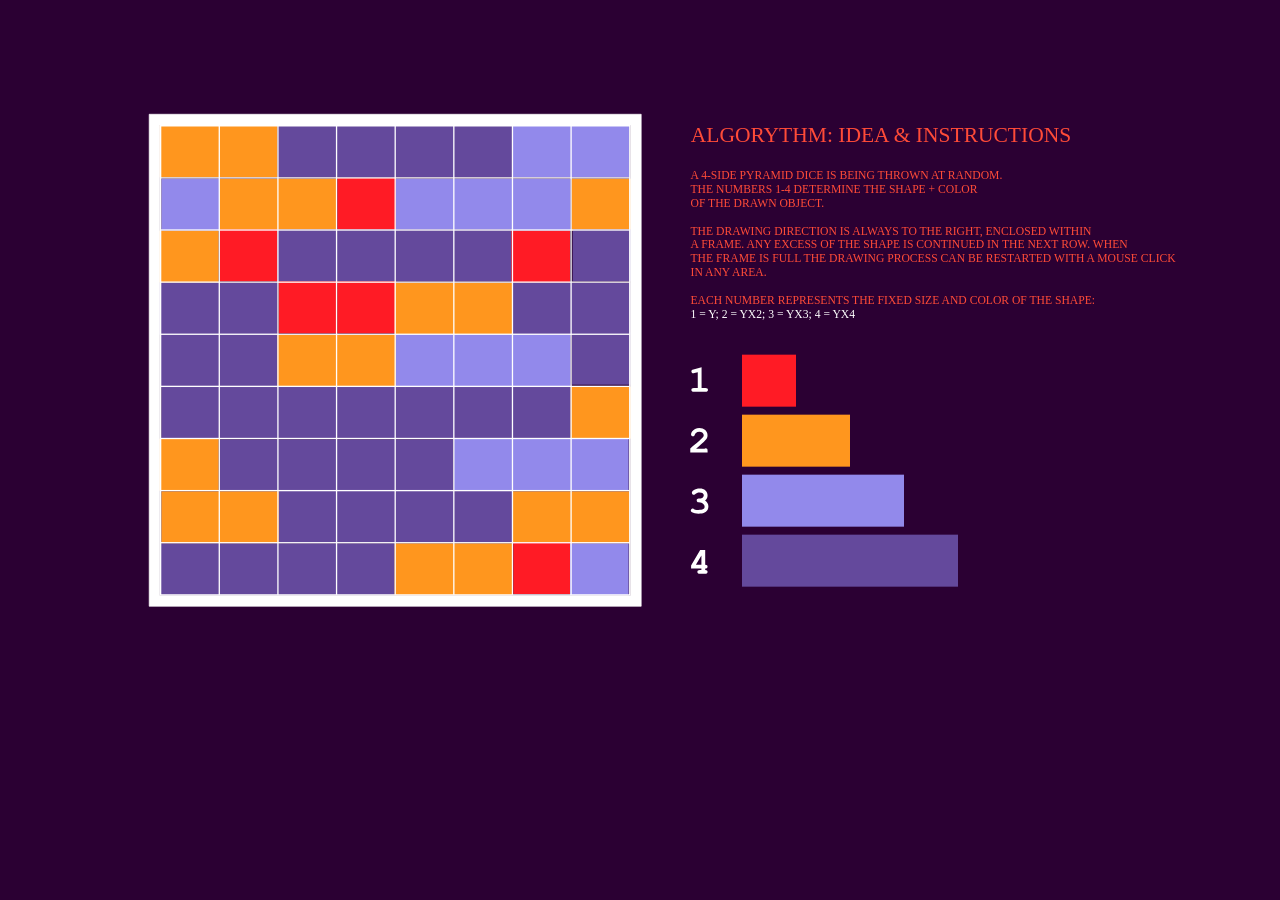
<file: idea.html>
<!DOCTYPE html>
<html lang="en">
    <head>
        <meta charset="UTF-8" />
        <meta name="viewport" content="width=device-width, initial-scale=1.0" />
        <style>

body, html {
            margin: 0;
            padding: 0;
            box-sizing: border-box;
        }

        body {

    background-color: #2b0033; /* Change this to your desired color */
}

        </style>



        <title>Document</title>
    </head>
    <body>
    
        <img src="./Laura Portfolio-02.svg" alt="" />
    </body>
</html>
</file>
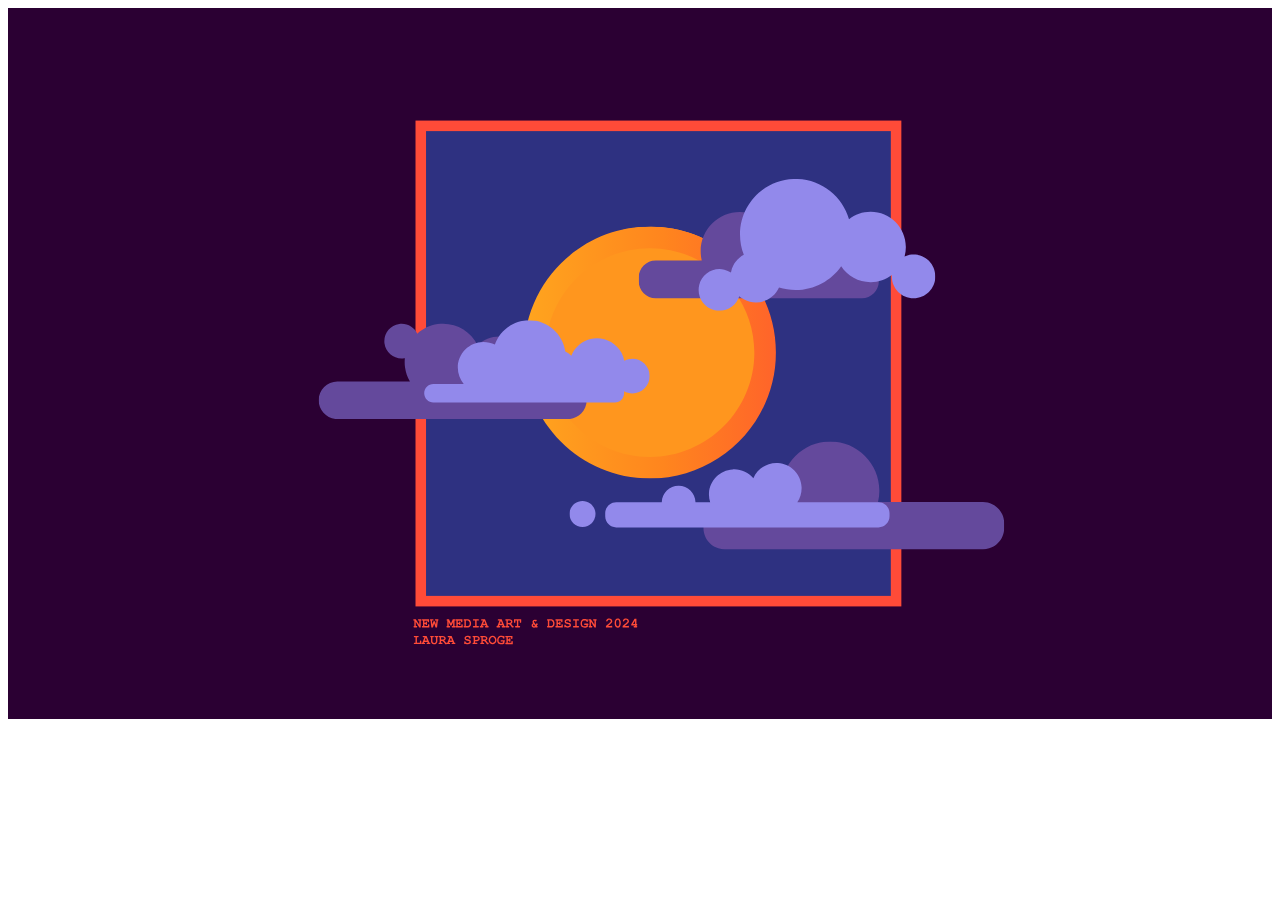
<file: test.html>
<!DOCTYPE html>
<html lang="en">
    <head>
        <meta charset="UTF-8" />
        <meta name="viewport" content="width=device-width, initial-scale=1.0" />
        <title>Document</title>
    </head>
    <body>
        <?xml version="1.0" encoding="utf-8"?>
        <!-- Generator: Adobe Illustrator 28.0.0, SVG Export Plug-In . SVG Version: 6.00 Build 0)  -->
        <svg
            version="1.1"
            xmlns="http://www.w3.org/2000/svg"
            xmlns:xlink="http://www.w3.org/1999/xlink"
            x="0px"
            y="0px"
            viewBox="0 0 1920 1080"
            style="enable-background: new 0 0 1920 1080"
            xml:space="preserve"
        >
            <style type="text/css">
                .st0 {
                    fill: #2b0033;
                }
                .st1 {
                    fill: #2e3181;
                    stroke: #ff4b38;
                    stroke-width: 16;
                    stroke-miterlimit: 10;
                }
                .st2 {
                    fill: #ff961e;
                }
                .st3 {
                    fill: #64499c;
                }
                .st4 {
                    fill: #9289eb;
                }
                .st5 {
                    fill: #ff1b25;
                }
                .st6 {
                    fill: #ffffff;
                    stroke: #ffffff;
                    stroke-miterlimit: 10;
                }
                .st7 {
                    fill: #ffffff;
                }
                .st8 {
                    fill: #ff4b38;
                }
                .st9 {
                    fill: #ff961e;
                    stroke: #f15a47;
                    stroke-width: 16;
                    stroke-miterlimit: 10;
                }
                .st10 {
                    clip-path: url(#SVGID_00000077310230276125574780000003685254953853721523_);
                    fill: #ff961e;
                }

                .st11 {
                    clip-path: url(#SVGID_00000160873791237782626520000005186389554222980780_);
                    fill: url(#SVGID_00000016061879840177070190000003185813164932448649_);
                }
                .st12 {
                    clip-path: url(#SVGID_00000139974148009098412800000009296241159972950945_);
                    fill: #64499c;
                }
                .st13 {
                    clip-path: url(#SVGID_00000139974148009098412800000009296241159972950945_);
                    fill: #9289eb;
                }
                .st14 {
                    clip-path: url(#SVGID_00000087407354413414577970000003196861514152177326_);
                    fill: #64499c;
                }
                .st15 {
                    clip-path: url(#SVGID_00000087407354413414577970000003196861514152177326_);
                    fill: #9289eb;
                }
                .st16 {
                    clip-path: url(#SVGID_00000130610847410356843260000011054405741771767987_);
                    fill: #64499c;
                }
                .st17 {
                    clip-path: url(#SVGID_00000130610847410356843260000011054405741771767987_);
                    fill: #9289eb;
                }
                .st18 {
                    fill: #2e7222;
                }
                .st19 {
                    fill: #5e8438;
                }
            </style>
            <g id="bg">
                <g>
                    <rect class="st0" width="1920" height="1080" />
                </g>
            </g>
            <g id="square_frame">
                <rect x="627" y="179" class="st1" width="722" height="722" />
            </g>
            <g id="DRAWING"></g>
            <g id="grid"></g>
            <g id="text">
                <g>
                    <path
                        class="st8"
                        d="M619.39,932.42v6.39h0.76c0.51,0,0.87,0.1,1.09,0.29c0.22,0.2,0.33,0.45,0.33,0.77
			c0,0.31-0.11,0.56-0.33,0.76c-0.22,0.2-0.58,0.29-1.09,0.29h-2.77c-0.51,0-0.87-0.1-1.09-0.29c-0.22-0.2-0.33-0.45-0.33-0.77
			c0-0.3,0.11-0.55,0.32-0.75s0.54-0.3,0.99-0.3v-8.27h-0.33c-0.51,0-0.87-0.1-1.09-0.29c-0.22-0.2-0.33-0.45-0.33-0.77
			s0.11-0.57,0.33-0.77c0.22-0.2,0.58-0.29,1.09-0.29l2.44,0.01l5.4,8.47v-6.36h-0.76c-0.51,0-0.87-0.1-1.09-0.29
			c-0.22-0.2-0.32-0.45-0.32-0.77s0.11-0.57,0.32-0.77c0.22-0.2,0.58-0.29,1.09-0.29l2.77,0.01c0.51,0,0.87,0.1,1.09,0.29
			s0.32,0.45,0.32,0.76c0,0.31-0.11,0.56-0.32,0.76c-0.21,0.2-0.54,0.3-0.98,0.3v10.38h-2.09L619.39,932.42z"
                    />
                    <path
                        class="st8"
                        d="M632.53,935.71v3.1h5.39v-1.14c0-0.51,0.1-0.87,0.29-1.09c0.2-0.22,0.45-0.32,0.77-0.32
			c0.31,0,0.56,0.11,0.76,0.32c0.2,0.22,0.29,0.58,0.29,1.09v3.26h-9.95c-0.51,0-0.87-0.1-1.09-0.29c-0.22-0.2-0.32-0.45-0.32-0.77
			c0-0.31,0.11-0.56,0.33-0.76c0.22-0.2,0.58-0.29,1.08-0.29h0.33v-8.27h-0.33c-0.51,0-0.87-0.1-1.09-0.29
			c-0.22-0.2-0.32-0.45-0.32-0.77s0.11-0.57,0.32-0.77c0.22-0.2,0.58-0.29,1.09-0.29l9.49,0.01v3.22c0,0.5-0.1,0.86-0.29,1.08
			s-0.45,0.33-0.76,0.33c-0.32,0-0.57-0.11-0.77-0.32c-0.2-0.21-0.29-0.57-0.29-1.08v-1.1h-4.93v3.05h1.86
			c0-0.55,0.05-0.9,0.16-1.06c0.21-0.34,0.52-0.5,0.91-0.5c0.31,0,0.56,0.11,0.76,0.32c0.2,0.22,0.29,0.58,0.29,1.09v2.43
			c0,0.46-0.06,0.77-0.17,0.93c-0.22,0.32-0.52,0.48-0.89,0.48c-0.39,0-0.69-0.17-0.91-0.51c-0.1-0.16-0.16-0.52-0.16-1.07H632.53z"
                    />
                    <path
                        class="st8"
                        d="M647.38,934.93l-1.96,6h-2.37l-1.26-10.38c-0.32-0.04-0.57-0.15-0.73-0.34c-0.17-0.18-0.25-0.41-0.25-0.7
			c0-0.33,0.11-0.59,0.32-0.79c0.22-0.2,0.58-0.3,1.09-0.3l2.81,0.01c0.51,0,0.87,0.1,1.09,0.29s0.33,0.45,0.33,0.76
			s-0.11,0.57-0.33,0.77c-0.22,0.2-0.58,0.29-1.09,0.29h-1.1l0.7,5.91l1.66-4.92h2.2l1.65,4.92l0.7-5.91h-1.1
			c-0.51,0-0.87-0.1-1.09-0.29c-0.22-0.2-0.32-0.45-0.32-0.77s0.11-0.57,0.32-0.77c0.22-0.2,0.58-0.29,1.09-0.29l2.8,0.01
			c0.51,0,0.87,0.1,1.09,0.29c0.22,0.19,0.32,0.45,0.32,0.76c0,0.27-0.09,0.5-0.26,0.69c-0.17,0.19-0.42,0.32-0.74,0.37l-1.22,10.38
			h-2.33L647.38,934.93z"
                    />
                    <path
                        class="st8"
                        d="M669.41,932.51v6.3h0.76c0.51,0,0.87,0.1,1.09,0.29s0.32,0.45,0.32,0.77c0,0.31-0.11,0.56-0.32,0.76
			c-0.22,0.2-0.58,0.29-1.09,0.29h-2.77c-0.51,0-0.87-0.1-1.09-0.29c-0.22-0.2-0.32-0.45-0.32-0.77c0-0.31,0.11-0.56,0.32-0.76
			s0.54-0.29,0.99-0.29v-8.27c-0.37-0.04-0.65-0.15-0.84-0.34c-0.19-0.19-0.28-0.43-0.28-0.72c0-0.32,0.11-0.57,0.32-0.77
			c0.22-0.2,0.58-0.29,1.09-0.29l2.32,0.01l2.88,6.36l2.83-6.37l2.34,0.01c0.51,0,0.87,0.1,1.09,0.29s0.33,0.45,0.33,0.76
			c0,0.29-0.1,0.53-0.29,0.72s-0.47,0.31-0.83,0.34v8.27c0.45,0,0.78,0.1,0.99,0.3s0.32,0.45,0.32,0.76c0,0.31-0.11,0.56-0.33,0.76
			c-0.22,0.2-0.58,0.29-1.09,0.29h-2.78c-0.5,0-0.86-0.1-1.08-0.29c-0.22-0.2-0.33-0.45-0.33-0.77c0-0.31,0.11-0.56,0.33-0.76
			c0.22-0.2,0.58-0.29,1.08-0.29h0.77v-6.3l-2.42,5.44h-1.84L669.41,932.51z"
                    />
                    <path
                        class="st8"
                        d="M683.22,935.71v3.1h5.39v-1.14c0-0.51,0.1-0.87,0.29-1.09c0.2-0.22,0.45-0.32,0.77-0.32
			c0.31,0,0.56,0.11,0.76,0.32c0.2,0.22,0.29,0.58,0.29,1.09v3.26h-9.95c-0.51,0-0.87-0.1-1.09-0.29c-0.22-0.2-0.32-0.45-0.32-0.77
			c0-0.31,0.11-0.56,0.33-0.76c0.22-0.2,0.58-0.29,1.08-0.29h0.33v-8.27h-0.33c-0.51,0-0.87-0.1-1.09-0.29
			c-0.22-0.2-0.32-0.45-0.32-0.77s0.11-0.57,0.32-0.77c0.22-0.2,0.58-0.29,1.09-0.29l9.49,0.01v3.22c0,0.5-0.1,0.86-0.29,1.08
			s-0.45,0.33-0.76,0.33c-0.32,0-0.57-0.11-0.77-0.32c-0.2-0.21-0.29-0.57-0.29-1.08v-1.1h-4.93v3.05h1.86
			c0-0.55,0.05-0.9,0.16-1.06c0.21-0.34,0.52-0.5,0.91-0.5c0.31,0,0.56,0.11,0.76,0.32c0.2,0.22,0.29,0.58,0.29,1.09v2.43
			c0,0.46-0.06,0.77-0.17,0.93c-0.22,0.32-0.52,0.48-0.89,0.48c-0.39,0-0.69-0.17-0.91-0.51c-0.1-0.16-0.16-0.52-0.16-1.07H683.22z"
                    />
                    <path
                        class="st8"
                        d="M693.33,938.81v-8.27c-0.45-0.01-0.78-0.11-0.99-0.3c-0.21-0.2-0.32-0.45-0.32-0.76
			c0-0.32,0.11-0.57,0.33-0.77c0.22-0.2,0.58-0.29,1.09-0.29l4.42,0.01c0.69,0,1.36,0.13,2.01,0.38s1.18,0.58,1.58,0.97
			c0.3,0.3,0.62,0.7,0.94,1.22s0.57,1.03,0.74,1.54s0.25,1.13,0.25,1.87v1.01c0,0.89-0.15,1.69-0.45,2.38
			c-0.3,0.69-0.7,1.25-1.19,1.69s-0.95,0.76-1.39,0.96c-0.69,0.32-1.58,0.48-2.67,0.48h-4.25c-0.51,0-0.87-0.1-1.09-0.29
			c-0.22-0.2-0.33-0.45-0.33-0.77c0-0.31,0.11-0.56,0.33-0.76C692.56,938.9,692.89,938.81,693.33,938.81z M695.44,938.81h2.25
			c0.84,0,1.47-0.12,1.9-0.36c0.56-0.32,0.98-0.72,1.26-1.21s0.42-1.12,0.42-1.9v-1c0-0.67-0.13-1.25-0.38-1.75
			c-0.4-0.78-0.85-1.32-1.34-1.61c-0.5-0.29-1.12-0.44-1.87-0.44h-2.23V938.81z"
                    />
                    <path
                        class="st8"
                        d="M711.78,930.54v8.27h2.13c0.51,0,0.87,0.1,1.09,0.29c0.22,0.2,0.32,0.45,0.32,0.77
			c0,0.31-0.11,0.56-0.32,0.76c-0.22,0.2-0.58,0.29-1.09,0.29h-6.38c-0.51,0-0.87-0.1-1.09-0.29c-0.22-0.2-0.32-0.45-0.32-0.77
			c0-0.31,0.11-0.56,0.32-0.76s0.58-0.29,1.09-0.29h2.13v-8.27h-2.13c-0.51,0-0.87-0.1-1.09-0.29c-0.22-0.2-0.32-0.45-0.32-0.77
			s0.11-0.57,0.32-0.77c0.22-0.2,0.58-0.29,1.09-0.29l6.38,0.01c0.51,0,0.87,0.1,1.09,0.29c0.22,0.19,0.32,0.45,0.32,0.76
			s-0.11,0.57-0.32,0.77c-0.22,0.2-0.58,0.29-1.09,0.29H711.78z"
                    />
                    <path
                        class="st8"
                        d="M725.98,937.52h-5.13l-0.51,1.29h0.51c0.51,0,0.87,0.1,1.09,0.29c0.22,0.2,0.33,0.45,0.33,0.77
			c0,0.31-0.11,0.56-0.33,0.76c-0.22,0.2-0.58,0.29-1.09,0.29H718c-0.51,0-0.87-0.1-1.09-0.29c-0.22-0.2-0.33-0.45-0.33-0.77
			c0-0.32,0.11-0.57,0.34-0.77c0.23-0.2,0.6-0.29,1.12-0.28l3.32-8.27h-1.38c-0.51,0-0.87-0.1-1.09-0.29
			c-0.22-0.2-0.32-0.45-0.32-0.77s0.11-0.57,0.32-0.77c0.22-0.2,0.58-0.29,1.09-0.29l4.57,0.01l4.21,10.38
			c0.5,0,0.82,0.05,0.98,0.17c0.32,0.23,0.47,0.53,0.47,0.9c0,0.31-0.11,0.56-0.32,0.76c-0.21,0.2-0.57,0.29-1.08,0.29h-2.85
			c-0.51,0-0.87-0.1-1.09-0.29c-0.22-0.2-0.33-0.45-0.33-0.77c0-0.31,0.11-0.56,0.33-0.76c0.22-0.2,0.58-0.29,1.09-0.29h0.52
			L725.98,937.52z M725.1,935.41l-1.7-4.19l-1.71,4.19H725.1z"
                    />
                    <path
                        class="st8"
                        d="M751.32,937.52h-5.13l-0.51,1.29h0.51c0.51,0,0.87,0.1,1.09,0.29c0.22,0.2,0.33,0.45,0.33,0.77
			c0,0.31-0.11,0.56-0.33,0.76c-0.22,0.2-0.58,0.29-1.09,0.29h-2.84c-0.51,0-0.87-0.1-1.09-0.29c-0.22-0.2-0.33-0.45-0.33-0.77
			c0-0.32,0.11-0.57,0.34-0.77c0.23-0.2,0.6-0.29,1.12-0.28l3.32-8.27h-1.38c-0.51,0-0.87-0.1-1.09-0.29
			c-0.22-0.2-0.32-0.45-0.32-0.77s0.11-0.57,0.32-0.77c0.22-0.2,0.58-0.29,1.09-0.29l4.57,0.01l4.21,10.38
			c0.5,0,0.82,0.05,0.98,0.17c0.32,0.23,0.47,0.53,0.47,0.9c0,0.31-0.11,0.56-0.32,0.76c-0.21,0.2-0.57,0.29-1.08,0.29h-2.85
			c-0.51,0-0.87-0.1-1.09-0.29c-0.22-0.2-0.33-0.45-0.33-0.77c0-0.31,0.11-0.56,0.33-0.76c0.22-0.2,0.58-0.29,1.09-0.29h0.52
			L751.32,937.52z M750.45,935.41l-1.7-4.19l-1.71,4.19H750.45z"
                    />
                    <path
                        class="st8"
                        d="M759.23,936.15v2.66h0.76c0.51,0,0.87,0.1,1.09,0.29c0.22,0.2,0.32,0.45,0.32,0.77
			c0,0.31-0.11,0.56-0.32,0.76c-0.22,0.2-0.58,0.29-1.09,0.29h-3.21c-0.51,0-0.87-0.1-1.09-0.29c-0.22-0.2-0.33-0.45-0.33-0.77
			c0-0.31,0.11-0.56,0.33-0.76s0.58-0.29,1.08-0.29h0.33v-8.27h-0.33c-0.51,0-0.87-0.1-1.09-0.29c-0.22-0.2-0.33-0.45-0.33-0.77
			s0.11-0.57,0.33-0.77c0.22-0.2,0.58-0.29,1.09-0.29l4.78,0.01c1.49,0,2.65,0.37,3.47,1.11c0.82,0.74,1.23,1.64,1.23,2.7
			c0,0.66-0.19,1.26-0.58,1.8s-0.97,1.02-1.74,1.44c0.45,0.39,0.92,0.89,1.43,1.5c0.32,0.39,0.74,1,1.28,1.83
			c0.54,0,0.89,0.05,1.06,0.17c0.31,0.21,0.46,0.51,0.46,0.9c0,0.31-0.11,0.56-0.32,0.76c-0.21,0.2-0.57,0.29-1.08,0.29h-1.21
			c-1.71-2.65-3.13-4.24-4.26-4.77H759.23z M759.23,934.04h1.65c0.61,0,1.16-0.09,1.64-0.28c0.65-0.25,1.08-0.51,1.3-0.78
			c0.22-0.27,0.33-0.55,0.33-0.81c0-0.4-0.21-0.77-0.64-1.11c-0.43-0.34-1.05-0.51-1.87-0.51h-2.42V934.04z"
                    />
                    <path
                        class="st8"
                        d="M775.11,930.54v8.27h1.42c0.51,0,0.87,0.1,1.09,0.29c0.22,0.2,0.32,0.45,0.32,0.77
			c0,0.31-0.11,0.56-0.32,0.76c-0.22,0.2-0.58,0.29-1.09,0.29h-4.95c-0.51,0-0.87-0.1-1.09-0.29c-0.22-0.2-0.32-0.45-0.32-0.77
			c0-0.31,0.11-0.56,0.32-0.76c0.22-0.2,0.58-0.29,1.09-0.29h1.41v-8.27h-2.29v2c0,0.51-0.1,0.87-0.29,1.09
			c-0.2,0.22-0.45,0.32-0.77,0.32c-0.31,0-0.56-0.11-0.76-0.32c-0.2-0.22-0.29-0.58-0.29-1.09v-4.12l10.95,0.01v4.11
			c0,0.51-0.1,0.87-0.29,1.09c-0.2,0.22-0.45,0.32-0.77,0.32c-0.31,0-0.56-0.11-0.76-0.32c-0.2-0.22-0.29-0.58-0.29-1.09v-2H775.11z
			"
                    />
                    <path
                        class="st8"
                        d="M801.62,936.73l0.52-1.79h1.08c0.44,0,0.74,0.05,0.91,0.15c0.33,0.21,0.49,0.52,0.49,0.92
			c0,0.29-0.09,0.53-0.26,0.73c-0.17,0.2-0.39,0.3-0.63,0.31c-0.17,0.74-0.39,1.32-0.65,1.76c0.56,0,0.91,0.05,1.07,0.15
			c0.34,0.21,0.5,0.51,0.5,0.91c0,0.31-0.11,0.56-0.32,0.76c-0.22,0.2-0.58,0.29-1.09,0.29h-1.26l-0.25-0.33
			c-0.31,0.22-0.6,0.37-0.89,0.45c-0.42,0.12-0.93,0.19-1.53,0.19c-1.24,0-2.21-0.32-2.89-0.95c-0.68-0.63-1.03-1.44-1.03-2.42
			c0-0.67,0.17-1.3,0.51-1.91c0.34-0.61,0.86-1.12,1.56-1.53c-0.3-0.5-0.5-0.89-0.59-1.17c-0.09-0.28-0.14-0.57-0.14-0.89
			c0-0.85,0.32-1.6,0.97-2.24c0.65-0.64,1.41-0.96,2.3-0.96c0.23,0,0.47,0.03,0.72,0.09c0.25,0.06,0.5,0.15,0.76,0.27
			c0.25-0.11,0.43-0.17,0.56-0.17c0.29,0,0.54,0.1,0.74,0.31s0.31,0.46,0.31,0.75c0,0.24-0.06,0.44-0.17,0.59
			c-0.11,0.16-0.34,0.33-0.69,0.51l-0.89,0.47c-0.34-0.3-0.61-0.51-0.81-0.61c-0.16-0.08-0.34-0.11-0.55-0.11
			c-0.32,0-0.59,0.11-0.81,0.33s-0.33,0.47-0.33,0.75c0,0.24,0.2,0.66,0.61,1.25L801.62,936.73z M798.7,936.19
			c-0.78,0.37-1.17,0.92-1.17,1.66c0,0.39,0.13,0.7,0.4,0.93c0.27,0.23,0.74,0.34,1.4,0.34c0.43,0,0.82-0.1,1.18-0.31L798.7,936.19z
			"
                    />
                    <path
                        class="st8"
                        d="M820.04,938.81v-8.27c-0.45-0.01-0.78-0.11-0.99-0.3c-0.21-0.2-0.32-0.45-0.32-0.76
			c0-0.32,0.11-0.57,0.33-0.77c0.22-0.2,0.58-0.29,1.09-0.29l4.42,0.01c0.69,0,1.36,0.13,2.01,0.38s1.18,0.58,1.58,0.97
			c0.3,0.3,0.62,0.7,0.94,1.22s0.57,1.03,0.74,1.54s0.25,1.13,0.25,1.87v1.01c0,0.89-0.15,1.69-0.45,2.38
			c-0.3,0.69-0.7,1.25-1.19,1.69s-0.95,0.76-1.39,0.96c-0.69,0.32-1.58,0.48-2.67,0.48h-4.25c-0.51,0-0.87-0.1-1.09-0.29
			c-0.22-0.2-0.33-0.45-0.33-0.77c0-0.31,0.11-0.56,0.33-0.76C819.27,938.9,819.6,938.81,820.04,938.81z M822.15,938.81h2.25
			c0.84,0,1.47-0.12,1.9-0.36c0.56-0.32,0.98-0.72,1.26-1.21s0.42-1.12,0.42-1.9v-1c0-0.67-0.13-1.25-0.38-1.75
			c-0.4-0.78-0.85-1.32-1.34-1.61c-0.5-0.29-1.12-0.44-1.87-0.44h-2.23V938.81z"
                    />
                    <path
                        class="st8"
                        d="M835.26,935.71v3.1h5.39v-1.14c0-0.51,0.1-0.87,0.29-1.09c0.2-0.22,0.45-0.32,0.77-0.32
			c0.31,0,0.56,0.11,0.76,0.32c0.2,0.22,0.29,0.58,0.29,1.09v3.26h-9.95c-0.51,0-0.87-0.1-1.09-0.29c-0.22-0.2-0.32-0.45-0.32-0.77
			c0-0.31,0.11-0.56,0.33-0.76c0.22-0.2,0.58-0.29,1.08-0.29h0.33v-8.27h-0.33c-0.51,0-0.87-0.1-1.09-0.29
			c-0.22-0.2-0.32-0.45-0.32-0.77s0.11-0.57,0.32-0.77c0.22-0.2,0.58-0.29,1.09-0.29l9.49,0.01v3.22c0,0.5-0.1,0.86-0.29,1.08
			s-0.45,0.33-0.76,0.33c-0.32,0-0.57-0.11-0.77-0.32c-0.2-0.21-0.29-0.57-0.29-1.08v-1.1h-4.93v3.05h1.86
			c0-0.55,0.05-0.9,0.16-1.06c0.21-0.34,0.52-0.5,0.91-0.5c0.31,0,0.56,0.11,0.76,0.32c0.2,0.22,0.29,0.58,0.29,1.09v2.43
			c0,0.46-0.06,0.77-0.17,0.93c-0.22,0.32-0.52,0.48-0.89,0.48c-0.39,0-0.69-0.17-0.91-0.51c-0.1-0.16-0.16-0.52-0.16-1.07H835.26z"
                    />
                    <path
                        class="st8"
                        d="M847.02,940.39c-0.19,0.22-0.34,0.36-0.45,0.42c-0.11,0.06-0.25,0.09-0.42,0.09c-0.32,0-0.58-0.11-0.78-0.33
			c-0.2-0.22-0.29-0.58-0.29-1.08v-1.42c0-0.51,0.1-0.87,0.29-1.09c0.2-0.22,0.46-0.33,0.78-0.33c0.25,0,0.46,0.07,0.62,0.2
			c0.17,0.13,0.3,0.35,0.39,0.66c0.09,0.3,0.18,0.51,0.28,0.62c0.2,0.21,0.55,0.43,1.06,0.65s1.07,0.33,1.67,0.33
			c0.94,0,1.71-0.22,2.32-0.66c0.38-0.27,0.58-0.6,0.58-0.99c0-0.26-0.09-0.51-0.28-0.74c-0.19-0.23-0.49-0.42-0.91-0.57
			c-0.28-0.1-0.89-0.24-1.85-0.42c-1.16-0.21-2.03-0.47-2.62-0.77c-0.59-0.3-1.06-0.73-1.4-1.28c-0.34-0.55-0.51-1.14-0.51-1.78
			c0-1.01,0.42-1.9,1.27-2.66c0.85-0.76,1.95-1.14,3.3-1.14c0.54,0,1.05,0.06,1.51,0.18c0.46,0.12,0.88,0.3,1.26,0.55
			c0.28-0.27,0.55-0.4,0.83-0.4c0.31,0,0.56,0.11,0.76,0.32c0.2,0.22,0.29,0.58,0.29,1.08v1.59c0,0.51-0.1,0.87-0.29,1.09
			c-0.2,0.22-0.45,0.33-0.76,0.33c-0.26,0-0.49-0.08-0.68-0.24c-0.15-0.12-0.26-0.35-0.34-0.7c-0.08-0.35-0.17-0.6-0.29-0.75
			c-0.2-0.26-0.5-0.48-0.9-0.66c-0.4-0.18-0.86-0.27-1.38-0.27c-0.76,0-1.37,0.18-1.81,0.53s-0.67,0.72-0.67,1.11
			c0,0.26,0.09,0.51,0.27,0.76c0.18,0.24,0.45,0.44,0.8,0.57c0.23,0.1,0.89,0.25,1.97,0.46c1.08,0.21,1.91,0.45,2.5,0.7
			c0.58,0.25,1.06,0.65,1.45,1.2s0.58,1.19,0.58,1.94c0,1.04-0.37,1.88-1.1,2.5c-0.98,0.83-2.22,1.24-3.73,1.24
			c-0.58,0-1.15-0.07-1.71-0.21C848.08,940.88,847.54,940.67,847.02,940.39z"
                    />
                    <path
                        class="st8"
                        d="M863.83,930.54v8.27h2.13c0.51,0,0.87,0.1,1.09,0.29c0.22,0.2,0.32,0.45,0.32,0.77
			c0,0.31-0.11,0.56-0.32,0.76c-0.22,0.2-0.58,0.29-1.09,0.29h-6.38c-0.51,0-0.87-0.1-1.09-0.29c-0.22-0.2-0.32-0.45-0.32-0.77
			c0-0.31,0.11-0.56,0.32-0.76s0.58-0.29,1.09-0.29h2.13v-8.27h-2.13c-0.51,0-0.87-0.1-1.09-0.29c-0.22-0.2-0.32-0.45-0.32-0.77
			s0.11-0.57,0.32-0.77c0.22-0.2,0.58-0.29,1.09-0.29l6.38,0.01c0.51,0,0.87,0.1,1.09,0.29c0.22,0.19,0.32,0.45,0.32,0.76
			s-0.11,0.57-0.32,0.77c-0.22,0.2-0.58,0.29-1.09,0.29H863.83z"
                    />
                    <path
                        class="st8"
                        d="M880.77,937.06v2.83c-0.96,0.51-1.77,0.87-2.44,1.06c-0.67,0.19-1.39,0.28-2.17,0.28
			c-1.08,0-2.08-0.16-3-0.48c-0.72-0.25-1.29-0.56-1.71-0.94c-0.42-0.38-0.8-0.94-1.15-1.67s-0.53-1.57-0.53-2.48v-1.53
			c0-1.41,0.43-2.67,1.29-3.77c1.15-1.5,2.72-2.25,4.71-2.25c0.58,0,1.12,0.06,1.64,0.18c0.52,0.12,1.01,0.29,1.48,0.53
			c0.28-0.25,0.56-0.38,0.83-0.38c0.31,0,0.56,0.11,0.75,0.32c0.19,0.21,0.29,0.57,0.29,1.08v1.37c0,0.51-0.1,0.87-0.29,1.09
			c-0.2,0.22-0.45,0.33-0.76,0.33c-0.25,0-0.46-0.08-0.64-0.23c-0.14-0.1-0.25-0.33-0.35-0.69s-0.2-0.59-0.31-0.72
			c-0.19-0.2-0.51-0.38-0.98-0.53s-1-0.23-1.58-0.23c-0.84,0-1.57,0.17-2.19,0.52c-0.44,0.25-0.84,0.7-1.22,1.33
			c-0.37,0.63-0.56,1.32-0.56,2.06v1.53c0,1.13,0.33,1.99,0.99,2.58c0.66,0.59,1.7,0.88,3.13,0.88c0.97,0,1.85-0.18,2.65-0.55v-1.52
			h-2.15c-0.51,0-0.87-0.1-1.09-0.29c-0.22-0.2-0.33-0.45-0.33-0.77s0.11-0.57,0.33-0.77c0.22-0.2,0.58-0.29,1.09-0.29l3.75,0.01
			c0.51,0,0.87,0.1,1.09,0.29s0.33,0.45,0.33,0.76c0,0.25-0.07,0.46-0.22,0.65C881.3,936.83,881.07,936.97,880.77,937.06z"
                    />
                    <path
                        class="st8"
                        d="M885.47,932.42v6.39h0.76c0.51,0,0.87,0.1,1.09,0.29c0.22,0.2,0.33,0.45,0.33,0.77
			c0,0.31-0.11,0.56-0.33,0.76c-0.22,0.2-0.58,0.29-1.09,0.29h-2.77c-0.51,0-0.87-0.1-1.09-0.29c-0.22-0.2-0.33-0.45-0.33-0.77
			c0-0.3,0.11-0.55,0.32-0.75s0.54-0.3,0.99-0.3v-8.27h-0.33c-0.51,0-0.87-0.1-1.09-0.29c-0.22-0.2-0.33-0.45-0.33-0.77
			s0.11-0.57,0.33-0.77c0.22-0.2,0.58-0.29,1.09-0.29l2.44,0.01l5.4,8.47v-6.36h-0.76c-0.51,0-0.87-0.1-1.09-0.29
			c-0.22-0.2-0.32-0.45-0.32-0.77s0.11-0.57,0.32-0.77c0.22-0.2,0.58-0.29,1.09-0.29l2.77,0.01c0.51,0,0.87,0.1,1.09,0.29
			s0.32,0.45,0.32,0.76c0,0.31-0.11,0.56-0.32,0.76c-0.21,0.2-0.54,0.3-0.98,0.3v10.38h-2.09L885.47,932.42z"
                    />
                    <path
                        class="st8"
                        d="M911.48,938.81h4.63c0.25-0.21,0.5-0.31,0.72-0.31c0.32,0,0.58,0.11,0.77,0.32c0.19,0.21,0.28,0.58,0.28,1.09
			v1.01h-9.63v-2.24c3.81-3.14,6.11-5.16,6.9-6.06c0.4-0.46,0.6-0.9,0.6-1.31c0-0.51-0.22-0.97-0.67-1.37
			c-0.45-0.39-1.05-0.59-1.8-0.59c-0.76,0-1.39,0.22-1.89,0.66c-0.26,0.23-0.47,0.58-0.63,1.04c-0.1,0.29-0.23,0.49-0.4,0.62
			c-0.17,0.12-0.38,0.19-0.62,0.19c-0.29,0-0.54-0.1-0.75-0.31s-0.31-0.45-0.31-0.72c0-0.41,0.19-0.93,0.57-1.55
			c0.38-0.62,0.94-1.11,1.67-1.49c0.73-0.37,1.53-0.56,2.39-0.56c1.33,0,2.43,0.4,3.28,1.21c0.85,0.81,1.28,1.79,1.28,2.93
			c0,0.58-0.12,1.13-0.37,1.62s-0.83,1.19-1.76,2.07C915.01,935.78,913.59,937.02,911.48,938.81z"
                    />
                    <path
                        class="st8"
                        d="M930.74,933.08v2.32c0,1.38-0.4,2.69-1.19,3.95c-0.79,1.26-1.93,1.89-3.41,1.89c-0.85,0-1.57-0.19-2.16-0.56
			c-0.59-0.38-1.14-1.07-1.67-2.07c-0.53-1.01-0.79-2.07-0.79-3.2v-2.32c0-1.37,0.39-2.68,1.19-3.94c0.79-1.26,1.92-1.89,3.4-1.89
			c0.84,0,1.56,0.19,2.15,0.56c0.59,0.37,1.15,1.06,1.68,2.07C930.48,930.88,930.74,931.95,930.74,933.08z M928.62,933.08
			c0-1.15-0.32-2.15-0.96-3.01c-0.36-0.47-0.88-0.71-1.54-0.71c-0.64,0-1.16,0.26-1.57,0.78c-0.61,0.79-0.92,1.77-0.92,2.94v2.32
			c0,1.15,0.32,2.16,0.97,3.01c0.36,0.47,0.87,0.71,1.54,0.71c0.63,0,1.15-0.26,1.56-0.78c0.61-0.79,0.92-1.77,0.92-2.94V933.08z"
                    />
                    <path
                        class="st8"
                        d="M936.83,938.81h4.63c0.25-0.21,0.5-0.31,0.72-0.31c0.32,0,0.58,0.11,0.77,0.32c0.19,0.21,0.28,0.58,0.28,1.09
			v1.01h-9.63v-2.24c3.81-3.14,6.11-5.16,6.9-6.06c0.4-0.46,0.6-0.9,0.6-1.31c0-0.51-0.22-0.97-0.67-1.37
			c-0.45-0.39-1.05-0.59-1.8-0.59c-0.76,0-1.39,0.22-1.89,0.66c-0.26,0.23-0.47,0.58-0.63,1.04c-0.1,0.29-0.23,0.49-0.4,0.62
			c-0.17,0.12-0.38,0.19-0.62,0.19c-0.29,0-0.54-0.1-0.75-0.31s-0.31-0.45-0.31-0.72c0-0.41,0.19-0.93,0.57-1.55
			c0.38-0.62,0.94-1.11,1.67-1.49c0.73-0.37,1.53-0.56,2.39-0.56c1.33,0,2.43,0.4,3.28,1.21c0.85,0.81,1.28,1.79,1.28,2.93
			c0,0.58-0.12,1.13-0.37,1.62s-0.83,1.19-1.76,2.07C940.36,935.78,938.94,937.02,936.83,938.81z"
                    />
                    <path
                        class="st8"
                        d="M954.57,927.59v8.27c0.45,0,0.78,0.1,0.99,0.29s0.32,0.45,0.32,0.76s-0.11,0.56-0.33,0.76s-0.54,0.3-0.98,0.3
			v0.85c0.45,0,0.78,0.1,0.99,0.3s0.32,0.45,0.32,0.76c0,0.31-0.11,0.56-0.33,0.76c-0.22,0.2-0.58,0.29-1.09,0.29h-2.83
			c-0.51,0-0.87-0.1-1.09-0.29c-0.22-0.2-0.32-0.45-0.32-0.77c0-0.31,0.11-0.56,0.32-0.76c0.22-0.2,0.58-0.29,1.09-0.29h0.83v-0.85
			h-5.74v-1.76l5.06-8.62H954.57z M952.46,935.85v-5.2l-3.06,5.2H952.46z"
                    />
                    <path
                        class="st8"
                        d="M621.15,955.88v8.27h4.56v-2c0-0.51,0.1-0.87,0.29-1.09c0.2-0.22,0.45-0.33,0.77-0.33
			c0.31,0,0.56,0.11,0.76,0.33c0.2,0.22,0.29,0.58,0.29,1.09v4.11h-10.01c-0.51,0-0.87-0.1-1.09-0.29c-0.22-0.2-0.32-0.45-0.32-0.77
			c0-0.31,0.11-0.56,0.32-0.76c0.22-0.2,0.58-0.29,1.09-0.29h1.23v-8.27h-1.23c-0.51,0-0.87-0.1-1.09-0.29
			c-0.22-0.2-0.32-0.45-0.32-0.77c0-0.32,0.11-0.57,0.32-0.77c0.22-0.2,0.58-0.29,1.09-0.29l4.58,0.01c0.51,0,0.87,0.1,1.09,0.29
			c0.22,0.19,0.33,0.45,0.33,0.76c0,0.32-0.11,0.57-0.33,0.77c-0.22,0.2-0.58,0.29-1.09,0.29H621.15z"
                    />
                    <path
                        class="st8"
                        d="M637.29,962.86h-5.13l-0.51,1.29h0.51c0.51,0,0.87,0.1,1.09,0.29c0.22,0.2,0.33,0.45,0.33,0.77
			c0,0.31-0.11,0.56-0.33,0.76c-0.22,0.2-0.58,0.29-1.09,0.29h-2.84c-0.51,0-0.87-0.1-1.09-0.29c-0.22-0.2-0.33-0.45-0.33-0.77
			s0.11-0.57,0.34-0.77c0.23-0.2,0.6-0.29,1.12-0.28l3.32-8.27h-1.38c-0.51,0-0.87-0.1-1.09-0.29c-0.22-0.2-0.32-0.45-0.32-0.77
			c0-0.32,0.11-0.57,0.32-0.77c0.22-0.2,0.58-0.29,1.09-0.29l4.57,0.01l4.21,10.38c0.5,0,0.82,0.05,0.98,0.16
			c0.32,0.23,0.47,0.53,0.47,0.9c0,0.31-0.11,0.56-0.32,0.76c-0.21,0.2-0.57,0.29-1.08,0.29h-2.85c-0.51,0-0.87-0.1-1.09-0.29
			c-0.22-0.2-0.33-0.45-0.33-0.77c0-0.31,0.11-0.56,0.33-0.76c0.22-0.2,0.58-0.29,1.09-0.29h0.52L637.29,962.86z M636.41,960.75
			l-1.7-4.19l-1.71,4.19H636.41z"
                    />
                    <path
                        class="st8"
                        d="M652.2,955.88v5.99c0,1.31-0.47,2.42-1.41,3.33c-0.94,0.91-2.07,1.37-3.39,1.37c-0.65,0-1.27-0.12-1.84-0.35
			c-0.57-0.23-1.09-0.57-1.55-1.02c-0.46-0.45-0.81-0.91-1.07-1.4c-0.25-0.48-0.38-1.13-0.38-1.94v-5.99c-0.45,0-0.78-0.1-0.99-0.3
			c-0.21-0.2-0.32-0.45-0.32-0.76c0-0.32,0.11-0.57,0.32-0.76c0.21-0.19,0.58-0.29,1.09-0.29l2.77-0.01c0.51,0,0.87,0.1,1.09,0.29
			c0.22,0.2,0.33,0.45,0.33,0.77c0,0.32-0.11,0.57-0.33,0.77c-0.22,0.2-0.58,0.29-1.09,0.29h-0.76v6.18c0,0.63,0.26,1.19,0.79,1.68
			c0.53,0.48,1.16,0.73,1.9,0.73c0.49,0,0.96-0.12,1.39-0.35c0.43-0.23,0.79-0.57,1.06-1.02c0.17-0.28,0.26-0.62,0.26-1.03v-6.18
			h-0.76c-0.51,0-0.87-0.1-1.09-0.29c-0.22-0.2-0.32-0.45-0.32-0.77c0-0.32,0.11-0.57,0.32-0.77c0.22-0.2,0.58-0.29,1.09-0.29
			l2.77,0.01c0.51,0,0.87,0.1,1.09,0.29c0.22,0.19,0.32,0.45,0.32,0.76c0,0.31-0.11,0.56-0.32,0.76S652.65,955.88,652.2,955.88z"
                    />
                    <path
                        class="st8"
                        d="M657.86,961.49v2.66h0.76c0.51,0,0.87,0.1,1.09,0.29c0.22,0.2,0.32,0.45,0.32,0.77
			c0,0.31-0.11,0.56-0.32,0.76c-0.22,0.2-0.58,0.29-1.09,0.29h-3.21c-0.51,0-0.87-0.1-1.09-0.29c-0.22-0.2-0.33-0.45-0.33-0.77
			c0-0.31,0.11-0.56,0.33-0.76s0.58-0.29,1.08-0.29h0.33v-8.27h-0.33c-0.51,0-0.87-0.1-1.09-0.29c-0.22-0.2-0.33-0.45-0.33-0.77
			c0-0.32,0.11-0.57,0.33-0.77c0.22-0.2,0.58-0.29,1.09-0.29l4.78,0.01c1.49,0,2.65,0.37,3.47,1.11c0.82,0.74,1.23,1.64,1.23,2.7
			c0,0.66-0.19,1.26-0.58,1.8s-0.97,1.02-1.74,1.44c0.45,0.39,0.92,0.89,1.43,1.51c0.32,0.39,0.74,1,1.28,1.84
			c0.54,0,0.89,0.05,1.06,0.16c0.31,0.21,0.46,0.51,0.46,0.9c0,0.31-0.11,0.56-0.32,0.76c-0.21,0.2-0.57,0.29-1.08,0.29h-1.21
			c-1.71-2.65-3.13-4.24-4.26-4.77H657.86z M657.86,959.38h1.65c0.61,0,1.16-0.09,1.64-0.28c0.65-0.25,1.08-0.51,1.3-0.78
			c0.22-0.28,0.33-0.55,0.33-0.81c0-0.4-0.21-0.77-0.64-1.11c-0.43-0.34-1.05-0.51-1.87-0.51h-2.42V959.38z"
                    />
                    <path
                        class="st8"
                        d="M675.3,962.86h-5.13l-0.51,1.29h0.51c0.51,0,0.87,0.1,1.09,0.29c0.22,0.2,0.33,0.45,0.33,0.77
			c0,0.31-0.11,0.56-0.33,0.76c-0.22,0.2-0.58,0.29-1.09,0.29h-2.84c-0.51,0-0.87-0.1-1.09-0.29c-0.22-0.2-0.33-0.45-0.33-0.77
			s0.11-0.57,0.34-0.77c0.23-0.2,0.6-0.29,1.12-0.28l3.32-8.27h-1.38c-0.51,0-0.87-0.1-1.09-0.29c-0.22-0.2-0.32-0.45-0.32-0.77
			c0-0.32,0.11-0.57,0.32-0.77c0.22-0.2,0.58-0.29,1.09-0.29l4.57,0.01l4.21,10.38c0.5,0,0.82,0.05,0.98,0.16
			c0.32,0.23,0.47,0.53,0.47,0.9c0,0.31-0.11,0.56-0.32,0.76c-0.21,0.2-0.57,0.29-1.08,0.29h-2.85c-0.51,0-0.87-0.1-1.09-0.29
			c-0.22-0.2-0.33-0.45-0.33-0.77c0-0.31,0.11-0.56,0.33-0.76c0.22-0.2,0.58-0.29,1.09-0.29h0.52L675.3,962.86z M674.42,960.75
			l-1.7-4.19l-1.71,4.19H674.42z"
                    />
                    <path
                        class="st8"
                        d="M694.97,965.73c-0.19,0.22-0.34,0.36-0.45,0.42c-0.11,0.06-0.25,0.09-0.42,0.09c-0.32,0-0.58-0.11-0.78-0.32
			c-0.2-0.22-0.29-0.58-0.29-1.08v-1.42c0-0.51,0.1-0.87,0.29-1.09c0.2-0.22,0.46-0.32,0.78-0.32c0.25,0,0.46,0.06,0.62,0.2
			c0.17,0.13,0.3,0.35,0.39,0.65c0.09,0.31,0.18,0.51,0.28,0.62c0.2,0.21,0.55,0.43,1.06,0.65c0.51,0.22,1.07,0.33,1.67,0.33
			c0.94,0,1.71-0.22,2.32-0.66c0.38-0.27,0.58-0.6,0.58-0.99c0-0.26-0.09-0.51-0.28-0.74s-0.49-0.42-0.91-0.57
			c-0.28-0.1-0.89-0.24-1.85-0.42c-1.16-0.21-2.03-0.47-2.62-0.77c-0.59-0.3-1.06-0.73-1.4-1.28c-0.34-0.55-0.51-1.14-0.51-1.78
			c0-1.01,0.42-1.9,1.27-2.65c0.85-0.76,1.95-1.14,3.3-1.14c0.54,0,1.05,0.06,1.51,0.18c0.46,0.12,0.88,0.3,1.26,0.55
			c0.28-0.27,0.55-0.4,0.83-0.4c0.31,0,0.56,0.11,0.76,0.33c0.2,0.22,0.29,0.58,0.29,1.08v1.59c0,0.51-0.1,0.87-0.29,1.09
			c-0.2,0.22-0.45,0.32-0.76,0.32c-0.26,0-0.49-0.08-0.68-0.24c-0.15-0.12-0.26-0.35-0.34-0.7c-0.08-0.35-0.17-0.6-0.29-0.75
			c-0.2-0.26-0.5-0.48-0.9-0.66c-0.4-0.18-0.86-0.27-1.38-0.27c-0.76,0-1.37,0.18-1.81,0.53s-0.67,0.72-0.67,1.11
			c0,0.26,0.09,0.51,0.27,0.76c0.18,0.24,0.45,0.43,0.8,0.57c0.23,0.1,0.89,0.25,1.97,0.46c1.08,0.21,1.91,0.45,2.5,0.7
			c0.58,0.25,1.06,0.65,1.45,1.2c0.38,0.54,0.58,1.19,0.58,1.94c0,1.04-0.37,1.88-1.1,2.51c-0.98,0.82-2.22,1.24-3.73,1.24
			c-0.58,0-1.15-0.07-1.71-0.21C696.03,966.22,695.49,966.01,694.97,965.73z"
                    />
                    <path
                        class="st8"
                        d="M709.5,961.97v2.18h2.13c0.51,0,0.87,0.1,1.09,0.29c0.22,0.2,0.33,0.45,0.33,0.77c0,0.31-0.11,0.56-0.33,0.76
			c-0.22,0.2-0.58,0.29-1.09,0.29h-4.58c-0.51,0-0.87-0.1-1.09-0.29c-0.22-0.2-0.33-0.45-0.33-0.77c0-0.31,0.11-0.56,0.33-0.76
			c0.22-0.2,0.58-0.29,1.08-0.29h0.33v-8.27h-0.33c-0.51,0-0.87-0.1-1.09-0.29c-0.22-0.2-0.33-0.45-0.33-0.77
			c0-0.32,0.11-0.57,0.33-0.77c0.22-0.2,0.58-0.29,1.09-0.29l4.87,0.01c1.43,0,2.56,0.39,3.4,1.17c0.83,0.78,1.25,1.73,1.25,2.85
			c0,0.62-0.14,1.2-0.42,1.75c-0.21,0.41-0.57,0.82-1.07,1.22c-0.5,0.4-1.01,0.71-1.53,0.91c-0.52,0.2-1.21,0.3-2.06,0.3H709.5z
			 M709.5,959.86h1.96c0.92,0,1.65-0.21,2.19-0.62c0.54-0.42,0.81-0.92,0.81-1.5c0-0.49-0.22-0.93-0.65-1.3s-1.06-0.56-1.87-0.56
			h-2.43V959.86z"
                    />
                    <path
                        class="st8"
                        d="M721.22,961.49v2.66h0.76c0.51,0,0.87,0.1,1.09,0.29c0.22,0.2,0.32,0.45,0.32,0.77
			c0,0.31-0.11,0.56-0.32,0.76c-0.22,0.2-0.58,0.29-1.09,0.29h-3.21c-0.51,0-0.87-0.1-1.09-0.29c-0.22-0.2-0.33-0.45-0.33-0.77
			c0-0.31,0.11-0.56,0.33-0.76s0.58-0.29,1.08-0.29h0.33v-8.27h-0.33c-0.51,0-0.87-0.1-1.09-0.29c-0.22-0.2-0.33-0.45-0.33-0.77
			c0-0.32,0.11-0.57,0.33-0.77c0.22-0.2,0.58-0.29,1.09-0.29l4.78,0.01c1.49,0,2.65,0.37,3.47,1.11c0.82,0.74,1.23,1.64,1.23,2.7
			c0,0.66-0.19,1.26-0.58,1.8s-0.97,1.02-1.74,1.44c0.45,0.39,0.92,0.89,1.43,1.51c0.32,0.39,0.74,1,1.28,1.84
			c0.54,0,0.89,0.05,1.06,0.16c0.31,0.21,0.46,0.51,0.46,0.9c0,0.31-0.11,0.56-0.32,0.76c-0.21,0.2-0.57,0.29-1.08,0.29h-1.21
			c-1.71-2.65-3.13-4.24-4.26-4.77H721.22z M721.22,959.38h1.65c0.61,0,1.16-0.09,1.64-0.28c0.65-0.25,1.08-0.51,1.3-0.78
			c0.22-0.28,0.33-0.55,0.33-0.81c0-0.4-0.21-0.77-0.64-1.11c-0.43-0.34-1.05-0.51-1.87-0.51h-2.42V959.38z"
                    />
                    <path
                        class="st8"
                        d="M742,960.02c0,1.88-0.6,3.44-1.79,4.69s-2.57,1.87-4.14,1.87c-1.41,0-2.68-0.52-3.81-1.56
			c-1.4-1.29-2.1-2.95-2.1-5s0.7-3.72,2.1-5.01c1.13-1.04,2.41-1.56,3.81-1.56c1.57,0,2.95,0.62,4.14,1.87S742,958.13,742,960.02z
			 M739.89,960.02c0-1.29-0.39-2.35-1.17-3.19c-0.78-0.84-1.66-1.26-2.65-1.26c-0.98,0-1.86,0.42-2.64,1.27s-1.17,1.91-1.17,3.19
			c0,1.28,0.39,2.34,1.17,3.18c0.78,0.84,1.66,1.26,2.64,1.26c0.99,0,1.87-0.42,2.65-1.26C739.5,962.36,739.89,961.3,739.89,960.02z
			"
                    />
                    <path
                        class="st8"
                        d="M754.06,962.4v2.84c-0.96,0.52-1.77,0.87-2.44,1.06c-0.67,0.19-1.39,0.28-2.17,0.28c-1.08,0-2.08-0.16-3-0.48
			c-0.72-0.25-1.29-0.56-1.71-0.94c-0.42-0.38-0.8-0.94-1.15-1.68s-0.53-1.57-0.53-2.48v-1.53c0-1.41,0.43-2.67,1.29-3.77
			c1.15-1.5,2.72-2.25,4.71-2.25c0.58,0,1.12,0.06,1.64,0.17c0.52,0.12,1.01,0.29,1.48,0.53c0.28-0.25,0.56-0.38,0.83-0.38
			c0.31,0,0.56,0.11,0.75,0.32c0.19,0.21,0.29,0.57,0.29,1.08v1.37c0,0.51-0.1,0.87-0.29,1.09c-0.2,0.22-0.45,0.32-0.76,0.32
			c-0.25,0-0.46-0.08-0.64-0.23c-0.14-0.1-0.25-0.33-0.35-0.69s-0.2-0.59-0.31-0.72c-0.19-0.2-0.51-0.38-0.98-0.53
			c-0.47-0.15-1-0.23-1.58-0.23c-0.84,0-1.57,0.17-2.19,0.52c-0.44,0.25-0.84,0.7-1.22,1.33c-0.37,0.63-0.56,1.32-0.56,2.06V961
			c0,1.13,0.33,2,0.99,2.58c0.66,0.59,1.7,0.88,3.13,0.88c0.97,0,1.85-0.18,2.65-0.55v-1.52h-2.15c-0.51,0-0.87-0.1-1.09-0.29
			c-0.22-0.2-0.33-0.45-0.33-0.77c0-0.32,0.11-0.57,0.33-0.77c0.22-0.2,0.58-0.29,1.09-0.29l3.75,0.01c0.51,0,0.87,0.1,1.09,0.29
			s0.33,0.45,0.33,0.76c0,0.25-0.07,0.46-0.22,0.65C754.59,962.17,754.37,962.31,754.06,962.4z"
                    />
                    <path
                        class="st8"
                        d="M759.24,961.05v3.1h5.39v-1.14c0-0.51,0.1-0.87,0.29-1.09c0.2-0.22,0.45-0.33,0.77-0.33
			c0.31,0,0.56,0.11,0.76,0.33c0.2,0.22,0.29,0.58,0.29,1.09v3.26h-9.95c-0.51,0-0.87-0.1-1.09-0.29c-0.22-0.2-0.32-0.45-0.32-0.77
			c0-0.31,0.11-0.56,0.33-0.76c0.22-0.2,0.58-0.29,1.08-0.29h0.33v-8.27h-0.33c-0.51,0-0.87-0.1-1.09-0.29
			c-0.22-0.2-0.32-0.45-0.32-0.77c0-0.32,0.11-0.57,0.32-0.77c0.22-0.2,0.58-0.29,1.09-0.29l9.49,0.01v3.22
			c0,0.5-0.1,0.86-0.29,1.08c-0.19,0.22-0.45,0.32-0.76,0.32c-0.32,0-0.57-0.11-0.77-0.32c-0.2-0.21-0.29-0.57-0.29-1.08v-1.1h-4.93
			v3.05h1.86c0-0.55,0.05-0.9,0.16-1.06c0.21-0.34,0.52-0.51,0.91-0.51c0.31,0,0.56,0.11,0.76,0.33c0.2,0.22,0.29,0.58,0.29,1.09
			v2.43c0,0.46-0.06,0.77-0.17,0.93c-0.22,0.32-0.52,0.49-0.89,0.49c-0.39,0-0.69-0.17-0.91-0.5c-0.1-0.16-0.16-0.52-0.16-1.07
			H759.24z"
                    />
                </g>
            </g>
            <g id="Sun_-_button">
                <a href="">
                    <g>
                        <defs>
                            <rect
                                id="SVGID_1_"
                                x="784.62"
                                y="320"
                                width="406.87"
                                height="406.87"
                            />
                        </defs>
                        <clipPath
                            id="SVGID_00000036953868003811758690000009913253368604869020_"
                        >
                            <use
                                xlink:href="#SVGID_1_"
                                style="overflow: visible"
                            />
                        </clipPath>
                        <path
                            style="
                                clip-path: url(#SVGID_00000036953868003811758690000009913253368604869020_);
                                fill: #ff961e;
                            "
                            d="M790.85,518.45
			c0-102.72,83.27-186,186-186s186,83.27,186,186s-83.27,186-186,186S790.85,621.18,790.85,518.45"
                        />
                    </g>
                    <g>
                        <defs>
                            <path
                                id="SVGID_00000120517828490188373500000003325761727811970448_"
                                d="M816.44,523.43c0-87.46,71.15-158.62,158.62-158.62
				c87.46,0,158.62,71.16,158.62,158.62c0,87.46-71.16,158.62-158.62,158.62C887.59,682.05,816.44,610.9,816.44,523.43 M975.06,332
				c-105.56,0-191.43,85.88-191.43,191.43c0,105.56,85.88,191.43,191.43,191.43c105.56,0,191.43-85.88,191.43-191.43
				C1166.49,417.88,1080.61,332,975.06,332z"
                            />
                        </defs>
                        <clipPath
                            id="SVGID_00000076571198994861432370000005087215749209452457_"
                        >
                            <use
                                xlink:href="#SVGID_00000120517828490188373500000003325761727811970448_"
                                style="overflow: visible"
                            />
                        </clipPath>

                        <linearGradient
                            id="SVGID_00000076606191107830549640000014105545399182800555_"
                            gradientUnits="userSpaceOnUse"
                            x1="-1.5678"
                            y1="1079.7932"
                            x2="-0.3957"
                            y2="1079.7932"
                            gradientTransform="matrix(-326.6719 0 0 326.6719 654.3438 -352214.625)"
                        >
                            <stop offset="0" style="stop-color: #ff642a" />
                            <stop
                                offset="1.117280e-07"
                                style="stop-color: #ff642a"
                            />
                            <stop offset="0.4423" style="stop-color: #ff851e" />
                            <stop offset="1" style="stop-color: #ffa51e" />
                        </linearGradient>

                        <rect
                            x="783.62"
                            y="332"
                            style="
                                clip-path: url(#SVGID_00000076571198994861432370000005087215749209452457_);
                                fill: url(#SVGID_00000076606191107830549640000014105545399182800555_);
                            "
                            width="382.87"
                            height="382.87"
                        />
                    </g>
                </a>
            </g>
            <g id="CLOUD_BUTTONS">
                //left cloud
                <g>
                    <defs>
                        <rect
                            id="SVGID_00000170258127592849625780000008449879868428534438_"
                            x="471.87"
                            y="474.39"
                            width="502.91"
                            height="150.08"
                        />
                    </defs>
                    <clipPath
                        id="SVGID_00000149375580858172107160000000301152544837020048_"
                    >
                        <use
                            xlink:href="#SVGID_00000170258127592849625780000008449879868428534438_"
                            style="overflow: visible"
                        />
                    </clipPath>
                    <path
                        style="
                            clip-path: url(#SVGID_00000149375580858172107160000000301152544837020048_);
                            fill: #64499c;
                        "
                        d="M879.01,595.99
			c0,7.87-3.19,15-8.35,20.14c-5.16,5.16-12.27,8.35-20.14,8.35H500.38c-15.73,0-28.51-12.75-28.51-28.49c0-7.89,3.19-15,8.35-20.16
			c5.16-5.16,12.29-8.35,20.16-8.35h110.16c-3.76-6.38-6.33-13.6-7.43-21.38c-0.69-4.82-0.73-9.56-0.28-14.2
			c-0.39,0.09-0.8,0.16-1.19,0.21c-14.41,2.04-27.68-7.98-29.73-22.39c-2.02-14.4,8.01-27.68,22.41-29.73
			c11.65-1.63,22.59,4.63,27.39,14.7c8.37-7.61,19.04-12.89,31.12-14.59c25.48-3.58,49.45,9.86,60.37,31.68
			c8.9-8.03,20.71-12.91,33.65-12.91c27.84,0,50.41,22.57,50.41,50.41c0,6.42-1.19,12.55-3.4,18.19h56.65
			C866.26,567.48,879.01,580.23,879.01,595.99"
                    />
                    <path
                        style="
                            clip-path: url(#SVGID_00000149375580858172107160000000301152544837020048_);
                            fill: #9289eb;
                        "
                        d="M974.77,559.15
			c0,14.56-11.8,26.35-26.36,26.35c-4.64,0-8.99-1.19-12.78-3.3c0.19,0.92,0.29,1.88,0.29,2.86c0,7.77-6.3,14.05-14.06,14.05H646.25
			c-3.87,0-7.39-1.57-9.93-4.12c-2.54-2.53-4.12-6.04-4.12-9.93c0-7.75,6.3-14.05,14.05-14.05h45.96
			c-5.6-6.75-8.97-15.42-8.97-24.87c0-21.52,17.45-38.97,38.97-38.97c6.23,0,12.12,1.46,17.34,4.06
			c7.63-21.46,28.13-36.84,52.21-36.84c27.91,0,51,20.64,54.83,47.49c3.31,1.58,6.37,3.73,9.03,6.39
			c3.53-8.99,10.16-16.84,19.34-21.75c20.49-10.96,45.98-3.24,56.95,17.26c2.07,3.87,3.48,7.92,4.25,12.02
			c3.66-1.93,7.82-3.02,12.25-3.02C962.97,532.78,974.77,544.59,974.77,559.15"
                    />
                </g>
                // bottom cloud 
                <g>
                    <defs>
                        <rect
                            id="SVGID_00000172397926364537426120000005391712256489247116_"
                            x="852.88"
                            y="658.51"
                            width="660.36"
                            height="163.84"
                        />
                    </defs>
                    <clipPath
                        id="SVGID_00000156588008482603994400000013142130283774917557_"
                    >
                        <use
                            xlink:href="#SVGID_00000172397926364537426120000005391712256489247116_"
                            style="overflow: visible"
                        />
                    </clipPath>
                    <path
                        style="
                            clip-path: url(#SVGID_00000156588008482603994400000013142130283774917557_);
                            fill: #64499c;
                        "
                        d="M1513.24,782.83V790
			c0,17.86-14.49,32.35-32.35,32.35h-392.13c-17.86,0-32.35-14.49-32.35-32.35v-7.17c0-17.88,14.49-32.36,32.35-32.36h87.54
			c-1.33-5.55-2.02-11.35-2.02-17.31c0-41.23,33.43-74.65,74.65-74.65c41.23,0,74.65,33.42,74.65,74.65
			c0,5.96-0.69,11.76-2.02,17.31h159.34C1498.75,750.47,1513.24,764.96,1513.24,782.83"
                    />
                    <path
                        style="
                            clip-path: url(#SVGID_00000156588008482603994400000013142130283774917557_);
                            fill: #9289eb;
                        "
                        d="M1339.03,767.54v4.66
			c0,9.25-7.5,16.74-16.74,16.74H923.91c-9.25,0-16.74-7.5-16.74-16.74v-4.67c0-9.25,7.5-16.74,16.74-16.74h69.17
			c0.36-13.83,11.69-24.93,25.61-24.93c13.92,0,25.25,11.1,25.61,24.93h22.31c-1.43-4.38-2.09-9.12-1.81-14.05
			c1.08-19.24,16.74-34.86,35.99-35.91c12.6-0.68,23.97,4.75,31.38,13.59c6.08-14.28,20.61-24.11,37.34-23.18
			c19.5,1.09,35.23,17.12,35.96,36.64c0.32,8.51-2.13,16.42-6.55,22.91h123.35C1331.53,750.79,1339.03,758.29,1339.03,767.54"
                    />
                    <path
                        style="
                            clip-path: url(#SVGID_00000156588008482603994400000013142130283774917557_);
                            fill: #9289eb;
                        "
                        d="M852.88,768.65
			c0,10.91,8.85,19.76,19.76,19.76c10.91,0,19.76-8.85,19.76-19.76c0-10.91-8.85-19.76-19.76-19.76
			C861.72,748.89,852.88,757.74,852.88,768.65"
                    />
                </g>
                //top cloud
                <g>
                    <defs>
                        <rect
                            id="SVGID_00000011751823572756989720000007706618608934561450_"
                            x="958.05"
                            y="259.69"
                            width="450.59"
                            height="200.21"
                        />
                    </defs>
                    <clipPath
                        id="SVGID_00000101096880361566373350000011590874576394790327_"
                    >
                        <use
                            xlink:href="#SVGID_00000011751823572756989720000007706618608934561450_"
                            style="overflow: visible"
                        />
                    </clipPath>
                    <path
                        style="
                            clip-path: url(#SVGID_00000101096880361566373350000011590874576394790327_);
                            fill: #64499c;
                        "
                        d="M1322.81,409.25v5.72
			c0,14.26-11.57,25.83-25.83,25.83h-313.1c-14.26,0-25.83-11.57-25.83-25.83v-5.72c0-14.27,11.57-25.84,25.83-25.84h69.9
			c-1.06-4.43-1.62-9.07-1.62-13.82c0-32.92,26.69-59.6,59.6-59.6c32.92,0,59.6,26.68,59.6,59.6c0,4.76-0.55,9.39-1.62,13.82h127.23
			C1311.25,383.4,1322.81,394.97,1322.81,409.25"
                    />
                    <path
                        style="
                            clip-path: url(#SVGID_00000101096880361566373350000011590874576394790327_);
                            fill: #9289eb;
                        "
                        d="M1408.63,407.66
			c0,18.26-14.79,33.06-33.06,33.06c-18.25,0-33.06-14.8-33.06-33.06c0-0.65,0.02-1.3,0.06-1.94c-8.97,6.77-20.13,10.8-32.23,10.8
			c-18.72,0-35.19-9.61-44.74-24.17c-15.25,21.87-40.6,36.17-69.28,36.17c-8.76,0-17.2-1.33-25.14-3.81
			c-7.46,16.53-25.85,25.96-44.14,21.56c-6.21-1.5-11.71-4.42-16.21-8.33c-5.01,15.63-21.32,24.97-37.54,21.07
			c-16.99-4.1-27.44-21.18-23.35-38.17c4.09-16.99,21.18-27.45,38.17-23.36c3.68,0.88,7.05,2.38,10.03,4.35
			c0.13-0.69,0.28-1.38,0.45-2.07c2.66-11.07,9.84-19.85,19.11-24.88c-3.74-9.53-5.79-19.91-5.79-30.77
			c0-46.62,37.79-84.42,84.41-84.42c38.54,0,71.06,25.83,81.17,61.14c9.07-7.08,20.47-11.29,32.85-11.29
			c29.54,0,53.49,23.95,53.49,53.5c0,5.04-0.7,9.92-2,14.55c4.18-1.92,8.84-2.99,13.74-2.99
			C1393.84,374.6,1408.63,389.4,1408.63,407.66"
                    />
                </g>
            </g>
            <g id="tomato_button"></g>
        </svg>
    </body>
</html>
</file>
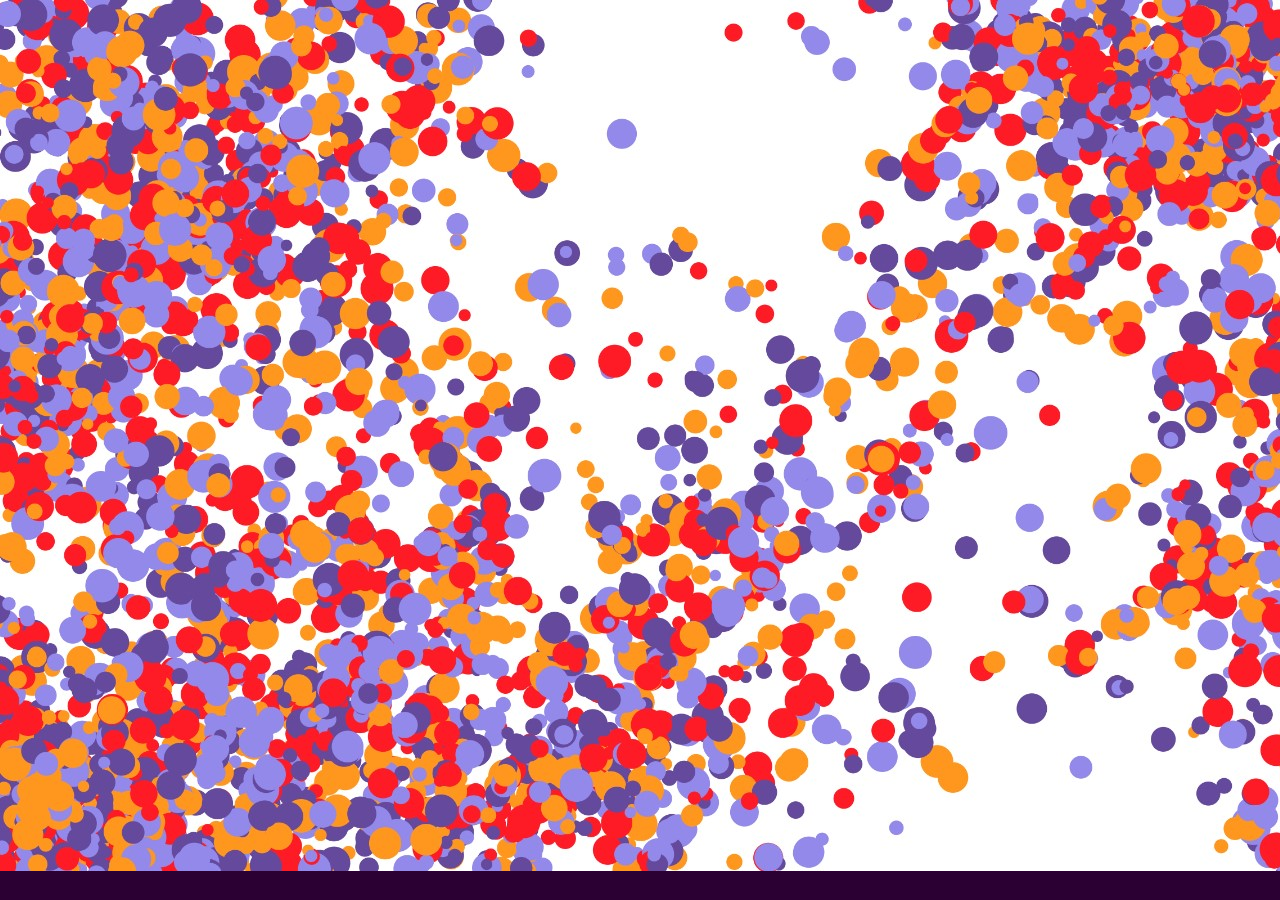
<file: laura-website/photo.html>
<!DOCTYPE html>
<html lang="en">
    <head>
        <meta charset="UTF-8" />
        <meta name="viewport" content="width=device-width, initial-scale=1.0" />
        <style>

body, html {
            margin: 0;
            padding: 0;
            box-sizing: border-box;
        }

        body {

    background-color: #2b0033; /* Change this to your desired color */
}

        </style>



        <title>Document</title>
    </head>
    <body>
    
        <img src="./photo.jpg" alt="" />
    </body>
</html>
</file>
